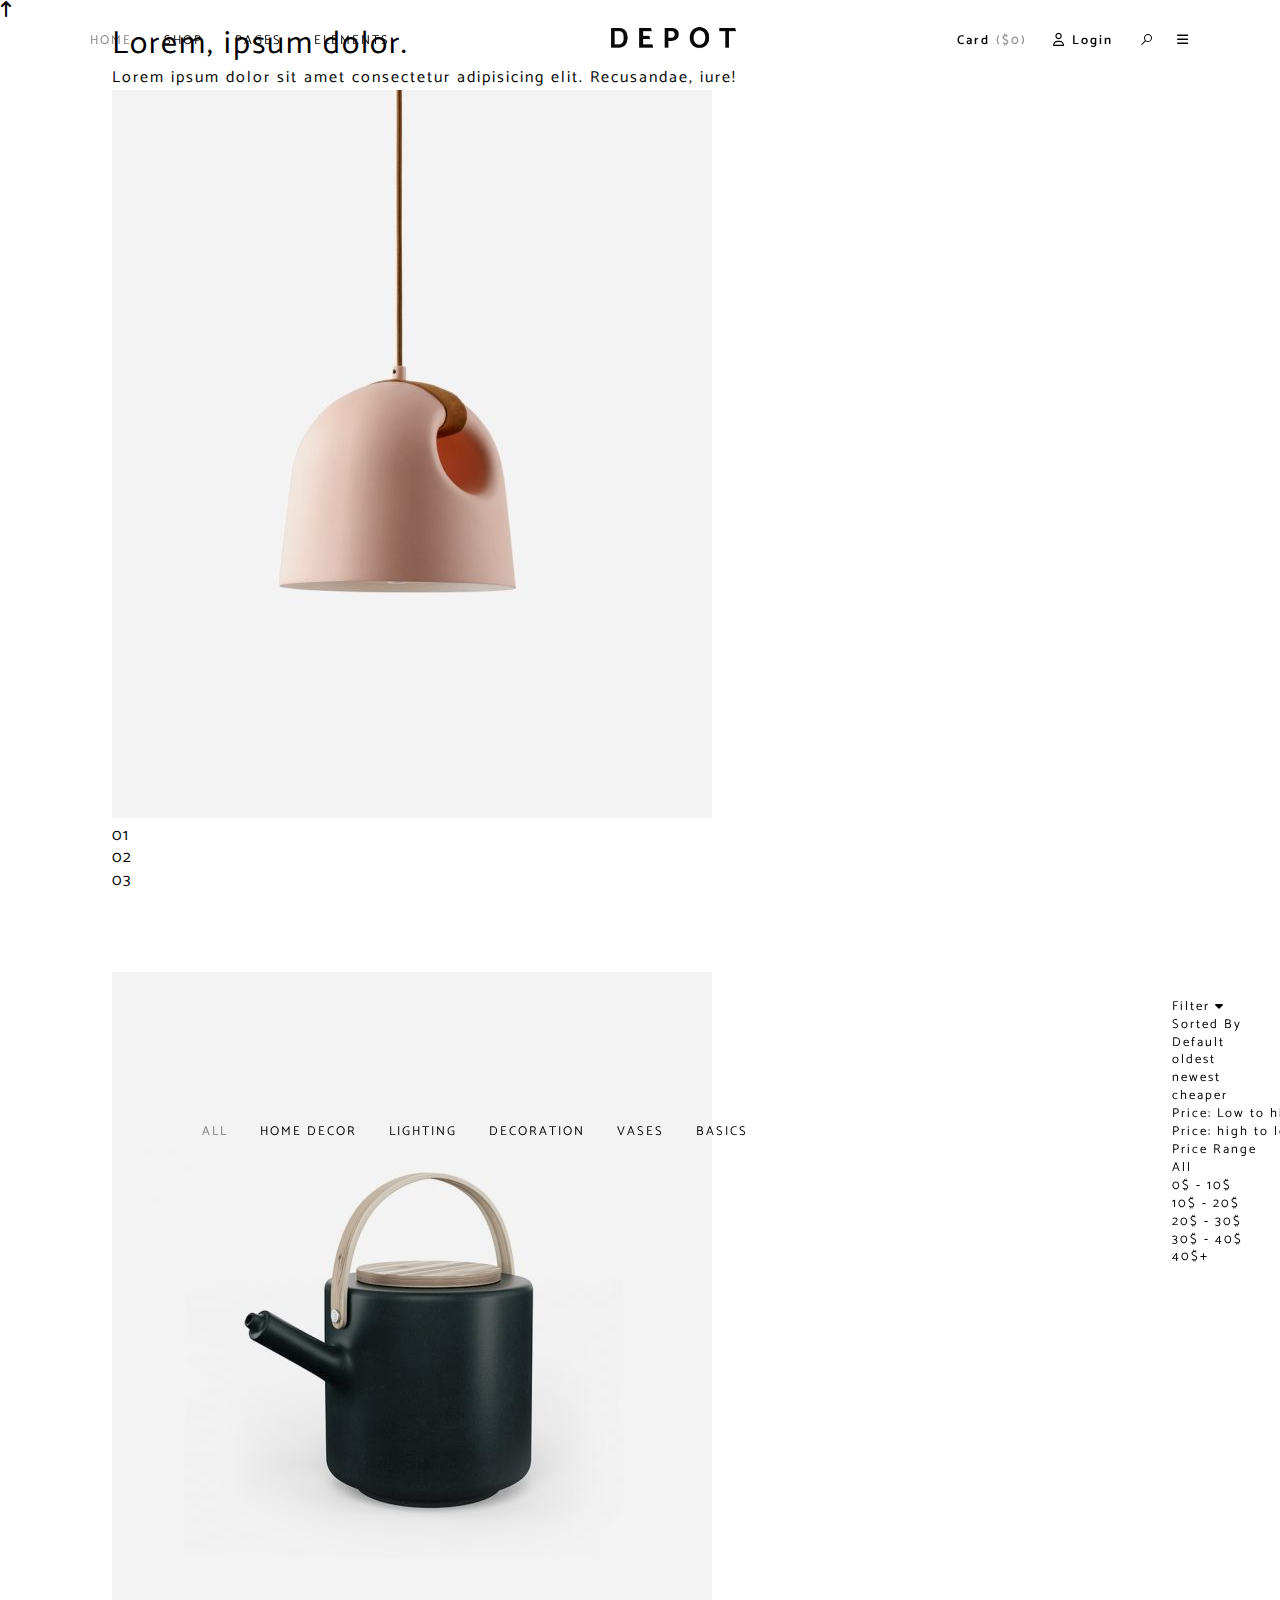
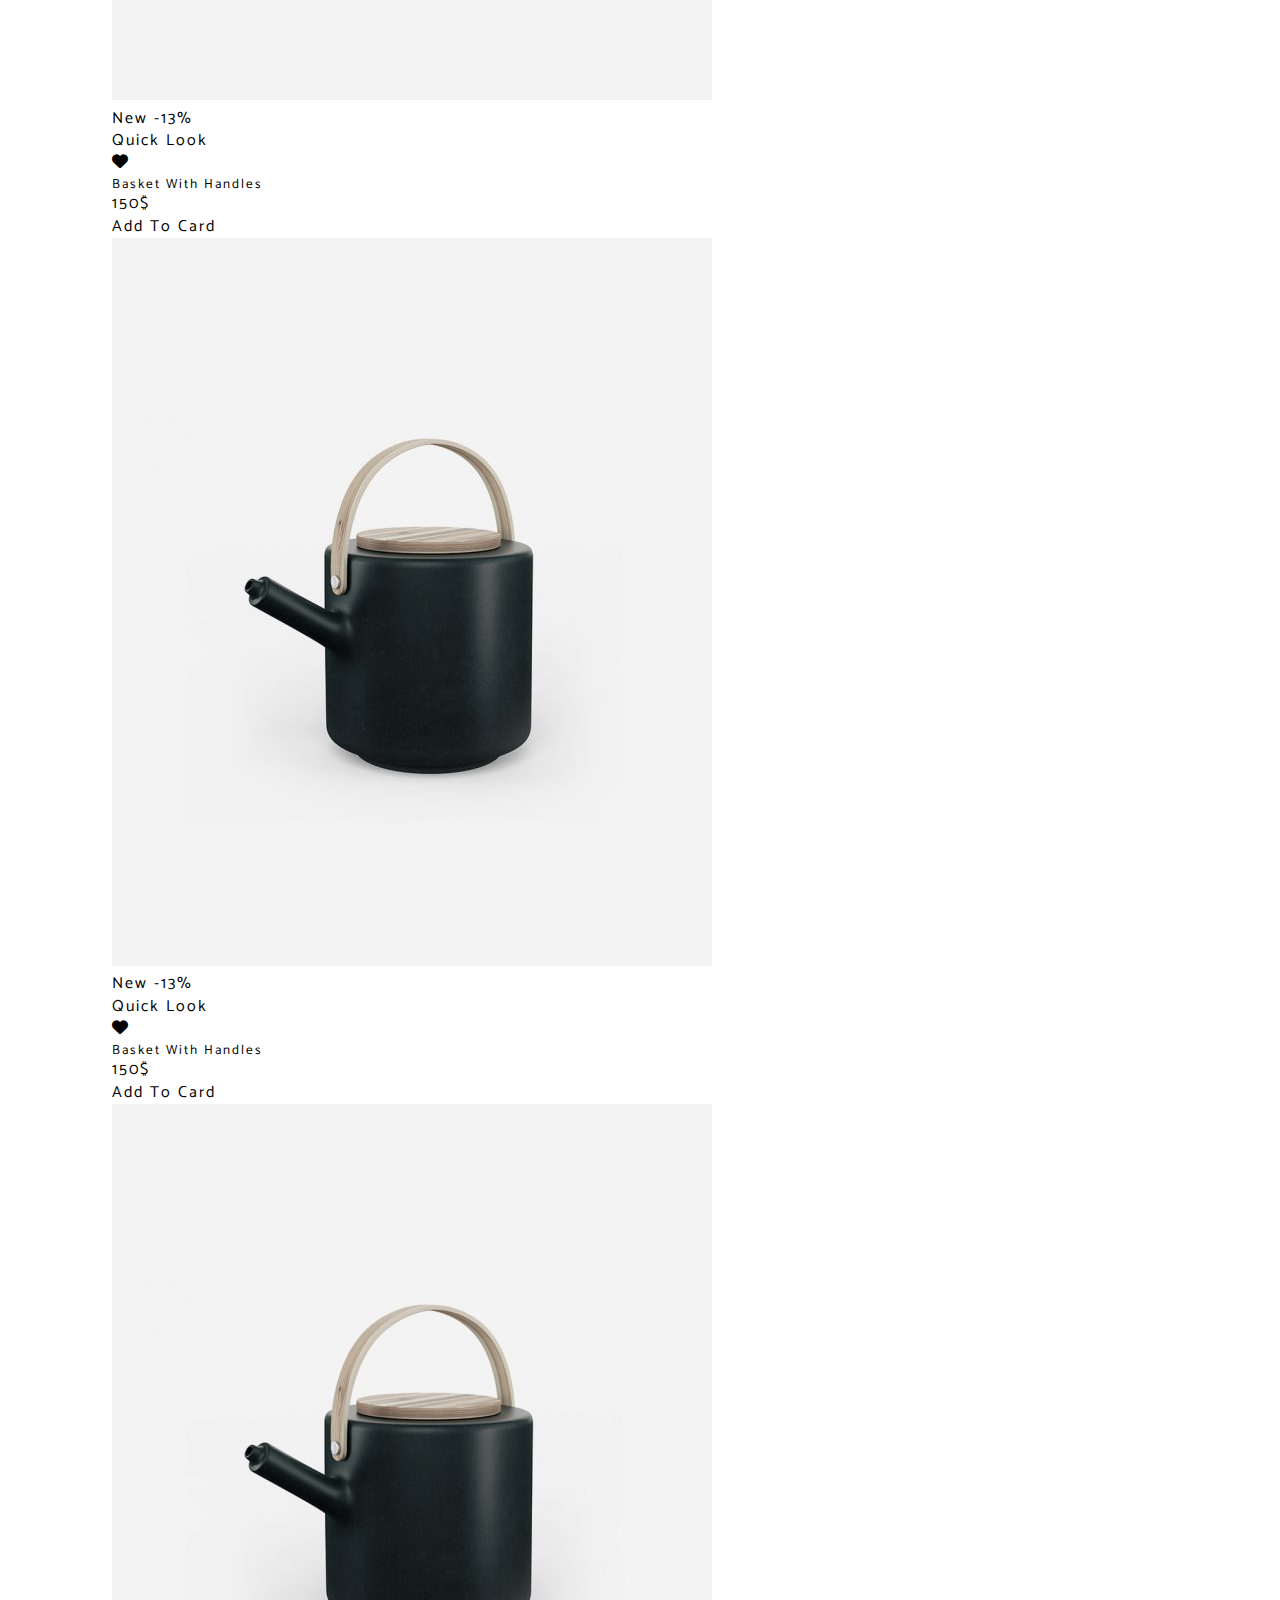
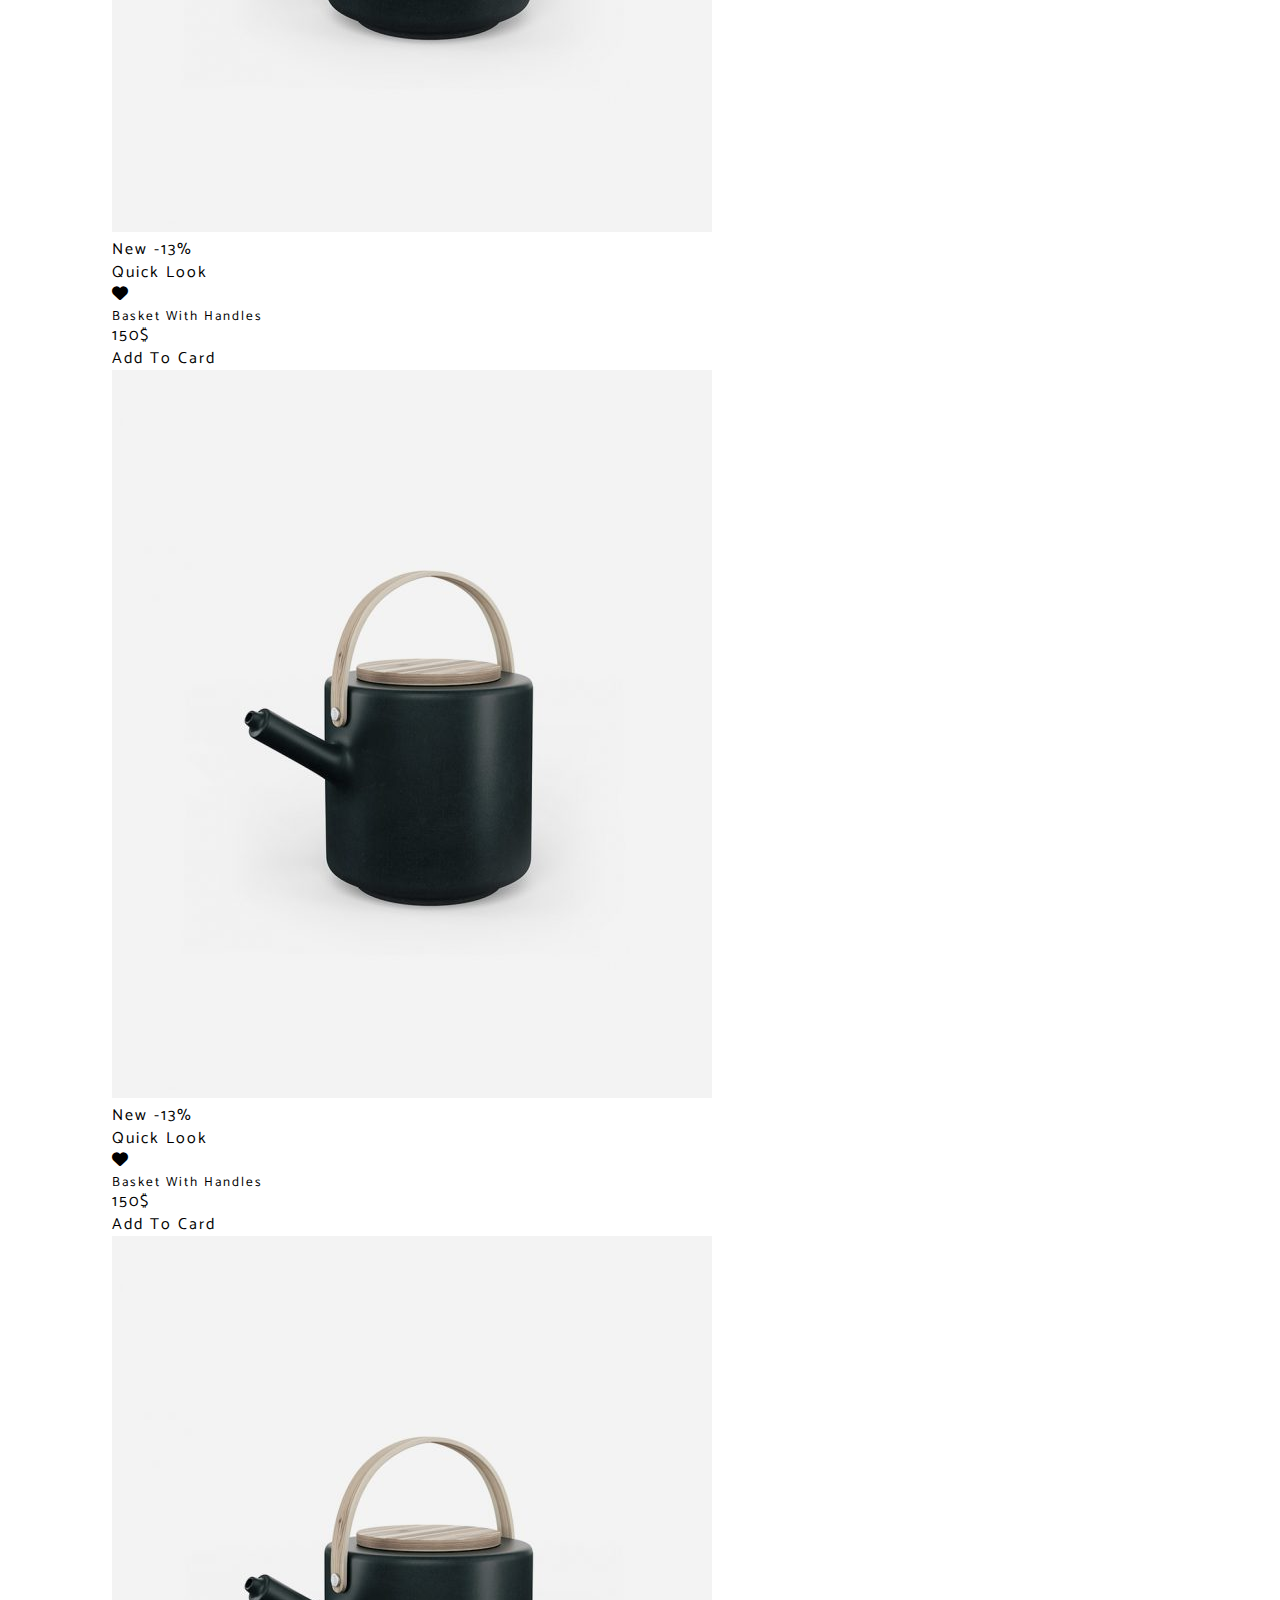
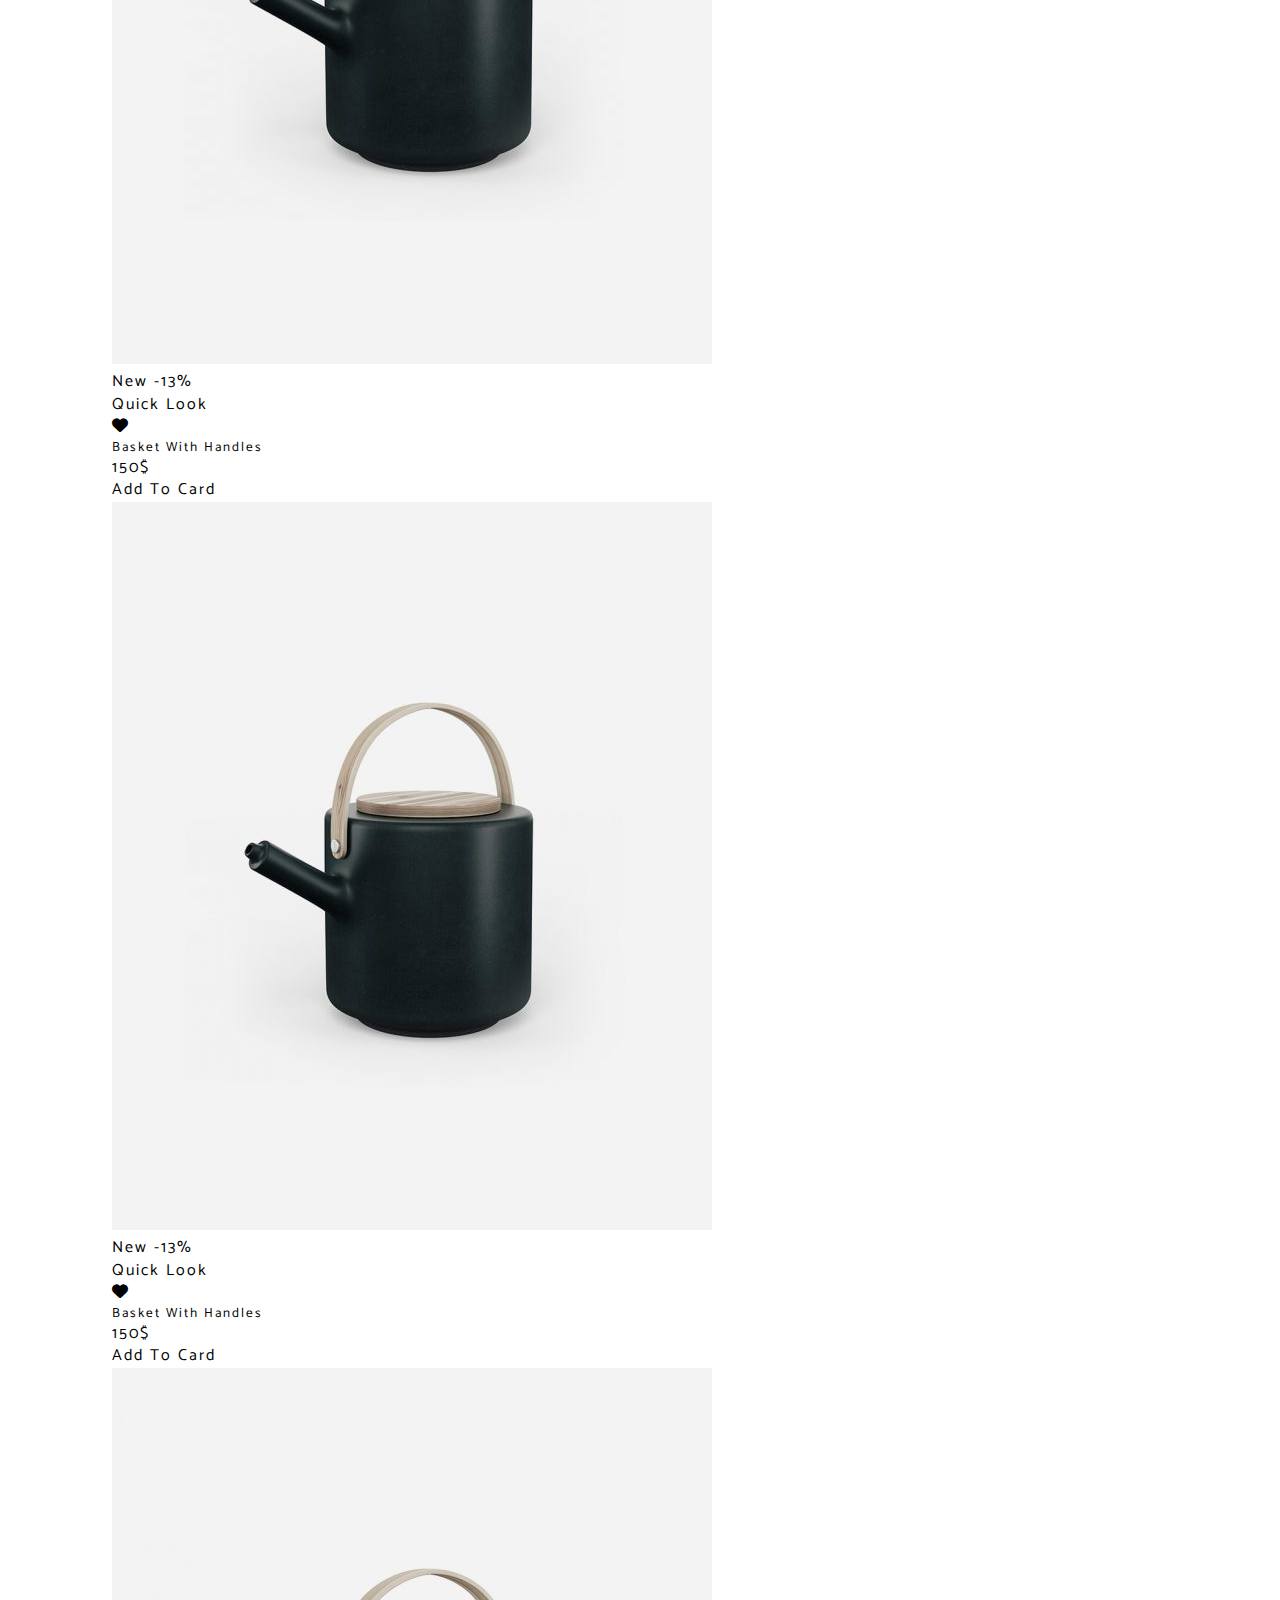
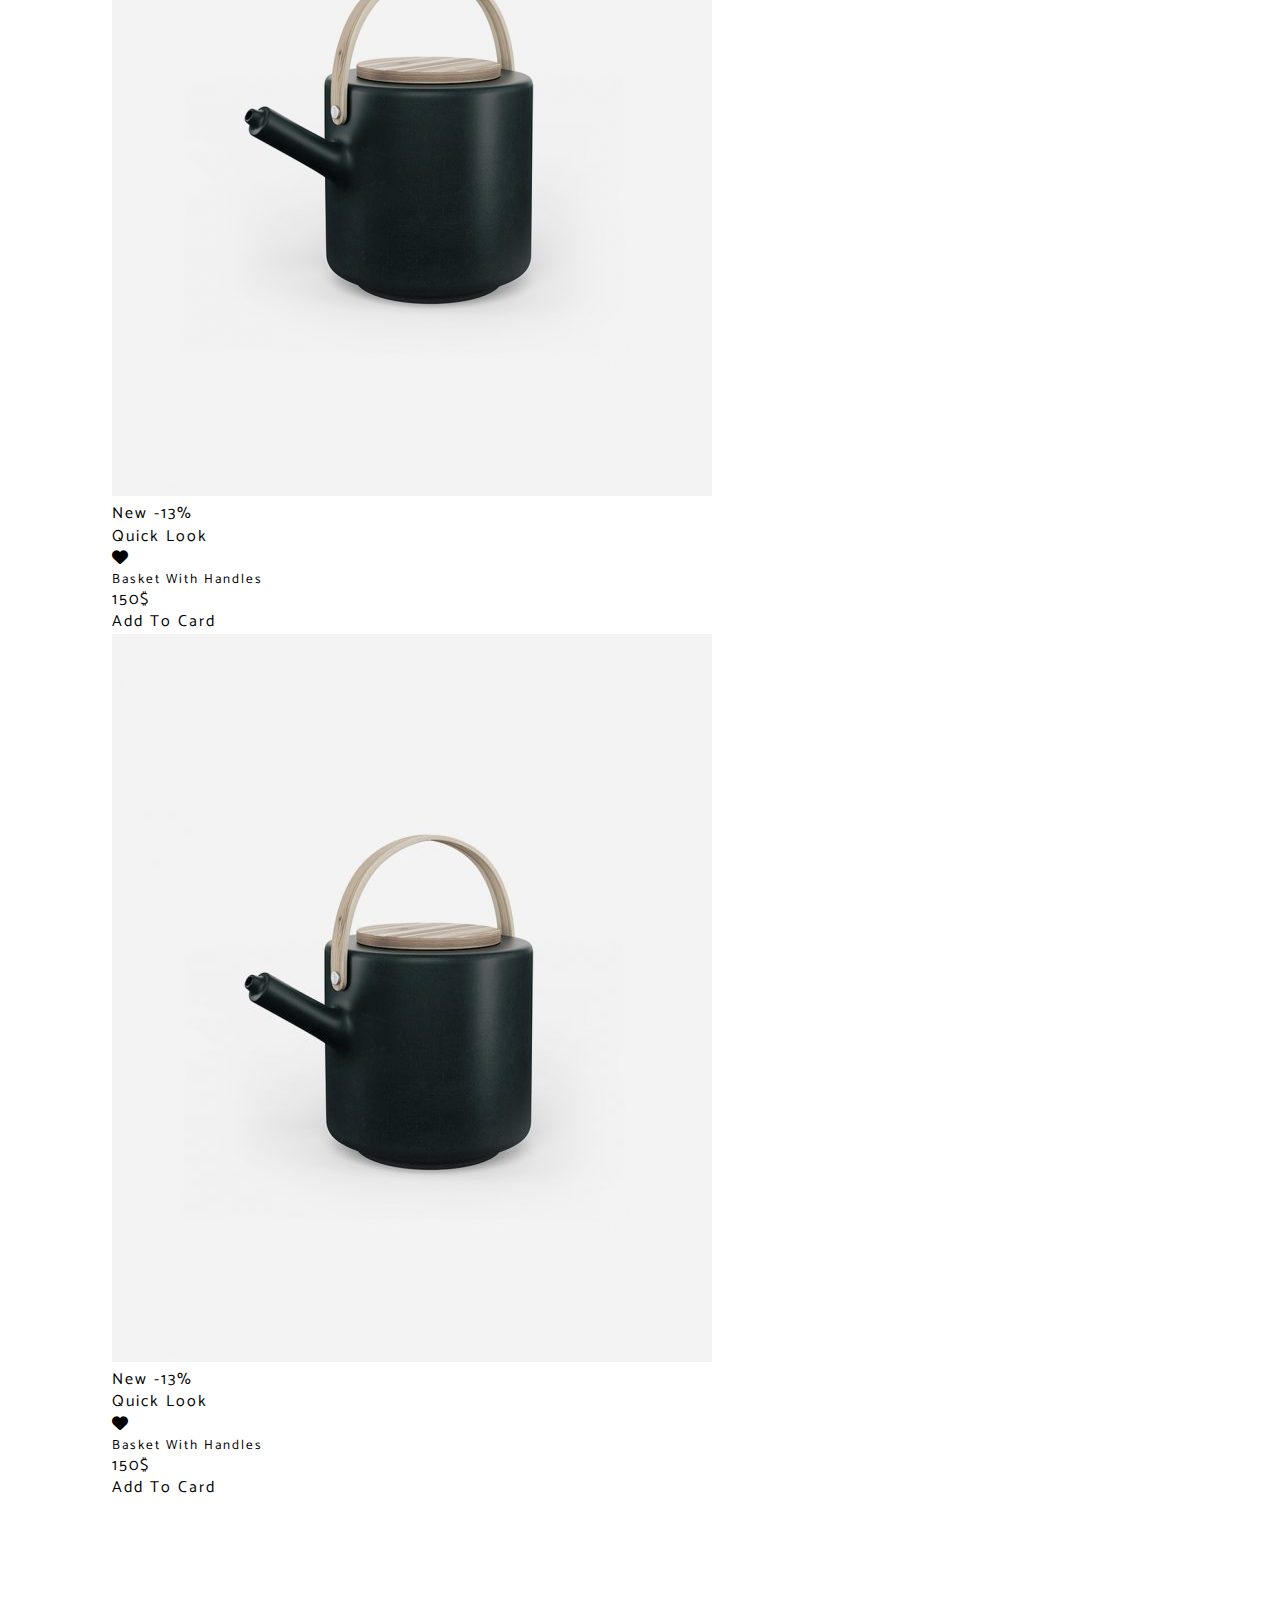
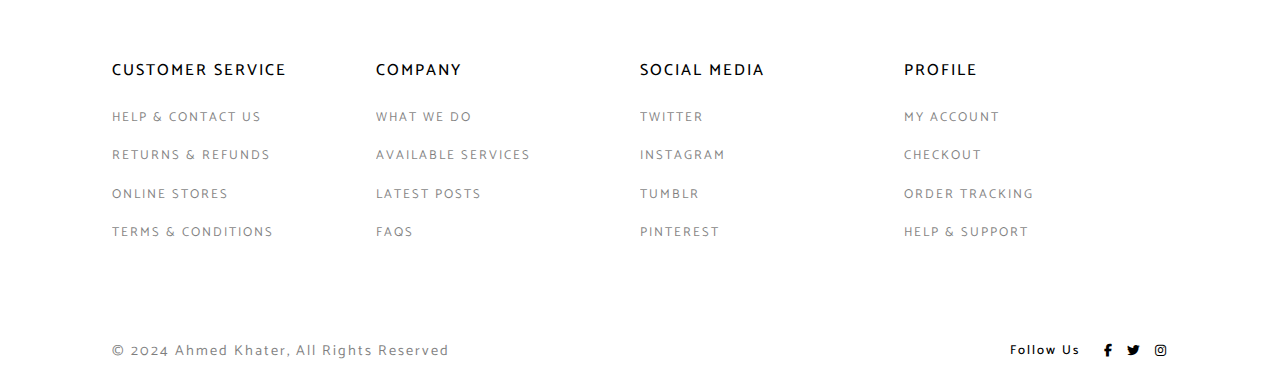
<file: index.html>
<!DOCTYPE html>
<html lang="en">
<head>
    <meta charset="UTF-8">
    <meta name="viewport" content="width=device-width, initial-scale=1.0">
    <title>Khater Depot</title>
    <link rel="stylesheet" href="style/main.css">
    <link rel="stylesheet" href="https://cdnjs.cloudflare.com/ajax/libs/font-awesome/6.7.2/css/all.min.css" integrity="sha512-Evv84Mr4kqVGRNSgIGL/F/aIDqQb7xQ2vcrdIwxfjThSH8CSR7PBEakCr51Ck+w+/U6swU2Im1vVX0SVk9ABhg==" crossorigin="anonymous" referrerpolicy="no-referrer" />
</head>
<body>
    <!-- Start Navbar -->
    <nav class="navbar">
            <div class="container">
                <div class="nav_links">
                    <ul>
                        <li><a class="active" href="index.html">Home</a></li>
                        <li><a href="shop.html">Shop</a></li>
                        <li><a href="">Pages</a></li>
                        <li><a href="">Elements</a></li>
                    </ul>
                </div>
                <div class="nav_logo">
                    <img src="./public/images/logo.png" alt="logo">
                </div>
                <div class="nav_tools">
                    <a href="cart.html" class="card_icon">
                        <span>Card</span>
                        <span>($0)</span>
                    </a>
                    <div class="login_icon">
                        <i class="fa-regular fa-user"></i>
                        <span>Login</span>
                    </div>
                    <div class="search_icon"> <i class="fab fa-sistrix"></i></div>
                    <div class="menu_icon"> <i class="fa-solid fa-bars"></i></div>
                </div>
            </div>
    </nav>
    <!-- End Navbar -->
    <!-- Start Main -->
    <main>
        <div class="toTop">
            <i class="fas fa-arrow-up-long"></i>
        </div>
        <!-- Start Banner -->
        <section class="banner">
            <div class="container">
                <div class="banner_img">
                    <div class="banner_text">
                        <h1>Lorem, ipsum dolor.</h1>
                        <p>Lorem ipsum dolor sit amet consectetur adipisicing elit. Recusandae, iure!</p>
                    </div>
                    <div class="banner_img_src">
                        <img src="./public/images/product6.jpg" alt="Banner Image">
                    </div>
                    <div class="banner_img_descktop_pagenation">
                        <div class="banner_img_descktop_pagenation_item">
                            <span>01</span>
                            <div class="line"></div>
                        </div>
                        <div class="banner_img_descktop_pagenation_item">
                            <span>02</span>
                            <div class="line"></div>
                        </div>
                        <div class="banner_img_descktop_pagenation_item">
                            <span>03</span>
                            <div class="line"></div>
                        </div>
                    </div>
                    <div class="banner_img_mobile_pagenation">
                        <div class="circle_pagenation"></div>
                        <div class="circle_pagenation"></div>
                        <div class="circle_pagenation"></div>
                    </div>
                </div>
            </div>
        </section>
        <!-- End Banner -->
        <!-- Start Product Section -->
        <section class="product_section y-padding">
            <div class="container">
                <nav class="product_section_nav navbar">
                    <div class="container">
                        <div class="nav_links">
                            <ul>
                                <li><a class="active" href="">All</a></li>
                                <li><a href="">Home Decor</a></li>
                                <li><a href="">Lighting</a></li>
                                <li><a href="">Decoration</a></li>
                                <li><a href="">Vases</a></li>
                                <li><a href="">Basics</a></li>
                            </ul>
                        </div>
                        <div class="product_section_nav_filter">
                            <span>Filter</span>
                            <i class="fas fa-caret-down"></i>
                            <div class="product_section_nav_filter_other_links">
                                <ul>
                                    <li class="filter_head_link">Sorted By</li>
                                    <li>Default</li>
                                    <li>oldest</li>
                                    <li>newest</li>
                                    <li>cheaper</li>
                                    <li>Price: Low to high</li>
                                    <li>Price: high to low</li>
                                </ul>
                                <ul>
                                    <li class="filter_head_link">Price Range</li>
                                    <li>All</li>
                                    <li>0$ - 10$</li>
                                    <li>10$ - 20$</li>
                                    <li>20$ - 30$</li>
                                    <li>30$ - 40$</li>
                                    <li>40$+</li>
                                </ul>
                            </div>
                        </div>
                    </div>
                </nav>
                <div class="cards_container">
                    <div class="card">
                        <div class="card_img">
                            <div class="card_img_src">
                                <img src="./public/images/product1.jpg" alt="product">
                            </div>
                            <div class="card_img_info">
                                <span>New</span>
                                <span>-13%</span>
                            </div>
                            <div class="card_img_flag">
                                <div class="card_img_flag_quick">
                                    <a href="product_details.html">
                                        <span>Quick Look</span>
                                    </a>
                                </div>
                                <div class="card_img_flag_heart">
                                    <i class="fas fa-heart"></i>
                                </div>
                            </div>
                        </div>
                        <div class="card_description">
                                <h5>Basket With Handles</h5>
                            <div class="card_description_content">
                                <div class="card_price">
                                    <span>150$</span>
                                </div>
                                <div class="card_add">
                                    <a href="product_details.html">
                                        <span>Add To Card</span>
                                    </a>
                                </div>
                            </div>
                        </div>
                    </div>
                    <div class="card">
                        <div class="card_img">
                            <div class="card_img_src">
                                <img src="./public/images/product1.jpg" alt="product">
                            </div>
                            <div class="card_img_info">
                                <span>New</span>
                                <span>-13%</span>
                            </div>
                            <div class="card_img_flag">
                                <div class="card_img_flag_quick">
                                    <a href="product_details.html">
                                        <span>Quick Look</span>
                                    </a>
                                </div>
                                <div class="card_img_flag_heart">
                                    <i class="fas fa-heart"></i>
                                </div>
                            </div>
                        </div>
                        <div class="card_description">
                                <h5>Basket With Handles</h5>
                            <div class="card_description_content">
                                <div class="card_price">
                                    <span>150$</span>
                                </div>
                                <div class="card_add">
                                    <a href="product_details.html">
                                        <span>Add To Card</span>
                                    </a>
                                </div>
                            </div>
                        </div>
                    </div>
                    <div class="card">
                        <div class="card_img">
                            <div class="card_img_src">
                                <img src="./public/images/product1.jpg" alt="product">
                            </div>
                            <div class="card_img_info">
                                <span>New</span>
                                <span>-13%</span>
                            </div>
                            <div class="card_img_flag">
                                <div class="card_img_flag_quick">
                                    <a href="product_details.html">
                                        <span>Quick Look</span>
                                    </a>
                                </div>
                                <div class="card_img_flag_heart">
                                    <i class="fas fa-heart"></i>
                                </div>
                            </div>
                        </div>
                        <div class="card_description">
                                <h5>Basket With Handles</h5>
                            <div class="card_description_content">
                                <div class="card_price">
                                    <span>150$</span>
                                </div>
                                <div class="card_add">
                                    <a href="product_details.html">
                                        <span>Add To Card</span>
                                    </a>
                                </div>
                            </div>
                        </div>
                    </div>
                    <div class="card">
                        <div class="card_img">
                            <div class="card_img_src">
                                <img src="./public/images/product1.jpg" alt="product">
                            </div>
                            <div class="card_img_info">
                                <span>New</span>
                                <span>-13%</span>
                            </div>
                            <div class="card_img_flag">
                                <div class="card_img_flag_quick">
                                    <a href="product_details.html">
                                        <span>Quick Look</span>
                                    </a>
                                </div>
                                <div class="card_img_flag_heart">
                                    <i class="fas fa-heart"></i>
                                </div>
                            </div>
                        </div>
                        <div class="card_description">
                                <h5>Basket With Handles</h5>
                            <div class="card_description_content">
                                <div class="card_price">
                                    <span>150$</span>
                                </div>
                                <div class="card_add">
                                    <a href="product_details.html">
                                        <span>Add To Card</span>
                                    </a>
                                </div>
                            </div>
                        </div>
                    </div>
                    <div class="card">
                        <div class="card_img">
                            <div class="card_img_src">
                                <img src="./public/images/product1.jpg" alt="product">
                            </div>
                            <div class="card_img_info">
                                <span>New</span>
                                <span>-13%</span>
                            </div>
                            <div class="card_img_flag">
                                <div class="card_img_flag_quick">
                                    <a href="product_details.html">
                                        <span>Quick Look</span>
                                    </a>
                                </div>
                                <div class="card_img_flag_heart">
                                    <i class="fas fa-heart"></i>
                                </div>
                            </div>
                        </div>
                        <div class="card_description">
                                <h5>Basket With Handles</h5>
                            <div class="card_description_content">
                                <div class="card_price">
                                    <span>150$</span>
                                </div>
                                <div class="card_add">
                                    <a href="product_details.html">
                                        <span>Add To Card</span>
                                    </a>
                                </div>
                            </div>
                        </div>
                    </div>
                    <div class="card">
                        <div class="card_img">
                            <div class="card_img_src">
                                <img src="./public/images/product1.jpg" alt="product">
                            </div>
                            <div class="card_img_info">
                                <span>New</span>
                                <span>-13%</span>
                            </div>
                            <div class="card_img_flag">
                                <div class="card_img_flag_quick">
                                    <a href="product_details.html">
                                        <span>Quick Look</span>
                                    </a>
                                </div>
                                <div class="card_img_flag_heart">
                                    <i class="fas fa-heart"></i>
                                </div>
                            </div>
                        </div>
                        <div class="card_description">
                                <h5>Basket With Handles</h5>
                            <div class="card_description_content">
                                <div class="card_price">
                                    <span>150$</span>
                                </div>
                                <div class="card_add">
                                    <a href="product_details.html">
                                        <span>Add To Card</span>
                                    </a>
                                </div>
                            </div>
                        </div>
                    </div>
                    <div class="card">
                        <div class="card_img">
                            <div class="card_img_src">
                                <img src="./public/images/product1.jpg" alt="product">
                            </div>
                            <div class="card_img_info">
                                <span>New</span>
                                <span>-13%</span>
                            </div>
                            <div class="card_img_flag">
                                <div class="card_img_flag_quick">
                                    <a href="product_details.html">
                                        <span>Quick Look</span>
                                    </a>
                                </div>
                                <div class="card_img_flag_heart">
                                    <i class="fas fa-heart"></i>
                                </div>
                            </div>
                        </div>
                        <div class="card_description">
                                <h5>Basket With Handles</h5>
                            <div class="card_description_content">
                                <div class="card_price">
                                    <span>150$</span>
                                </div>
                                <div class="card_add">
                                    <a href="product_details.html">
                                        <span>Add To Card</span>
                                    </a>
                                </div>
                            </div>
                        </div>
                    </div>
                    <div class="card">
                        <div class="card_img">
                            <div class="card_img_src">
                                <img src="./public/images/product1.jpg" alt="product">
                            </div>
                            <div class="card_img_info">
                                <span>New</span>
                                <span>-13%</span>
                            </div>
                            <div class="card_img_flag">
                                <div class="card_img_flag_quick">
                                    <a href="product_details.html">
                                        <span>Quick Look</span>
                                    </a>
                                </div>
                                <div class="card_img_flag_heart">
                                    <i class="fas fa-heart"></i>
                                </div>
                            </div>
                        </div>
                        <div class="card_description">
                                <h5>Basket With Handles</h5>
                            <div class="card_description_content">
                                <div class="card_price">
                                    <span>150$</span>
                                </div>
                                <div class="card_add">
                                    <a href="product_details.html">
                                        <span>Add To Card</span>
                                    </a>
                                </div>
                            </div>
                        </div>
                    </div>
                </div>
            </div>
        </section>
        <!-- End Product Section -->
    </main>
    <!-- End Main -->
    <!-- Start Footer -->
    <footer class="footer ">
        <div class="container y-padding">
            <div class="footer_links_container">
                <div class="footer_links">
                    <h6>CUSTOMER SERVICE</h6>
                    <ul>
                        <li><a href="#">HELP & CONTACT US</a></li>
                        <li><a href="#">RETURNS & REFUNDS</a></li>
                        <li><a href="#">ONLINE STORES</a></li>
                        <li><a href="#">TERMS & CONDITIONS</a></li>
                    </ul>
                </div>
                <div class="footer_links">
                    <h6>COMPANY</h6>
                    <ul>
                        <li><a href="#">WHAT WE DO</a></li>
                        <li><a href="#">AVAILABLE SERVICES</a></li>
                        <li><a href="#">LATEST POSTS</a></li>
                        <li><a href="#">FAQS</a></li>
                    </ul>
                </div>
                <div class="footer_links">
                    <h6>SOCIAL MEDIA</h6>
                    <ul>
                        <li><a href="#">TWITTER</a></li>
                        <li><a href="#">INSTAGRAM</a></li>
                        <li><a href="#">TUMBLR</a></li>
                        <li><a href="#">PINTEREST</a></li>
                    </ul>
                </div>
                <div class="footer_links">
                    <h6>PROFILE</h6>
                    <ul>
                        <li><a href="#">MY ACCOUNT</a></li>
                        <li><a href="#">CHECKOUT</a></li>
                        <li><a href="#">ORDER TRACKING</a></li>
                        <li><a href="#">HELP & SUPPORT</a></li>
                    </ul>
                </div>
            </div>
        </div>
        <div class="container">
            <div class="footer_bottom">
                <div class="footer_copy_right">
                    <span>© 2024 Ahmed Khater, All Rights Reserved</span>
                </div>
                <div class="footer_bottom_social">
                    <span>Follow Us</span>
                    <div class="footer_bottom_social_icons">
                        <i class="fab fa-facebook-f"></i>
                        <i class="fab fa-twitter"></i>
                        <i class="fab fa-instagram"></i>
                    </div>
                </div>
            </div>
        </div>
    </footer>
    <!-- End Footer -->
</body>
</html>
</file>
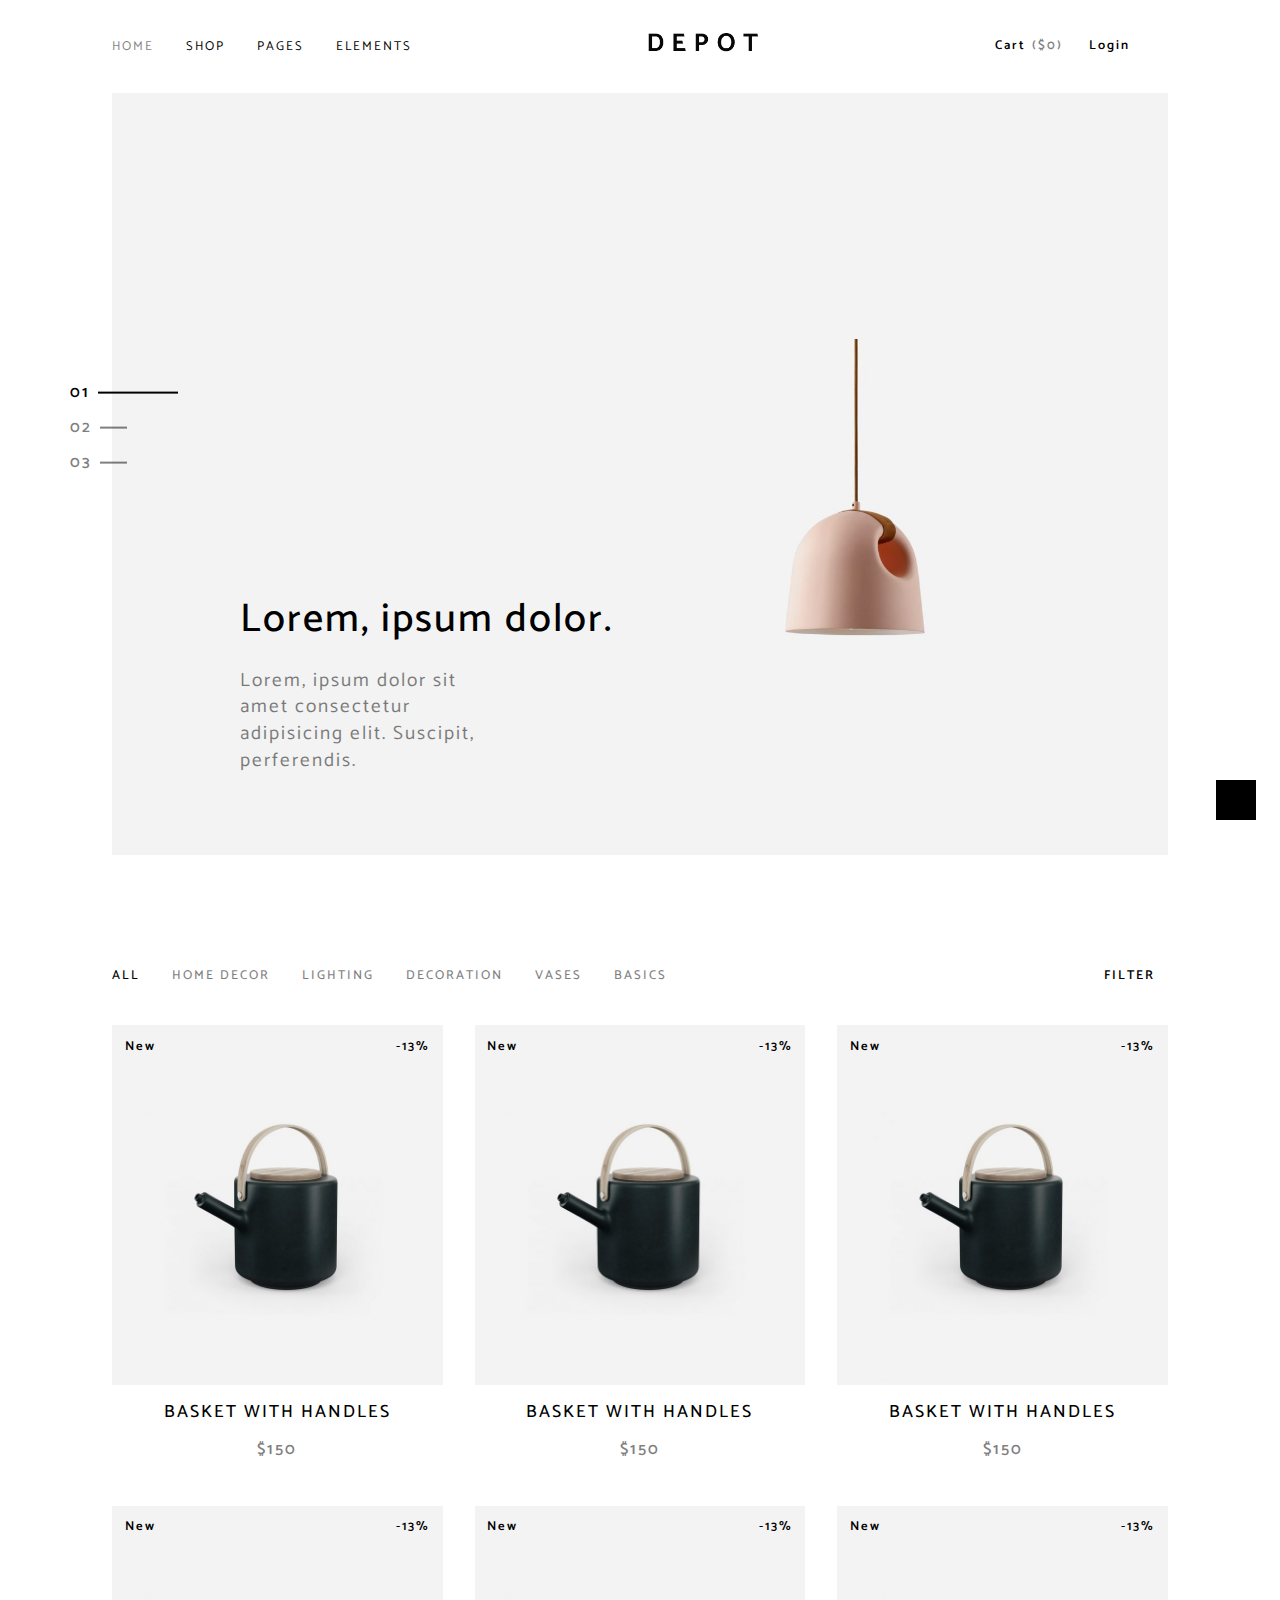
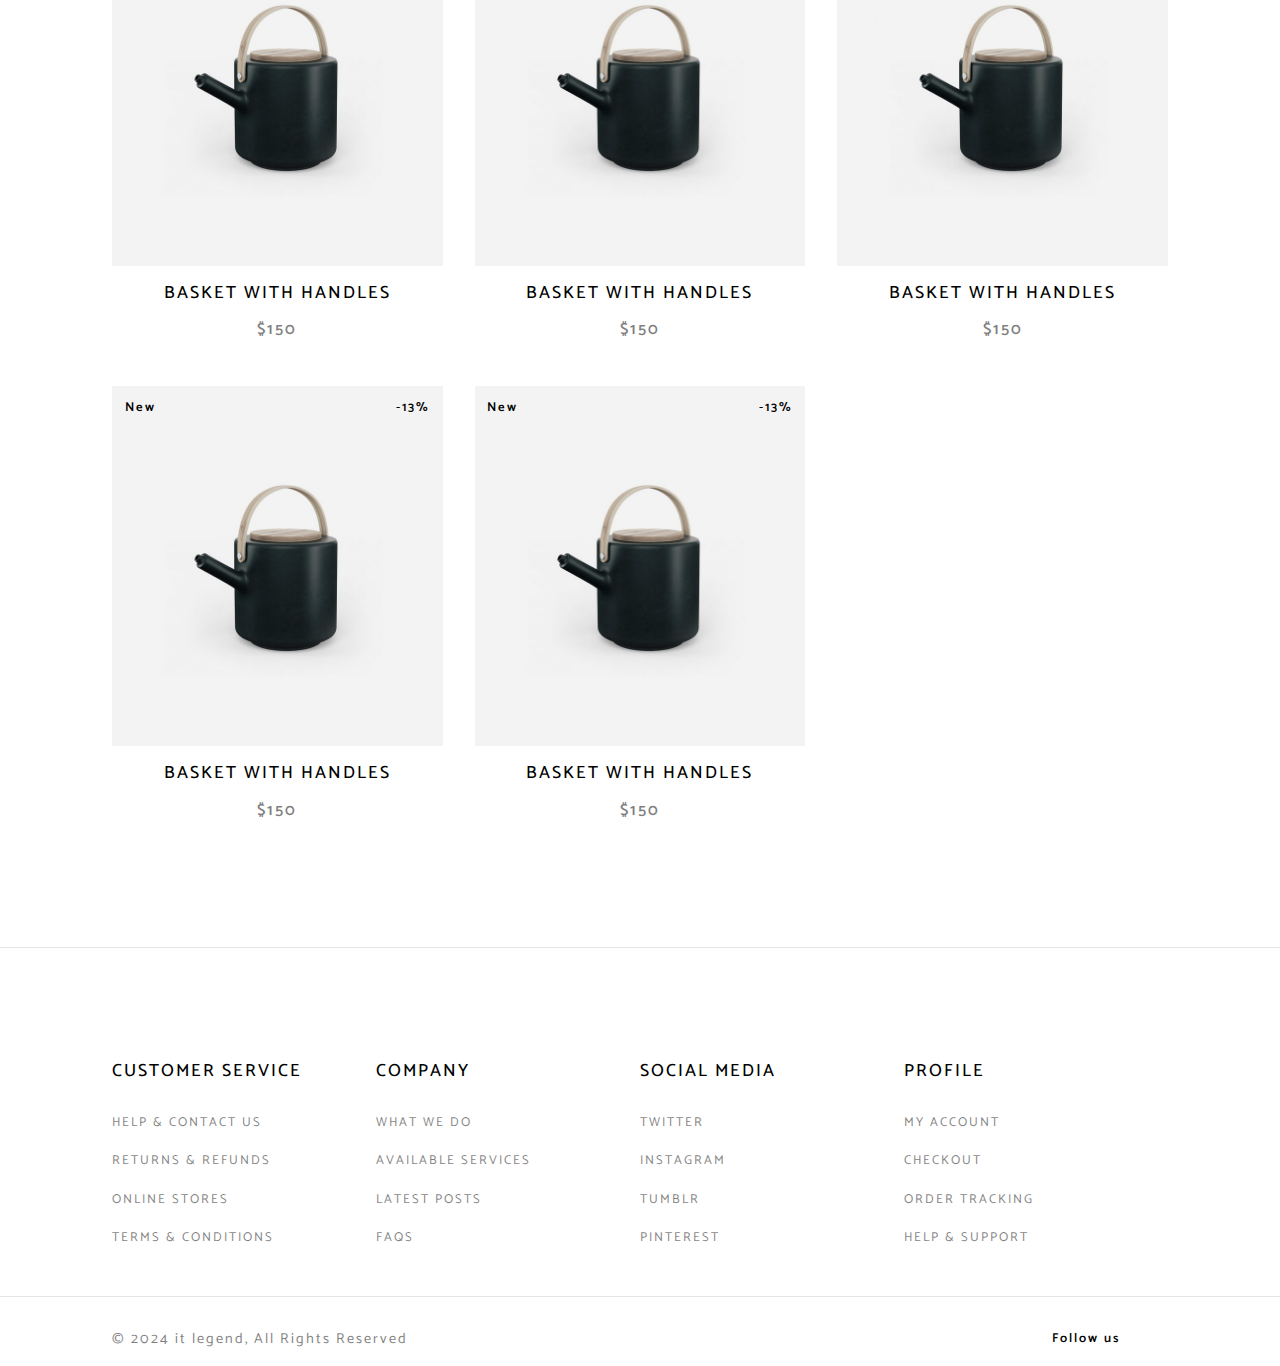
<file: refrence/Depot/index.html>
<!DOCTYPE html>
<html lang="en">
    <head>
        <meta charset="UTF-8" />
        <meta name="viewport" content="width=device-width, initial-scale=1.0" />
        <title>Depot | Home</title>
        <link
            rel="stylesheet"
            href="https://cdnjs.cloudflare.com/ajax/libs/font-awesome/6.6.0/css/all.min.css"
            integrity="sha512-Kc323vGBEqzTmouAECnVceyQqyqdsSiqLQISBL29aUW4U/M7pSPA/gEUZQqv1cwx4OnYxTxve5UMg5GT6L4JJg=="
            crossorigin="anonymous"
            referrerpolicy="no-referrer" />
        <link rel="stylesheet" href="style/main.css" />
    </head>
    <body>
        <!-- start navbar  -->
        <nav class="navbar">
            <div class="container">
                <div class="navbar_menus">
                    <ul>
                        <li>
                            <a class="active" href="./index.html">Home</a>
                        </li>
                        <li>
                            <a href="./shop.html">shop</a>
                        </li>
                        <li>
                            <a href="#">pages</a>
                        </li>
                        <li>
                            <a href="#">elements</a>
                        </li>
                    </ul>
                </div>
                <div class="navbar_logo">
                    <img src="./public/images/logo.png" alt="logo" />
                </div>
                <div class="navbar_tools">
                    <div class="navbar_tools_cart">
                        <span>Cart</span>
                        <span>($0)</span>
                    </div>
                    <div class="navbar_tools_login">
                        <i class="fa-regular fa-user"></i>
                        <span>Login</span>
                    </div>
                    <div class="navbar_tools_search">
                        <i class="fa-solid fa-magnifying-glass"></i>
                    </div>
                    <div class="navbar_tools_bar">
                        <i class="fa-solid fa-bars"></i>
                    </div>
                </div>
            </div>
        </nav>
        <!-- end navbar  -->
        <main>
            <div class="toTop">
                <i class="fas fa-arrow-up"></i>
            </div>
            <!-- start banner  -->
            <section class="banner">
                <div class="container">
                    <div class="banner_image">
                        <div class="banner_image_content">
                            <h2>Lorem, ipsum dolor.</h2>
                            <p>Lorem, ipsum dolor sit amet consectetur adipisicing elit. Suscipit, perferendis.</p>
                        </div>
                        <div class="banner_image_src">
                            <img src="./public/images/product6.jpg" alt="" />
                        </div>
                        <div class="banner_image_desktop_pagination">
                            <div class="banner_image_desktop_pagination_item">
                                <span>01</span>
                                <div class="line"></div>
                            </div>
                            <div class="banner_image_desktop_pagination_item">
                                <span>02</span>
                                <div class="line"></div>
                            </div>
                            <div class="banner_image_desktop_pagination_item">
                                <span>03</span>
                                <div class="line"></div>
                            </div>
                        </div>
                        <div class="banner_image_mobile_pagination">
                            <div></div>
                            <div></div>
                            <div></div>
                        </div>
                    </div>
                </div>
            </section>
            <!-- end banner  -->
            <!-- start product  -->
            <section class="product_section py">
                <div class="container">
                    <div class="product_section_links">
                        <ul>
                            <li>All</li>
                            <li>Home Decor</li>
                            <li>Lighting</li>
                            <li>Decoration</li>
                            <li>Vases</li>
                            <li>Basics</li>
                        </ul>
                        <div class="product_section_links_filter">
                            <span>Filter</span>
                            <i class="fas fa-caret-down"></i>
                            <div class="product_section_links_filter_other_links">
                                <div class="product_section_links_filter_other_links_first">
                                    <h6>Sort By</h6>
                                    <div class="product_section_links_filter_other_links_first_link">
                                        <span>Default</span>
                                        <span>Popularity</span>
                                        <span>average rating</span>
                                        <span>Newness</span>
                                        <span>Price: Low to High</span>
                                        <span>Price: High to Low</span>
                                    </div>
                                </div>
                                <div class="product_section_links_filter_other_links_second">
                                    <h6>price rang</h6>
                                    <div class="product_section_links_filter_other_links_first_link">
                                        <span>All</span>
                                        <span>$0 - $50</span>
                                        <span>$50 - $100</span>
                                        <span>$100 - $150</span>
                                        <span>$150 - $200</span>
                                        <span>$200 - More</span>
                                    </div>
                                </div>
                            </div>
                        </div>
                    </div>
                    <div class="prodcuts_conatiner">
                        <div class="product_card">
                            <div class="product_card_image">
                                <div class="product_card_image_flags">
                                    <span>New</span>
                                    <span>-13%</span>
                                </div>
                                <div class="product_card_image_quick">
                                    <div class="product_card_image_quick_text">
                                        <a href="./productDetails.html">Quick Look</a>
                                    </div>
                                    <div class="product_card_image_quick_icon">
                                        <i class="fas fa-heart"></i>
                                    </div>
                                </div>
                                <img src="./public/images/product1.jpg" alt="" />
                            </div>
                            <div class="product_card_content">
                                <h5>Basket With Handles</h5>
                                <div class="product_card_content_pricing">
                                    <span>Add To cart</span>
                                    <span>$150</span>
                                </div>
                            </div>
                        </div>
                        <div class="product_card">
                            <div class="product_card_image">
                                <div class="product_card_image_flags">
                                    <span>New</span>
                                    <span>-13%</span>
                                </div>
                                <div class="product_card_image_quick">
                                    <div class="product_card_image_quick_text">
                                        <h6>Quick Look</h6>
                                    </div>
                                    <div class="product_card_image_quick_icon">
                                        <i class="fas fa-heart"></i>
                                    </div>
                                </div>
                                <img src="./public/images/product1.jpg" alt="" />
                            </div>
                            <div class="product_card_content">
                                <h5>Basket With Handles</h5>
                                <div class="product_card_content_pricing">
                                    <span>Add To cart</span>
                                    <span>$150</span>
                                </div>
                            </div>
                        </div>
                        <div class="product_card">
                            <div class="product_card_image">
                                <div class="product_card_image_flags">
                                    <span>New</span>
                                    <span>-13%</span>
                                </div>
                                <div class="product_card_image_quick">
                                    <div class="product_card_image_quick_text">
                                        <h6>Quick Look</h6>
                                    </div>
                                    <div class="product_card_image_quick_icon">
                                        <i class="fas fa-heart"></i>
                                    </div>
                                </div>
                                <img src="./public/images/product1.jpg" alt="" />
                            </div>
                            <div class="product_card_content">
                                <h5>Basket With Handles</h5>
                                <div class="product_card_content_pricing">
                                    <span>Add To cart</span>
                                    <span>$150</span>
                                </div>
                            </div>
                        </div>
                        <div class="product_card">
                            <div class="product_card_image">
                                <div class="product_card_image_flags">
                                    <span>New</span>
                                    <span>-13%</span>
                                </div>
                                <div class="product_card_image_quick">
                                    <div class="product_card_image_quick_text">
                                        <h6>Quick Look</h6>
                                    </div>
                                    <div class="product_card_image_quick_icon">
                                        <i class="fas fa-heart"></i>
                                    </div>
                                </div>
                                <img src="./public/images/product1.jpg" alt="" />
                            </div>
                            <div class="product_card_content">
                                <h5>Basket With Handles</h5>
                                <div class="product_card_content_pricing">
                                    <span>Add To cart</span>
                                    <span>$150</span>
                                </div>
                            </div>
                        </div>
                        <div class="product_card">
                            <div class="product_card_image">
                                <div class="product_card_image_flags">
                                    <span>New</span>
                                    <span>-13%</span>
                                </div>
                                <div class="product_card_image_quick">
                                    <div class="product_card_image_quick_text">
                                        <h6>Quick Look</h6>
                                    </div>
                                    <div class="product_card_image_quick_icon">
                                        <i class="fas fa-heart"></i>
                                    </div>
                                </div>
                                <img src="./public/images/product1.jpg" alt="" />
                            </div>
                            <div class="product_card_content">
                                <h5>Basket With Handles</h5>
                                <div class="product_card_content_pricing">
                                    <span>Add To cart</span>
                                    <span>$150</span>
                                </div>
                            </div>
                        </div>
                        <div class="product_card">
                            <div class="product_card_image">
                                <div class="product_card_image_flags">
                                    <span>New</span>
                                    <span>-13%</span>
                                </div>
                                <div class="product_card_image_quick">
                                    <div class="product_card_image_quick_text">
                                        <h6>Quick Look</h6>
                                    </div>
                                    <div class="product_card_image_quick_icon">
                                        <i class="fas fa-heart"></i>
                                    </div>
                                </div>
                                <img src="./public/images/product1.jpg" alt="" />
                            </div>
                            <div class="product_card_content">
                                <h5>Basket With Handles</h5>
                                <div class="product_card_content_pricing">
                                    <span>Add To cart</span>
                                    <span>$150</span>
                                </div>
                            </div>
                        </div>
                        <div class="product_card">
                            <div class="product_card_image">
                                <div class="product_card_image_flags">
                                    <span>New</span>
                                    <span>-13%</span>
                                </div>
                                <div class="product_card_image_quick">
                                    <div class="product_card_image_quick_text">
                                        <h6>Quick Look</h6>
                                    </div>
                                    <div class="product_card_image_quick_icon">
                                        <i class="fas fa-heart"></i>
                                    </div>
                                </div>
                                <img src="./public/images/product1.jpg" alt="" />
                            </div>
                            <div class="product_card_content">
                                <h5>Basket With Handles</h5>
                                <div class="product_card_content_pricing">
                                    <span>Add To cart</span>
                                    <span>$150</span>
                                </div>
                            </div>
                        </div>
                        <div class="product_card">
                            <div class="product_card_image">
                                <div class="product_card_image_flags">
                                    <span>New</span>
                                    <span>-13%</span>
                                </div>
                                <div class="product_card_image_quick">
                                    <div class="product_card_image_quick_text">
                                        <h6>Quick Look</h6>
                                    </div>
                                    <div class="product_card_image_quick_icon">
                                        <i class="fas fa-heart"></i>
                                    </div>
                                </div>
                                <img src="./public/images/product1.jpg" alt="" />
                            </div>
                            <div class="product_card_content">
                                <h5>Basket With Handles</h5>
                                <div class="product_card_content_pricing">
                                    <span>Add To cart</span>
                                    <span>$150</span>
                                </div>
                            </div>
                        </div>
                    </div>
                </div>
            </section>
            <!-- end product  -->
        </main>
        <!-- start footer  -->
        <footer class="py">
            <div class="container">
                <div class="footer_links">
                    <div class="footer_links_service">
                        <h6>Customer Service</h6>
                        <ul>
                            <li><a href="#">Help & Contact us</a></li>
                            <li><a href="#">Returns & Refunds</a></li>
                            <li><a href="#">Online Stores</a></li>
                            <li><a href="#">Terms & Conditions</a></li>
                        </ul>
                    </div>
                    <div class="footer_links_service">
                        <h6>Company</h6>
                        <ul>
                            <li><a href="#">What We Do</a></li>
                            <li><a href="#">Available Services</a></li>
                            <li><a href="#">Latest Posts</a></li>
                            <li><a href="#">FAQs</a></li>
                        </ul>
                    </div>
                    <div class="footer_links_service">
                        <h6>Social Media</h6>
                        <ul>
                            <li><a href="#">Twitter</a></li>
                            <li><a href="#">Instagram</a></li>
                            <li><a href="#">Tumblr</a></li>
                            <li><a href="#">Pinterest</a></li>
                        </ul>
                    </div>
                    <div class="footer_links_service">
                        <h6>Profile</h6>
                        <ul>
                            <li><a href="#">My Account</a></li>
                            <li><a href="#">Checkout</a></li>
                            <li><a href="#">Order Tracking</a></li>
                            <li><a href="#">Help & Support</a></li>
                        </ul>
                    </div>
                </div>
            </div>
            <div class="footer_bottom">
                <h6>© 2024 it legend, All Rights Reserved</h6>
                <div class="footer_bottom_links">
                    <span>Follow us</span>
                    <div class="footer_bottom_links_social">
                        <i class="fab fa-facebook-f"></i>
                        <i class="fab fa-twitter"></i>
                        <i class="fab fa-instagram"></i>
                    </div>
                </div>
            </div>
        </footer>
        <!-- end footer  -->
    </body>
</html>
</file>
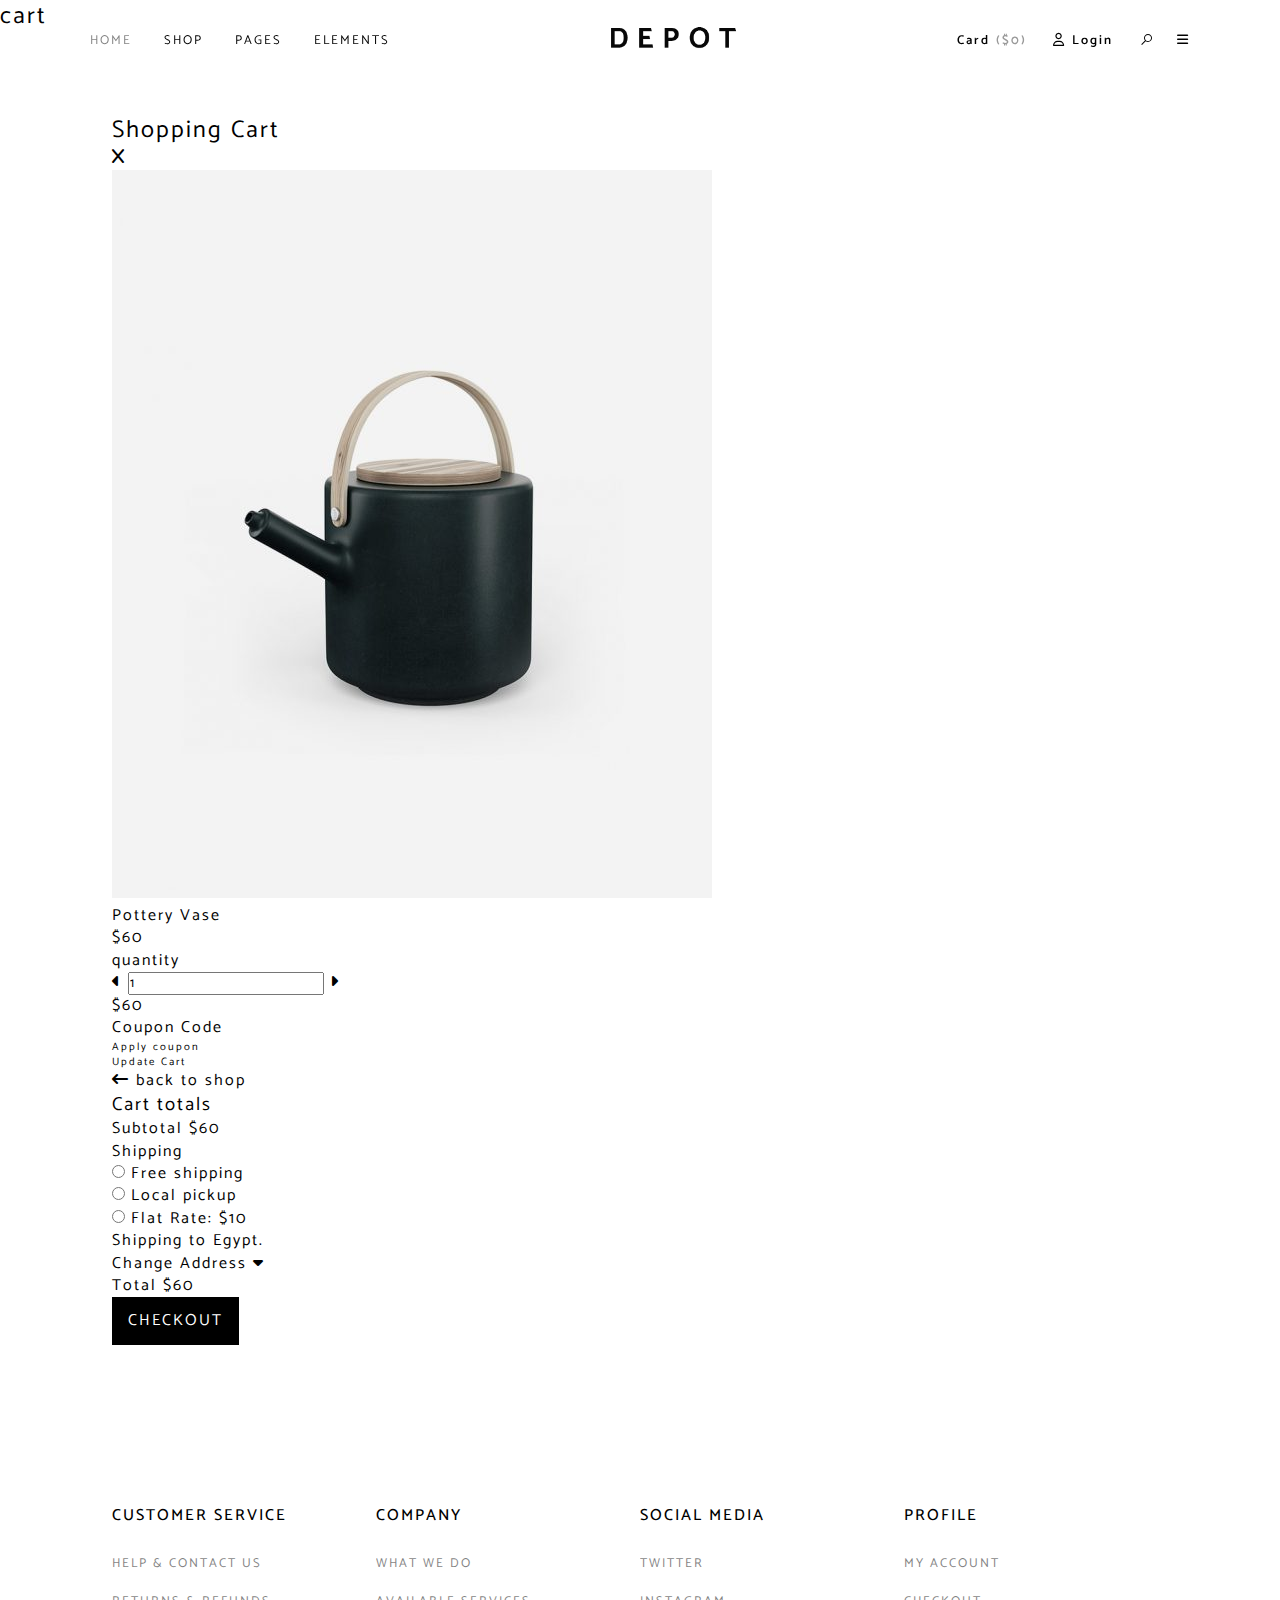
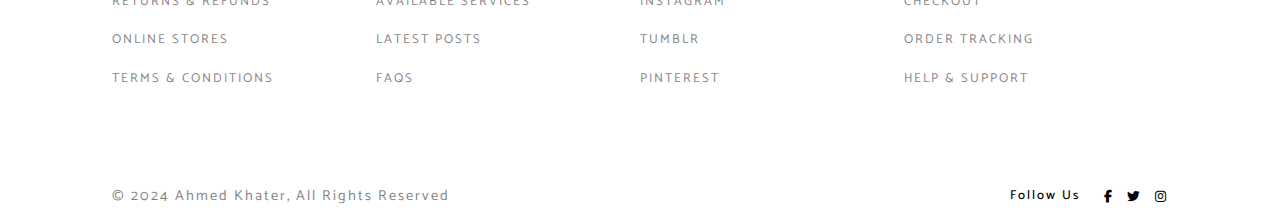
<file: cart.html>
<!DOCTYPE html>
<html lang="en">
<head>
    <meta charset="UTF-8">
    <meta name="viewport" content="width=device-width, initial-scale=1.0">
    <title>Khater Depot</title>
    <link rel="stylesheet" href="style/main.css">
    <link rel="stylesheet" href="https://cdnjs.cloudflare.com/ajax/libs/font-awesome/6.7.2/css/all.min.css" integrity="sha512-Evv84Mr4kqVGRNSgIGL/F/aIDqQb7xQ2vcrdIwxfjThSH8CSR7PBEakCr51Ck+w+/U6swU2Im1vVX0SVk9ABhg==" crossorigin="anonymous" referrerpolicy="no-referrer" />
</head>
<body>
    <!-- Start Navbar -->
    <nav class="navbar">
            <div class="container">
                <div class="nav_links">
                    <ul>
                        <li><a class="active" href="index.html">Home</a></li>
                        <li><a href="shop.html">Shop</a></li>
                        <li><a href="">Pages</a></li>
                        <li><a href="">Elements</a></li>
                    </ul>
                </div>
                <div class="nav_logo">
                    <img src="./public/images/logo.png" alt="logo">
                </div>
                <div class="nav_tools">
                    <div class="card_icon">
                        <span>Card</span>
                        <span>($0)</span>
                    </div>
                    <div class="login_icon">
                        <i class="fa-regular fa-user"></i>
                        <span>Login</span>
                    </div>
                    <div class="search_icon"> <i class="fab fa-sistrix"></i></div>
                    <div class="menu_icon"> <i class="fa-solid fa-bars"></i></div>
                </div>
            </div>
    </nav>
    <!-- End Navbar -->
    <main>
        <!-- Start Banner Cart Section -->
        <section class="banner_cart">
            <h2>cart</h2>
        </section>
        <!-- End Banner Cart Section -->
        <!-- Start Cart Details Section -->
        <section class="cart_details y-padding">
            <div class="container">
                <h2>Shopping Cart</h2>
                <div class="cart_details_container">
                    <div class="cart_items">
                        <div class="cart_items_item_details">
                            <div class="cart_items_item_details_left">
                                <i class="fas fa-x"></i>
                                <div class="cart_items_item_details_img">
                                    <img src="./public/images/product1.jpg" alt="">
                                </div>
                                <h4>Pottery Vase</h4>
                            </div>
                            <div class="cart_items_item_details_right">
                                <span>$60</span>
                                <div class="single_product_details_info_btn_input cart_items_btn">
                                    <span>quantity</span>
                                    <div class="single_product_details_info_btn_input_quantity">
                                        <i class="fas fa-caret-left"></i>
                                        <input type="text" value="1">
                                        <i class="fas fa-caret-right"></i>
                                    </div>
                                </div>
                                <span>$60</span>
                            </div>
                        </div>
                        <div class="cart_item_coupon">
                            <div class="cart_coupon_left">
                                <span>Coupon Code</span>
                                <h6>Apply coupon</h6>
                            </div>
                            <div class="cart_coupon_right">
                                <h6>Update Cart</h6>
                            </div>
                        </div>
                        <a href="shop.html" class="back_to_shop">
                            <i class="fas fa-arrow-left-long"></i>
                            back to shop
                        </a>
                    </div>
                    <div class="cart_invoice">
                        <h3>Cart totals</h3>
                        <div class="cart_invoice_details">
                            <div class="cart_invoice_details_subtotal">
                                <span>Subtotal</span>
                                <span>$60</span>
                            </div>
                            <div class="cart_invoice_details_shipping">
                                <span>Shipping</span>
                                <div class="cart_invoice_details_shipping_select">
                                    <div class="select">
                                        <input type="radio" name="shipping">
                                        <label for="">Free shipping</label>
                                    </div>
                                    <div class="select">
                                        <input type="radio" name="shipping">
                                        <label for="">Local pickup</label>
                                    </div>
                                    <div class="select">
                                        <input type="radio" name="shipping">
                                        <label for="">Flat Rate: $10</label>
                                    </div>
                                    <span class="shipping_to_eg">Shipping to Egypt.</span>
                                    <h4>
                                        Change Address
                                        <i class="fas fa-caret-down"></i>
                                    </h4>
                                </div>
                            </div>
                            <div class="cart_invoice_details_checkout">
                                <div class="cart_invoice_details_checkout_total">
                                    <span>Total</span>
                                    <span>$60</span>
                                </div>
                            <button class="cart_invoice_details_checkout_btn black_btn">checkout</button>
                            </div>
                        </div>
                    </div>
                </div>
            </div>
        </section>
        <!-- End Cart Details Section -->
    </main>
    <!-- Start Footer -->
    <footer class="footer footer_product_details">
        <div class="container y-padding">
            <div class="footer_links_container">
                <div class="footer_links">
                    <h6>CUSTOMER SERVICE</h6>
                    <ul>
                        <li><a href="#">HELP & CONTACT US</a></li>
                        <li><a href="#">RETURNS & REFUNDS</a></li>
                        <li><a href="#">ONLINE STORES</a></li>
                        <li><a href="#">TERMS & CONDITIONS</a></li>
                    </ul>
                </div>
                <div class="footer_links">
                    <h6>COMPANY</h6>
                    <ul>
                        <li><a href="#">WHAT WE DO</a></li>
                        <li><a href="#">AVAILABLE SERVICES</a></li>
                        <li><a href="#">LATEST POSTS</a></li>
                        <li><a href="#">FAQS</a></li>
                    </ul>
                </div>
                <div class="footer_links">
                    <h6>SOCIAL MEDIA</h6>
                    <ul>
                        <li><a href="#">TWITTER</a></li>
                        <li><a href="#">INSTAGRAM</a></li>
                        <li><a href="#">TUMBLR</a></li>
                        <li><a href="#">PINTEREST</a></li>
                    </ul>
                </div>
                <div class="footer_links">
                    <h6>PROFILE</h6>
                    <ul>
                        <li><a href="#">MY ACCOUNT</a></li>
                        <li><a href="#">CHECKOUT</a></li>
                        <li><a href="#">ORDER TRACKING</a></li>
                        <li><a href="#">HELP & SUPPORT</a></li>
                    </ul>
                </div>
            </div>
        </div>
        <div class="container">
            <div class="footer_bottom">
                <div class="footer_copy_right">
                    <span>© 2024 Ahmed Khater, All Rights Reserved</span>
                </div>
                <div class="footer_bottom_social">
                    <span>Follow Us</span>
                    <div class="footer_bottom_social_icons">
                        <i class="fab fa-facebook-f"></i>
                        <i class="fab fa-twitter"></i>
                        <i class="fab fa-instagram"></i>
                    </div>
                </div>
            </div>
        </div>
    </footer>
    <!-- End Footer -->
</body>
</html>
</file>
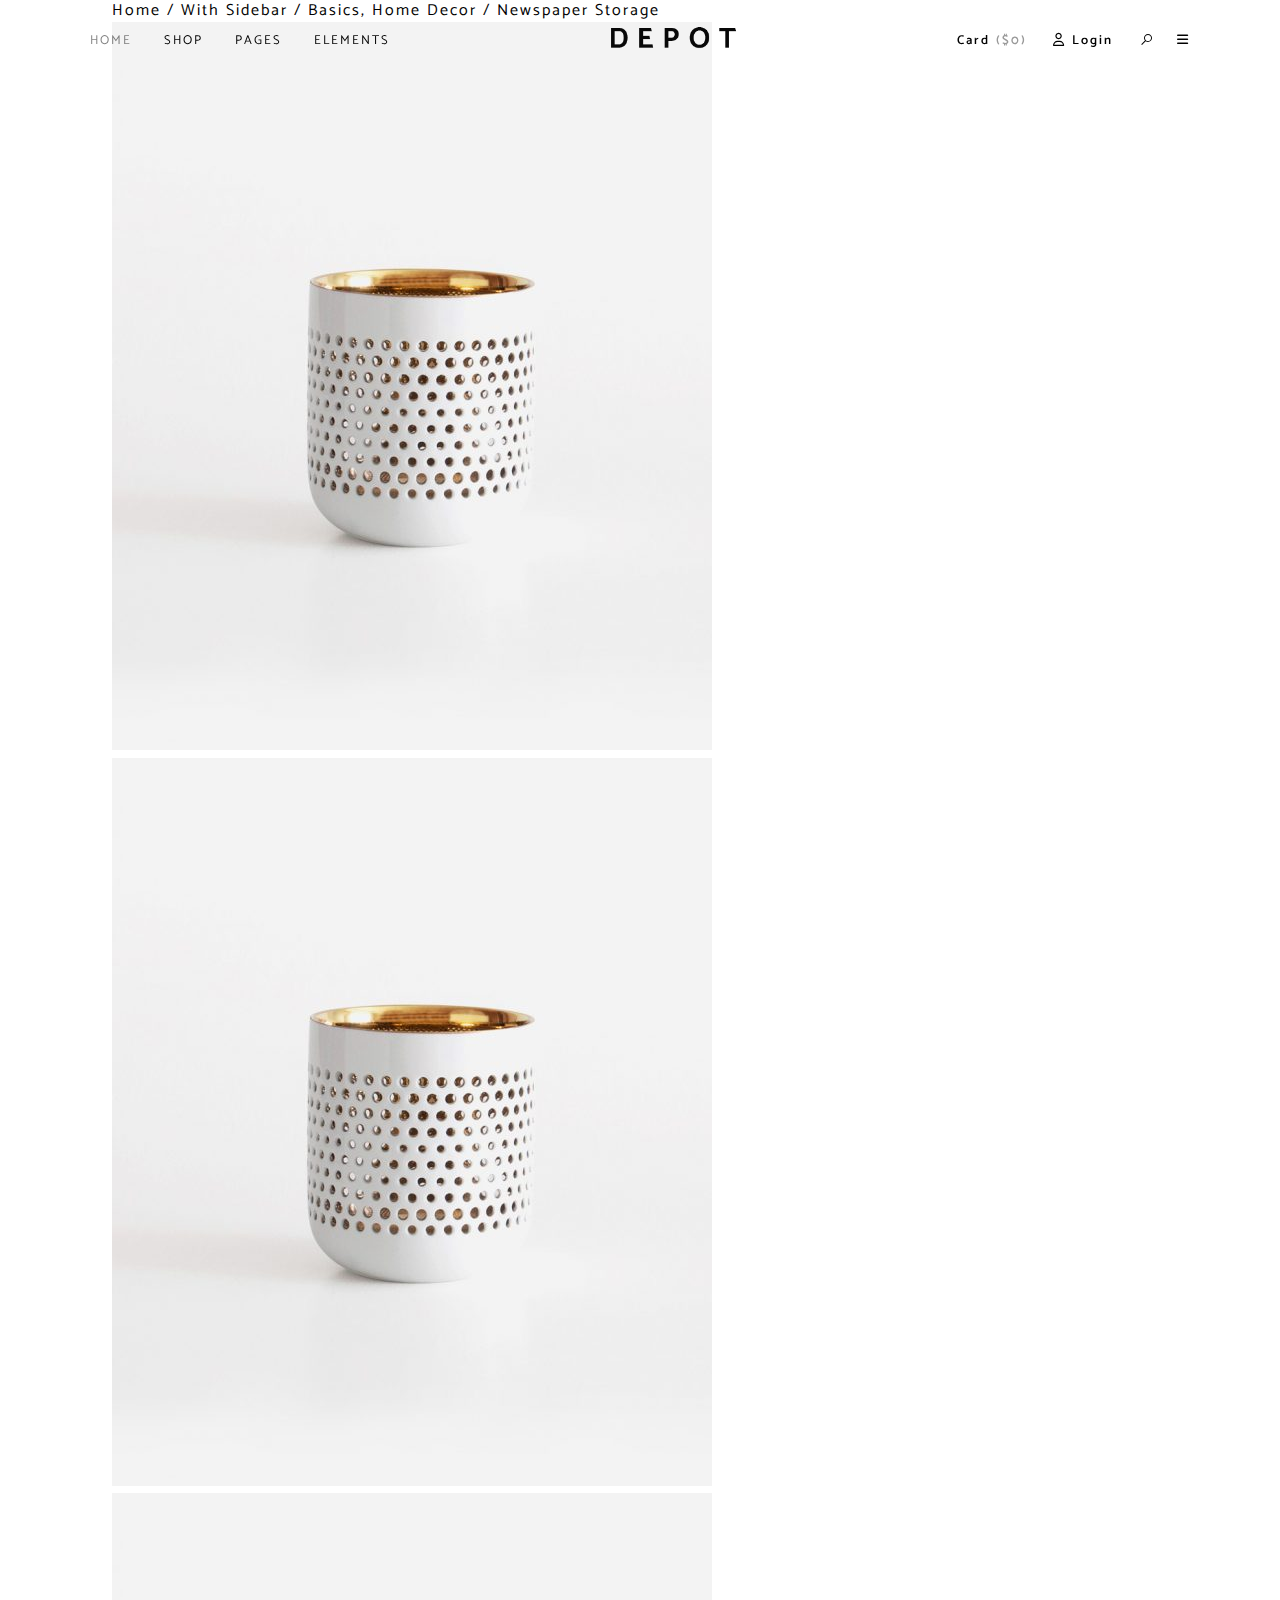
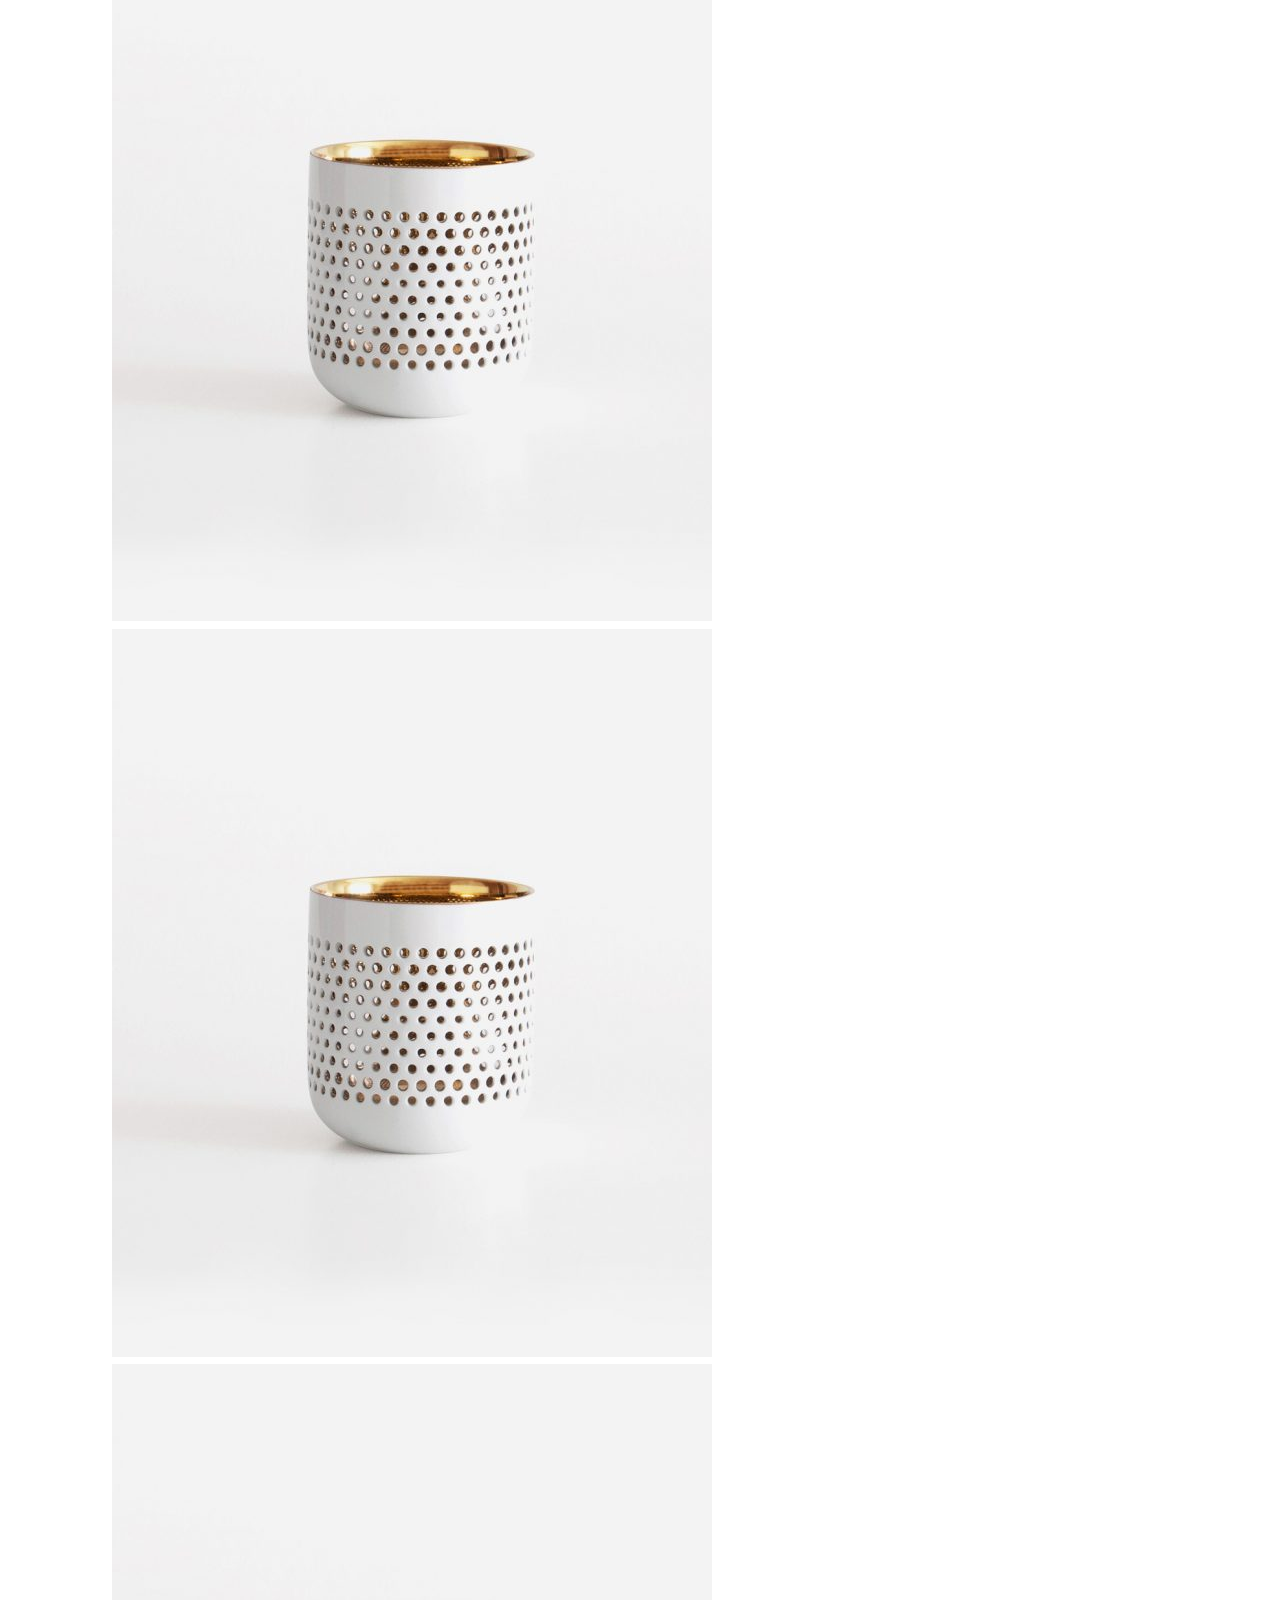
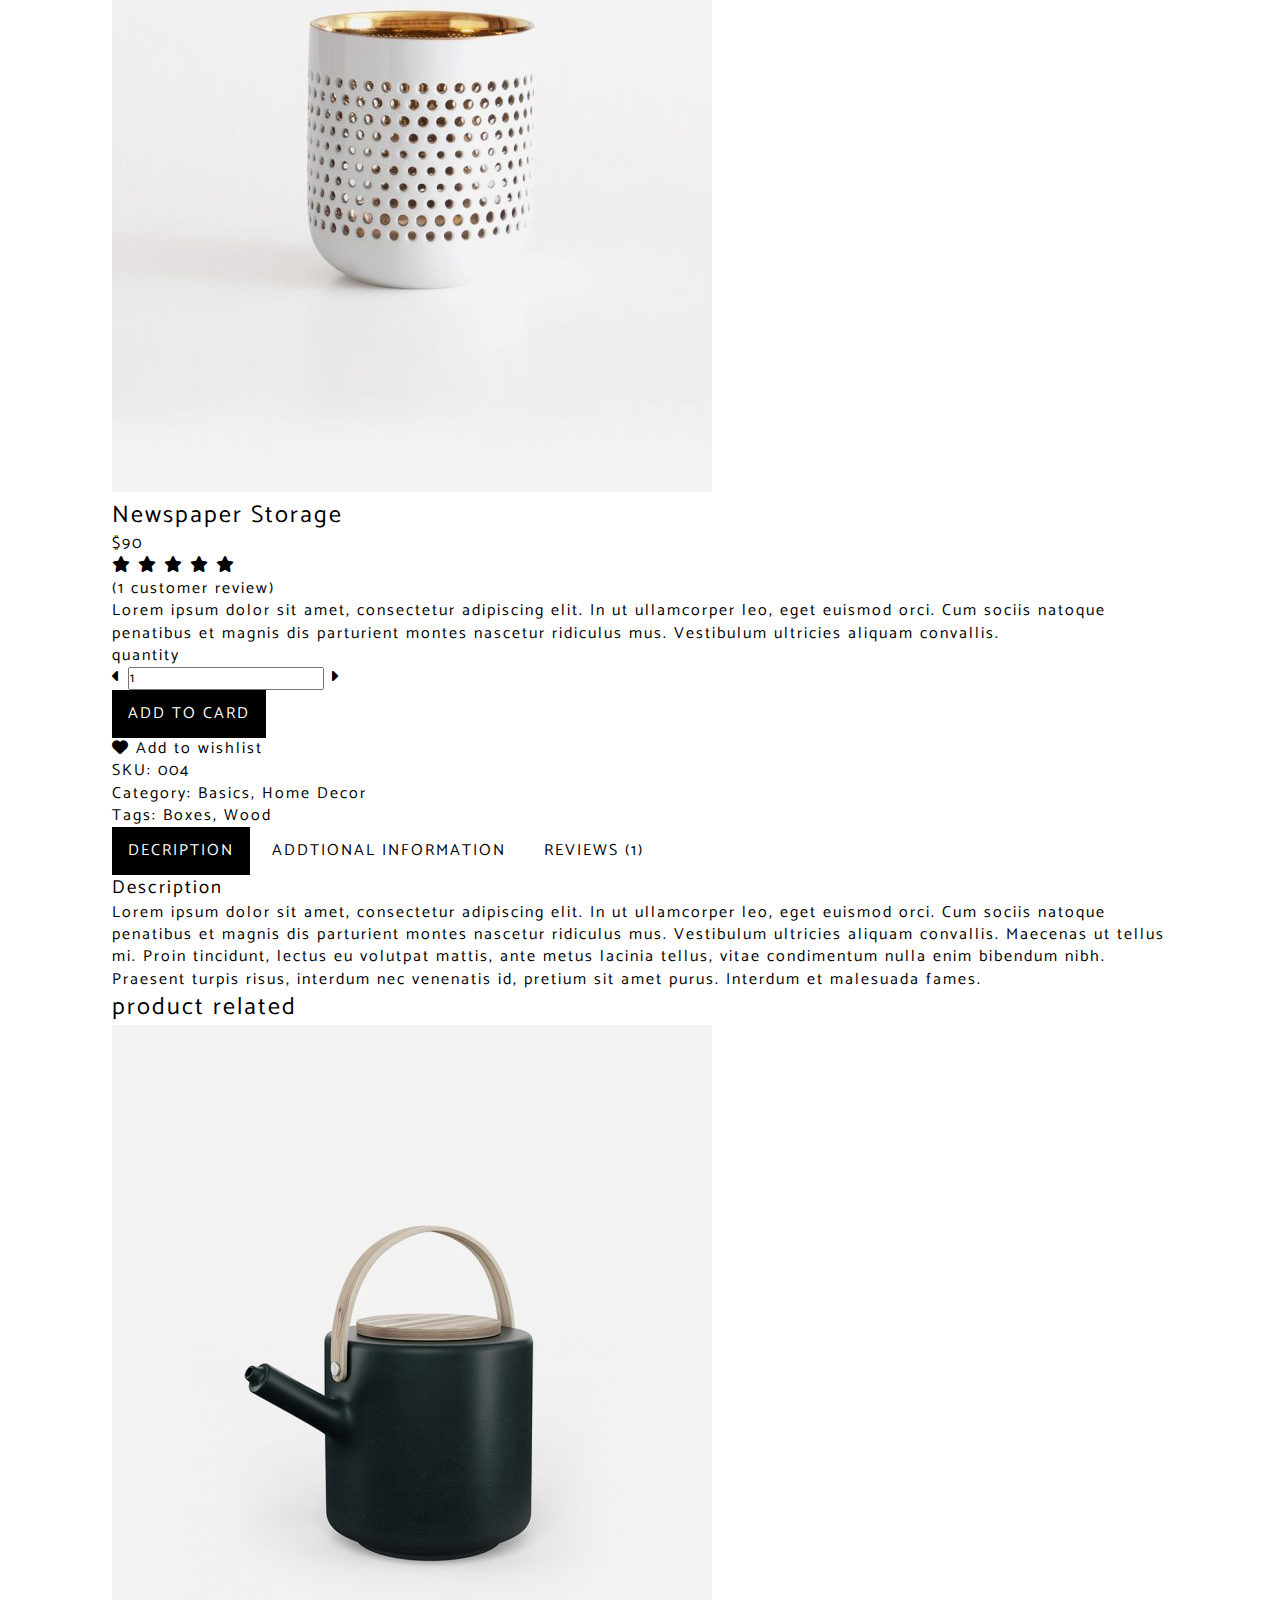
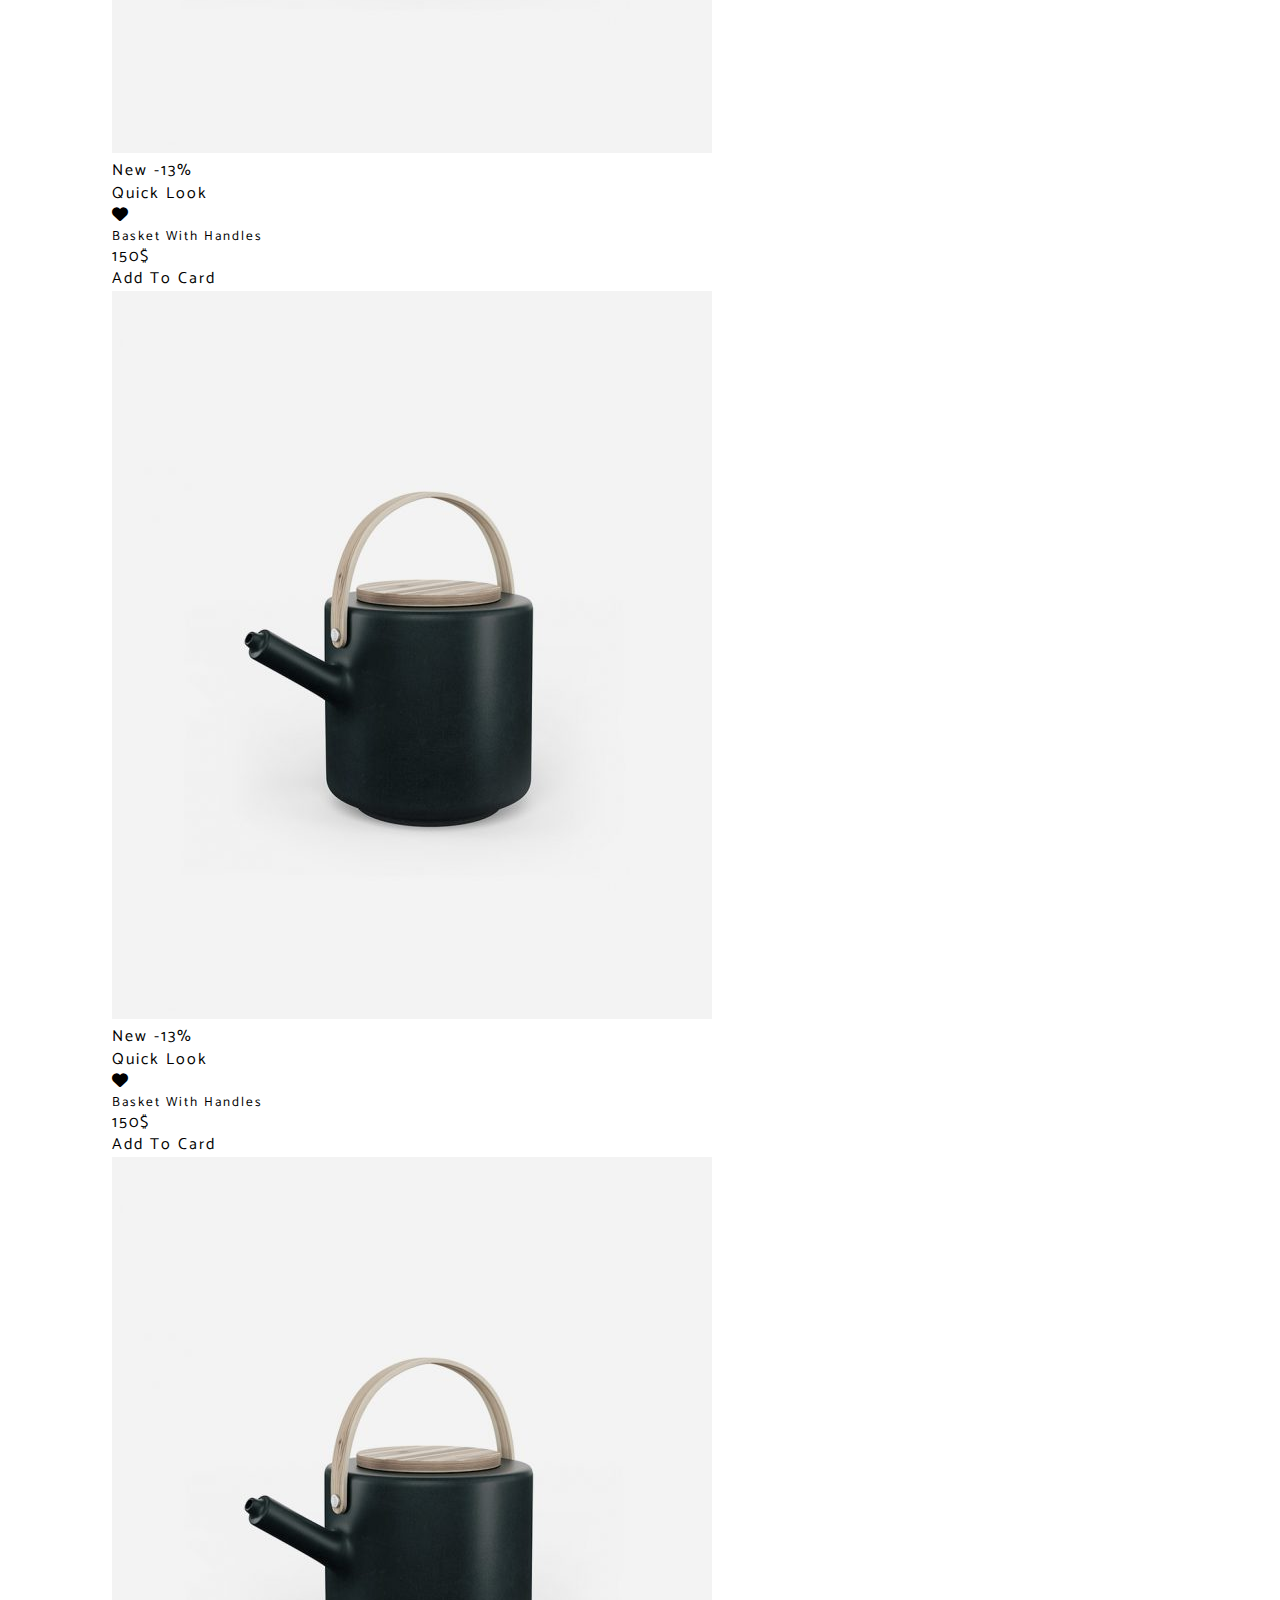
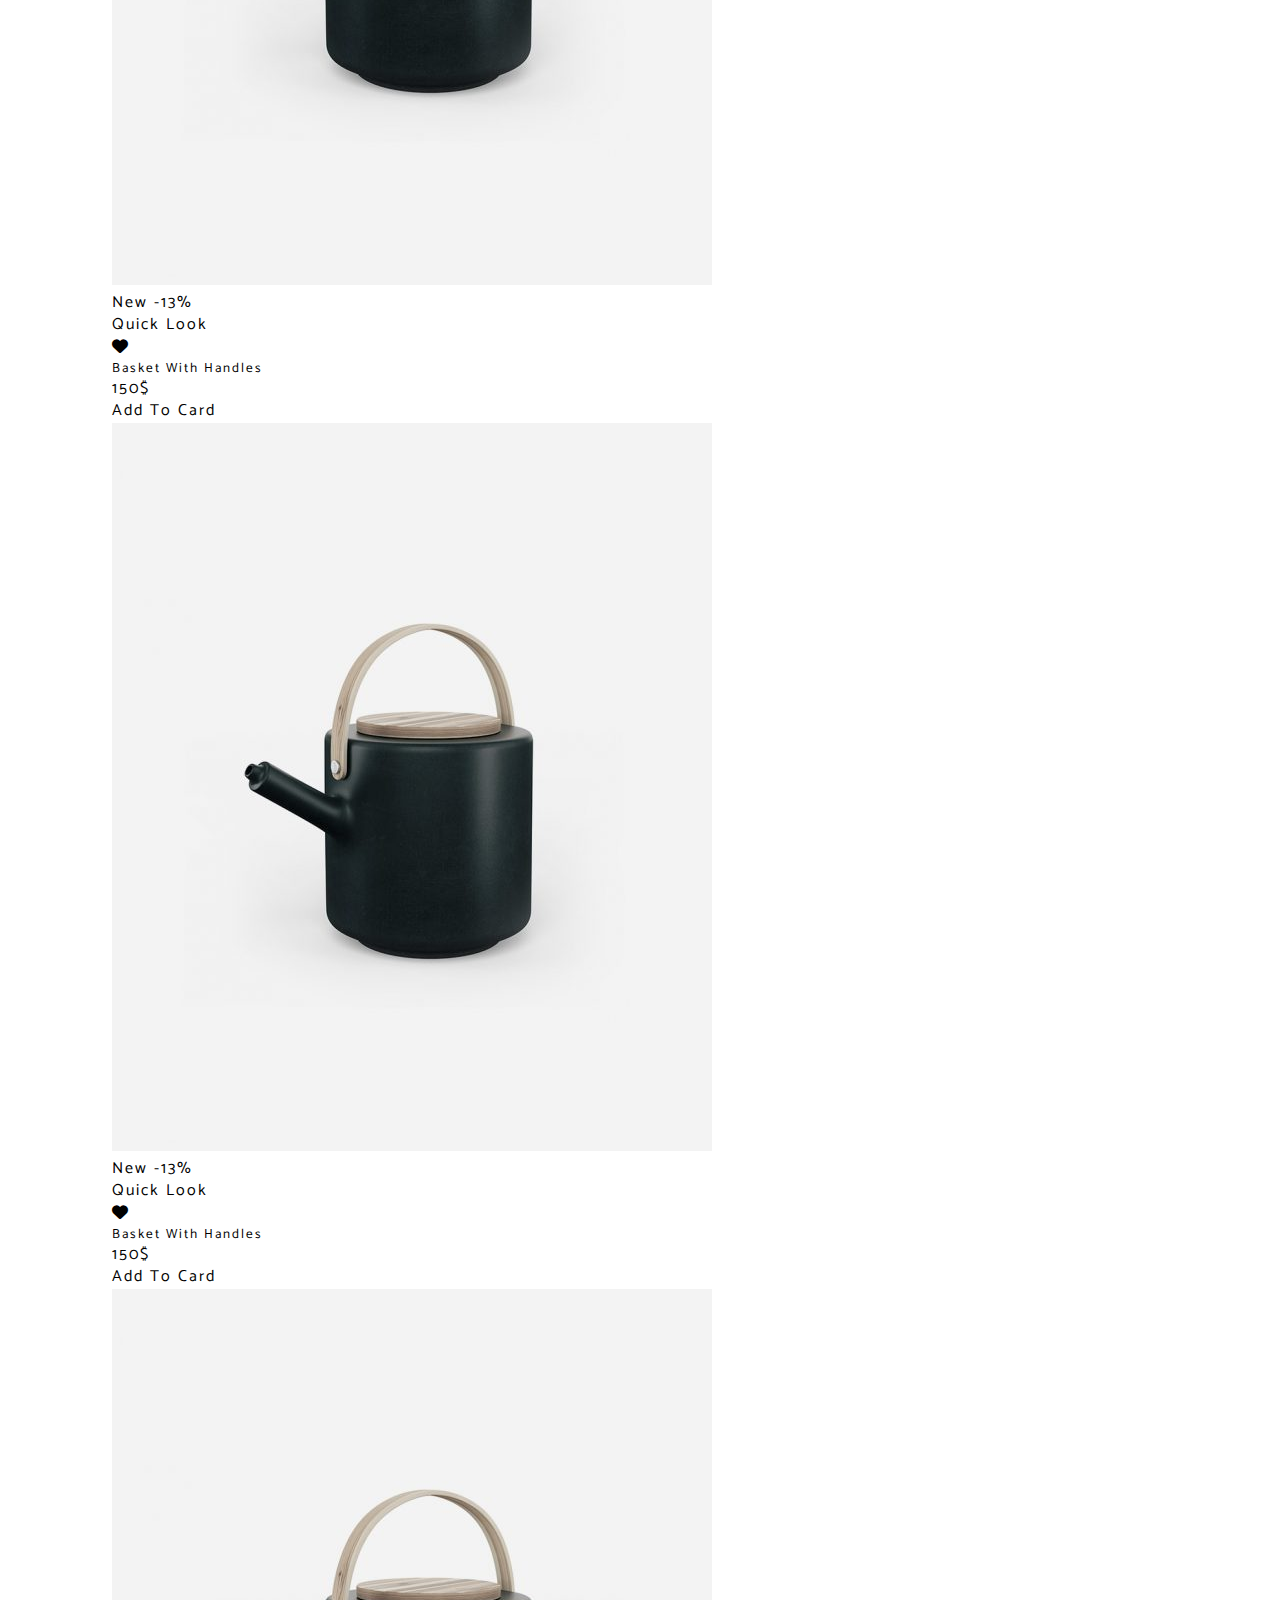
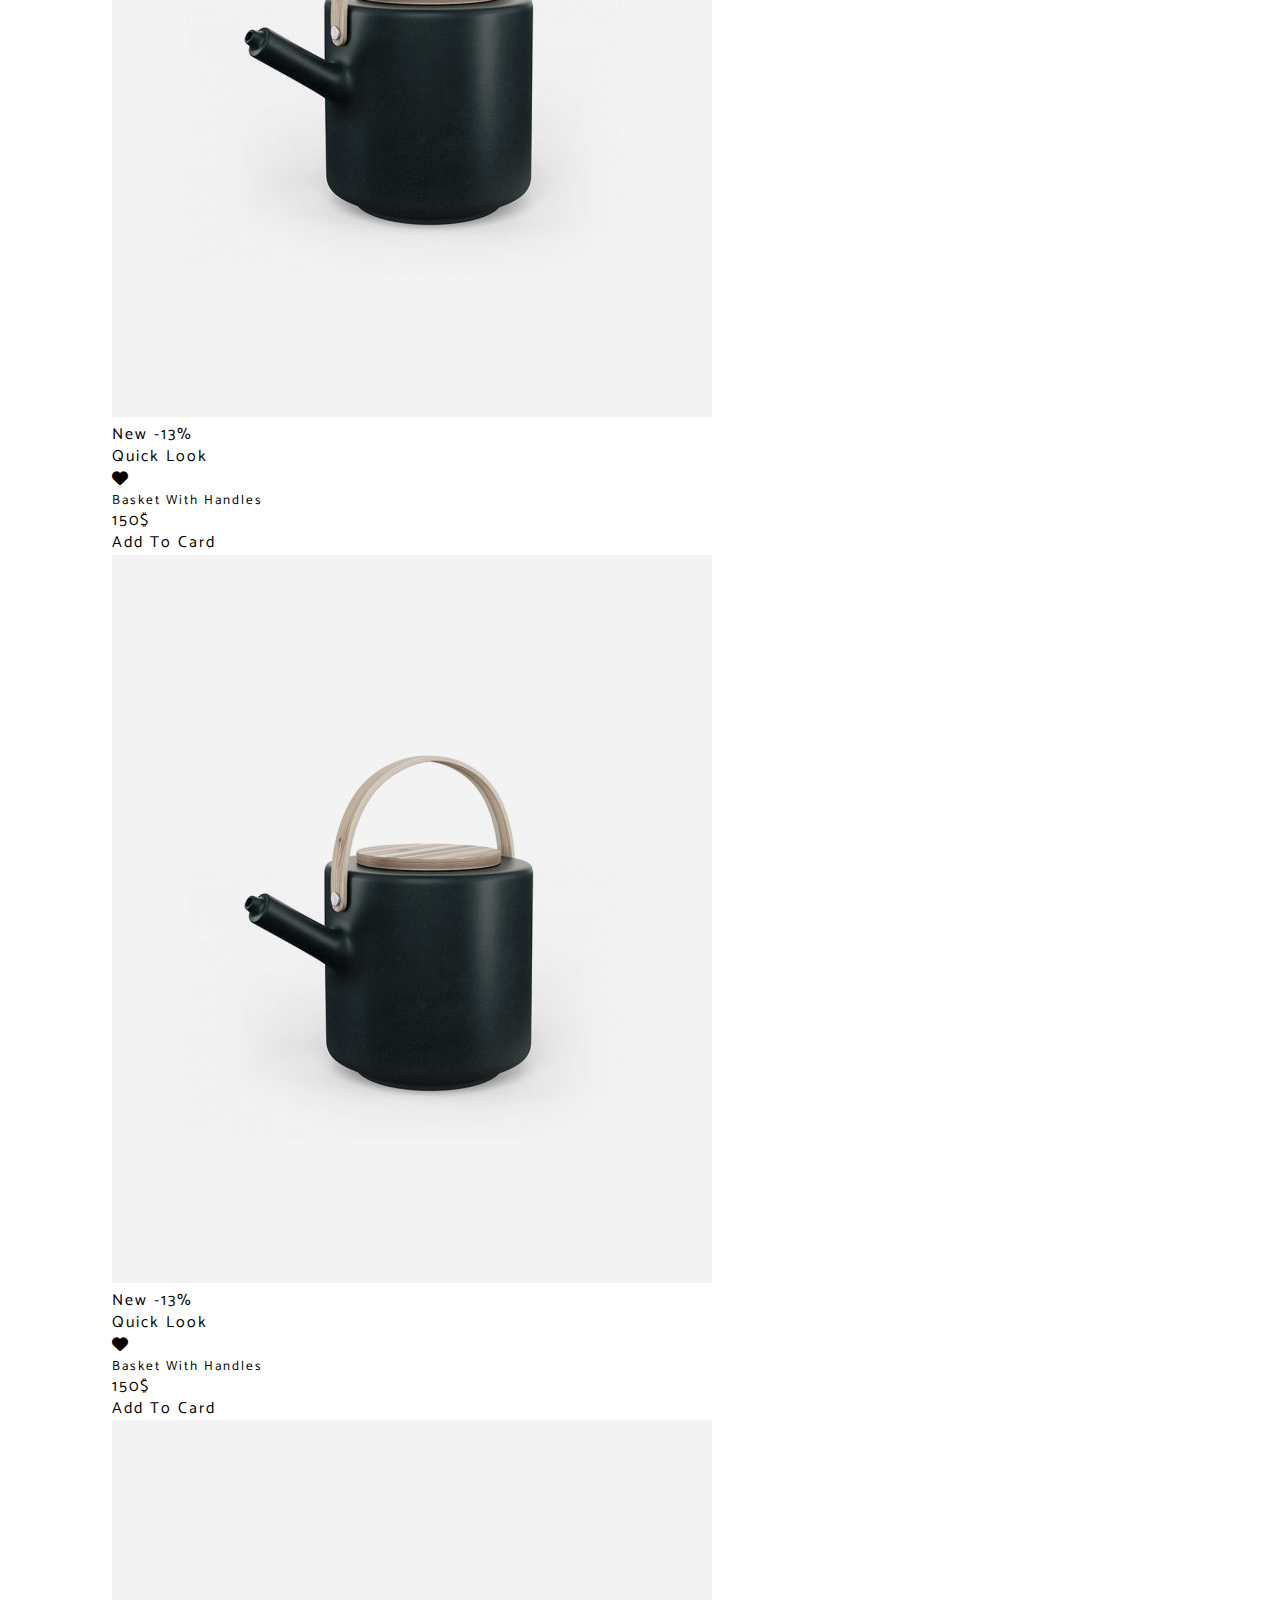
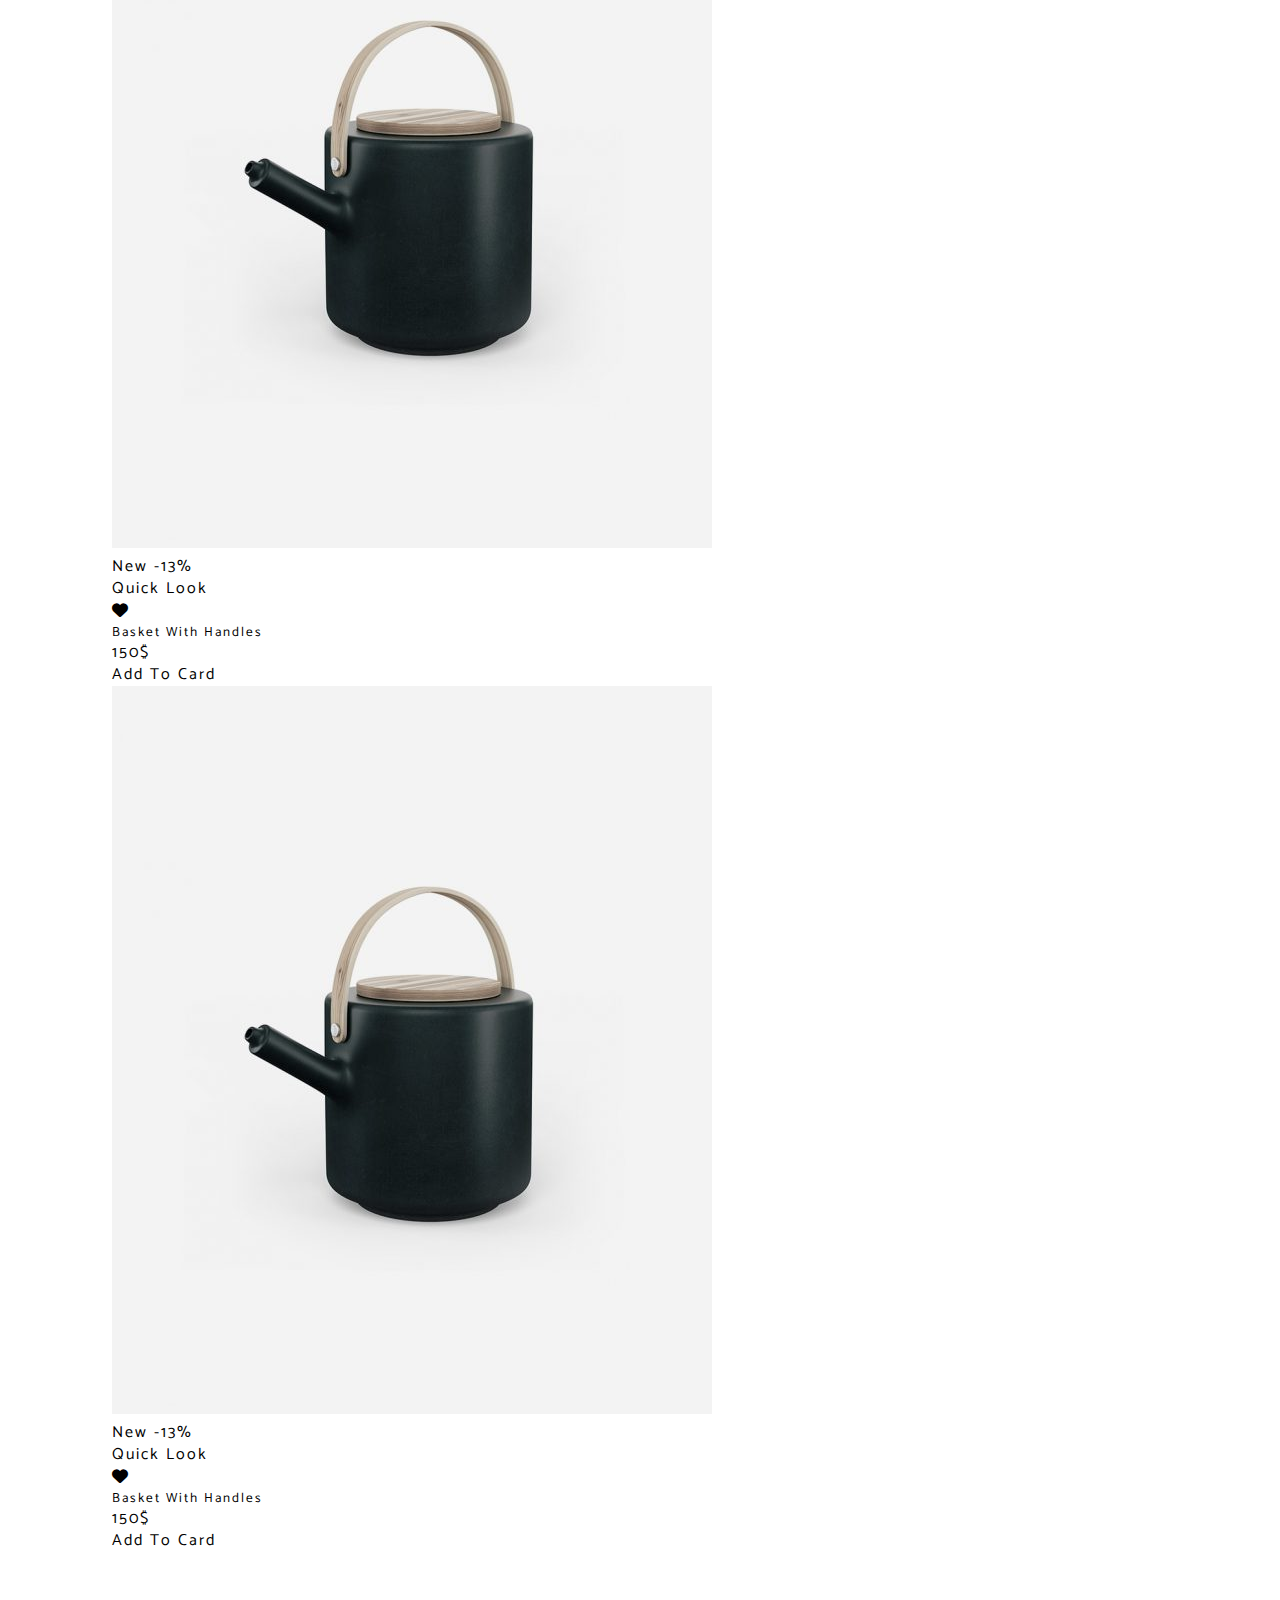
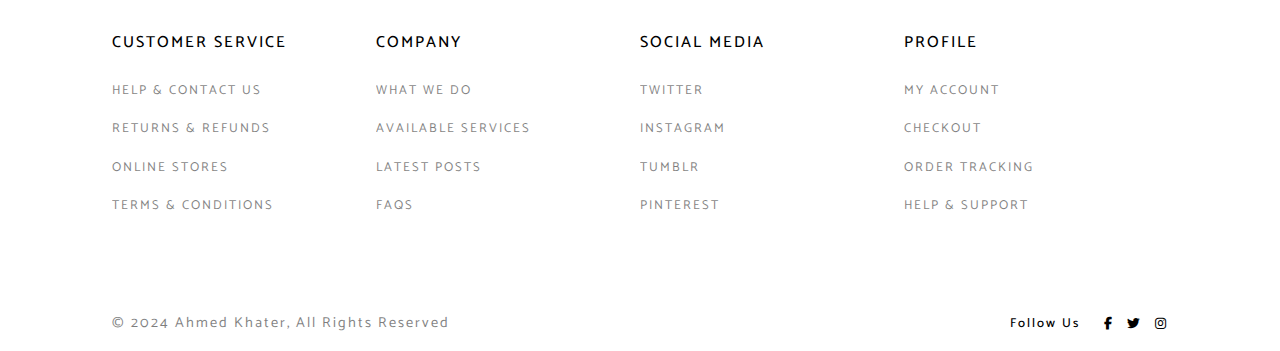
<file: product_details.html>
<!DOCTYPE html>
<html lang="en">
<head>
    <meta charset="UTF-8">
    <meta name="viewport" content="width=device-width, initial-scale=1.0">
    <title>Khater Depot</title>
    <link rel="stylesheet" href="style/main.css">
    <link rel="stylesheet" href="https://cdnjs.cloudflare.com/ajax/libs/font-awesome/6.7.2/css/all.min.css" integrity="sha512-Evv84Mr4kqVGRNSgIGL/F/aIDqQb7xQ2vcrdIwxfjThSH8CSR7PBEakCr51Ck+w+/U6swU2Im1vVX0SVk9ABhg==" crossorigin="anonymous" referrerpolicy="no-referrer" />
</head>
<body>
    <!-- Start Navbar -->
    <nav class="navbar">
            <div class="container">
                <div class="nav_links">
                    <ul>
                        <li><a class="active" href="index.html">Home</a></li>
                        <li><a href="shop.html">Shop</a></li>
                        <li><a href="">Pages</a></li>
                        <li><a href="">Elements</a></li>
                    </ul>
                </div>
                <div class="nav_logo">
                    <img src="./public/images/logo.png" alt="logo">
                </div>
                <div class="nav_tools">
                    <a href="cart.html" class="card_icon">
                        <span>Card</span>
                        <span>($0)</span>
                    </a>
                    <div class="login_icon">
                        <i class="fa-regular fa-user"></i>
                        <span>Login</span>
                    </div>
                    <div class="search_icon"> <i class="fab fa-sistrix"></i></div>
                    <div class="menu_icon"> <i class="fa-solid fa-bars"></i></div>
                </div>
            </div>
    </nav>
    <!-- End Navbar -->
    <!-- Start Main -->
    <main>
        <!-- Start Single Product -->
        <!-- Start Single Product -->
        <section class="single_product">
            <div class="container">
                <div class="single_product_breadcrumb">
                    <p>
                        <a href="index.html">Home</a> / 
                        <a href="">With Sidebar</a> / 
                        <a href="">Basics</a>, 
                        <a href="">Home Decor</a> / 
                        <a href="">Newspaper Storage</a>
                    </p>
                </div>
                <div class="single_product_details">
                    <div class="single_product_details_imgs">
                        <div class="single_product_details_imgs_small">
                            <img src="public/images/product2.jpg" alt="product">
                            <img src="public/images/product2.jpg" alt="product">
                            <img src="public/images/product2.jpg" alt="product">
                            <img src="public/images/product2.jpg" alt="product">
                        </div>
                        <div class="single_product_details_imgs_big">
                            <img src="public/images/product2.jpg" alt="product">
                        </div>
                    </div>
                    <div class="single_product_details_info">
                        <h2>Newspaper Storage</h2>
                        <p>$90</p>
                        <div class="single_product_details_info_rate">
                            <div class="single_product_details_info_rate_icons">
                                <i class="fas fa-star"></i>
                                <i class="fas fa-star"></i>
                                <i class="fas fa-star"></i>
                                <i class="fas fa-star"></i>
                                <i class="fas fa-star"></i>
                            </div>
                            <div class="single_product_details_info_rate_review">
                                <p>(1 customer review)</p>
                            </div>
                        </div>
                        <div class="single_product_details_info_description">
                            <p> 
                                Lorem ipsum dolor sit amet, consectetur adipiscing elit. In ut ullamcorper leo, eget euismod orci. Cum sociis natoque penatibus et magnis dis parturient montes nascetur ridiculus mus. Vestibulum ultricies aliquam convallis.
                            </p>
                        </div>
                        <div class="single_product_details_info_btn">
                            <div class="single_product_details_info_btn_input">
                                <span>quantity</span>
                                <div class="single_product_details_info_btn_input_quantity">
                                    <i class="fas fa-caret-left"></i>
                                    <input type="text" value="1">
                                    <i class="fas fa-caret-right"></i>
                                </div>
                            </div>
                            <div class="single_product_details_info_btn_add">
                                <button class="black_btn">add to card</button>
                            </div>
                        </div>
                        <div class="single_product_details_info_wishlist">
                            <i class="fas fa-heart"></i>
                            <span>Add to wishlist</span>
                        </div>
                        <div class="single_product_details_info_category">
                            <p>SKU: 004</p>
                            <p>Category: <span>Basics, Home Decor</span></p>
                            <p>Tags: <span>Boxes, Wood</span></p>
                        </div>
                    </div>
                </div>
            </div>
            <div class="single_product_description">
                <div class="container">
                    <div class="single_product_description_btns">
                        <button class="black_btn">Decription</button>
                        <button class="white_btn">Addtional information</button>
                        <button class="white_btn">reviews (1)</button>
                    </div>
                </div>
                <div class="single_product_description_descrip">
                    <div class="container">
                        <h3>Description</h3>
                        <p>
                            Lorem ipsum dolor sit amet, consectetur adipiscing elit. In ut ullamcorper leo, eget euismod orci. Cum sociis natoque penatibus et magnis dis parturient montes nascetur ridiculus mus. Vestibulum ultricies aliquam convallis. Maecenas ut tellus mi. Proin tincidunt, lectus eu volutpat mattis, ante metus lacinia tellus, vitae condimentum nulla enim bibendum nibh. Praesent turpis risus, interdum nec venenatis id, pretium sit amet purus. Interdum et malesuada fames.
                        </p>
                    </div>
                </div>
            </div>
        </section>
        <!-- End Single Product -->
        <!-- Start Product Related -->
        <section class="product_related">
            <div class="container">
                <h2>product related</h2>
                <div class="cards_container">
                    <div class="card">
                        <div class="card_img">
                            <div class="card_img_src">
                                <img src="./public/images/product1.jpg" alt="product">
                            </div>
                            <div class="card_img_info">
                                <span>New</span>
                                <span>-13%</span>
                            </div>
                            <div class="card_img_flag">
                                <div class="card_img_flag_quick">
                                    <a href="product_details.html">
                                        <span>Quick Look</span>
                                    </a>
                                </div>
                                <div class="card_img_flag_heart">
                                    <i class="fas fa-heart"></i>
                                </div>
                            </div>
                        </div>
                        <div class="card_description">
                                <h5>Basket With Handles</h5>
                            <div class="card_description_content">
                                <div class="card_price">
                                    <span>150$</span>
                                </div>
                                <div class="card_add">
                                    <a href="product_details.html">
                                        <span>Add To Card</span>
                                    </a>
                                </div>
                            </div>
                        </div>
                    </div>
                    <div class="card">
                        <div class="card_img">
                            <div class="card_img_src">
                                <img src="./public/images/product1.jpg" alt="product">
                            </div>
                            <div class="card_img_info">
                                <span>New</span>
                                <span>-13%</span>
                            </div>
                            <div class="card_img_flag">
                                <div class="card_img_flag_quick">
                                    <a href="product_details.html">
                                        <span>Quick Look</span>
                                    </a>
                                </div>
                                <div class="card_img_flag_heart">
                                    <i class="fas fa-heart"></i>
                                </div>
                            </div>
                        </div>
                        <div class="card_description">
                                <h5>Basket With Handles</h5>
                            <div class="card_description_content">
                                <div class="card_price">
                                    <span>150$</span>
                                </div>
                                <div class="card_add">
                                    <a href="product_details.html">
                                        <span>Add To Card</span>
                                    </a>
                                </div>
                            </div>
                        </div>
                    </div>
                    <div class="card">
                        <div class="card_img">
                            <div class="card_img_src">
                                <img src="./public/images/product1.jpg" alt="product">
                            </div>
                            <div class="card_img_info">
                                <span>New</span>
                                <span>-13%</span>
                            </div>
                            <div class="card_img_flag">
                                <div class="card_img_flag_quick">
                                    <a href="product_details.html">
                                        <span>Quick Look</span>
                                    </a>
                                </div>
                                <div class="card_img_flag_heart">
                                    <i class="fas fa-heart"></i>
                                </div>
                            </div>
                        </div>
                        <div class="card_description">
                                <h5>Basket With Handles</h5>
                            <div class="card_description_content">
                                <div class="card_price">
                                    <span>150$</span>
                                </div>
                                <div class="card_add">
                                    <a href="product_details.html">
                                        <span>Add To Card</span>
                                    </a>
                                </div>
                            </div>
                        </div>
                    </div>
                    <div class="card">
                        <div class="card_img">
                            <div class="card_img_src">
                                <img src="./public/images/product1.jpg" alt="product">
                            </div>
                            <div class="card_img_info">
                                <span>New</span>
                                <span>-13%</span>
                            </div>
                            <div class="card_img_flag">
                                <div class="card_img_flag_quick">
                                    <a href="product_details.html">
                                        <span>Quick Look</span>
                                    </a>
                                </div>
                                <div class="card_img_flag_heart">
                                    <i class="fas fa-heart"></i>
                                </div>
                            </div>
                        </div>
                        <div class="card_description">
                                <h5>Basket With Handles</h5>
                            <div class="card_description_content">
                                <div class="card_price">
                                    <span>150$</span>
                                </div>
                                <div class="card_add">
                                    <a href="product_details.html">
                                        <span>Add To Card</span>
                                    </a>
                                </div>
                            </div>
                        </div>
                    </div>
                    <div class="card">
                        <div class="card_img">
                            <div class="card_img_src">
                                <img src="./public/images/product1.jpg" alt="product">
                            </div>
                            <div class="card_img_info">
                                <span>New</span>
                                <span>-13%</span>
                            </div>
                            <div class="card_img_flag">
                                <div class="card_img_flag_quick">
                                    <a href="product_details.html">
                                        <span>Quick Look</span>
                                    </a>
                                </div>
                                <div class="card_img_flag_heart">
                                    <i class="fas fa-heart"></i>
                                </div>
                            </div>
                        </div>
                        <div class="card_description">
                                <h5>Basket With Handles</h5>
                            <div class="card_description_content">
                                <div class="card_price">
                                    <span>150$</span>
                                </div>
                                <div class="card_add">
                                    <a href="product_details.html">
                                        <span>Add To Card</span>
                                    </a>
                                </div>
                            </div>
                        </div>
                    </div>
                    <div class="card">
                        <div class="card_img">
                            <div class="card_img_src">
                                <img src="./public/images/product1.jpg" alt="product">
                            </div>
                            <div class="card_img_info">
                                <span>New</span>
                                <span>-13%</span>
                            </div>
                            <div class="card_img_flag">
                                <div class="card_img_flag_quick">
                                    <a href="product_details.html">
                                        <span>Quick Look</span>
                                    </a>
                                </div>
                                <div class="card_img_flag_heart">
                                    <i class="fas fa-heart"></i>
                                </div>
                            </div>
                        </div>
                        <div class="card_description">
                                <h5>Basket With Handles</h5>
                            <div class="card_description_content">
                                <div class="card_price">
                                    <span>150$</span>
                                </div>
                                <div class="card_add">
                                    <a href="product_details.html">
                                        <span>Add To Card</span>
                                    </a>
                                </div>
                            </div>
                        </div>
                    </div>
                    <div class="card">
                        <div class="card_img">
                            <div class="card_img_src">
                                <img src="./public/images/product1.jpg" alt="product">
                            </div>
                            <div class="card_img_info">
                                <span>New</span>
                                <span>-13%</span>
                            </div>
                            <div class="card_img_flag">
                                <div class="card_img_flag_quick">
                                    <a href="product_details.html">
                                        <span>Quick Look</span>
                                    </a>
                                </div>
                                <div class="card_img_flag_heart">
                                    <i class="fas fa-heart"></i>
                                </div>
                            </div>
                        </div>
                        <div class="card_description">
                                <h5>Basket With Handles</h5>
                            <div class="card_description_content">
                                <div class="card_price">
                                    <span>150$</span>
                                </div>
                                <div class="card_add">
                                    <a href="product_details.html">
                                        <span>Add To Card</span>
                                    </a>
                                </div>
                            </div>
                        </div>
                    </div>
                    <div class="card">
                        <div class="card_img">
                            <div class="card_img_src">
                                <img src="./public/images/product1.jpg" alt="product">
                            </div>
                            <div class="card_img_info">
                                <span>New</span>
                                <span>-13%</span>
                            </div>
                            <div class="card_img_flag">
                                <div class="card_img_flag_quick">
                                    <a href="product_details.html">
                                        <span>Quick Look</span>
                                    </a>
                                </div>
                                <div class="card_img_flag_heart">
                                    <i class="fas fa-heart"></i>
                                </div>
                            </div>
                        </div>
                        <div class="card_description">
                                <h5>Basket With Handles</h5>
                            <div class="card_description_content">
                                <div class="card_price">
                                    <span>150$</span>
                                </div>
                                <div class="card_add">
                                    <a href="product_details.html">
                                        <span>Add To Card</span>
                                    </a>
                                </div>
                            </div>
                        </div>
                    </div>
                </div>
            </div>
        </section>
        <!-- End Product Related -->
    </main>
    <!-- End Main -->
    <!-- Start Footer -->
    <footer class="footer footer_product_details">
        <div class="container y-padding">
            <div class="footer_links_container">
                <div class="footer_links">
                    <h6>CUSTOMER SERVICE</h6>
                    <ul>
                        <li><a href="#">HELP & CONTACT US</a></li>
                        <li><a href="#">RETURNS & REFUNDS</a></li>
                        <li><a href="#">ONLINE STORES</a></li>
                        <li><a href="#">TERMS & CONDITIONS</a></li>
                    </ul>
                </div>
                <div class="footer_links">
                    <h6>COMPANY</h6>
                    <ul>
                        <li><a href="#">WHAT WE DO</a></li>
                        <li><a href="#">AVAILABLE SERVICES</a></li>
                        <li><a href="#">LATEST POSTS</a></li>
                        <li><a href="#">FAQS</a></li>
                    </ul>
                </div>
                <div class="footer_links">
                    <h6>SOCIAL MEDIA</h6>
                    <ul>
                        <li><a href="#">TWITTER</a></li>
                        <li><a href="#">INSTAGRAM</a></li>
                        <li><a href="#">TUMBLR</a></li>
                        <li><a href="#">PINTEREST</a></li>
                    </ul>
                </div>
                <div class="footer_links">
                    <h6>PROFILE</h6>
                    <ul>
                        <li><a href="#">MY ACCOUNT</a></li>
                        <li><a href="#">CHECKOUT</a></li>
                        <li><a href="#">ORDER TRACKING</a></li>
                        <li><a href="#">HELP & SUPPORT</a></li>
                    </ul>
                </div>
            </div>
        </div>
        <div class="container">
            <div class="footer_bottom">
                <div class="footer_copy_right">
                    <span>© 2024 Ahmed Khater, All Rights Reserved</span>
                </div>
                <div class="footer_bottom_social">
                    <span>Follow Us</span>
                    <div class="footer_bottom_social_icons">
                        <i class="fab fa-facebook-f"></i>
                        <i class="fab fa-twitter"></i>
                        <i class="fab fa-instagram"></i>
                    </div>
                </div>
            </div>
        </div>
    </footer>
    <!-- End Footer -->
</body>
</html>
</file>
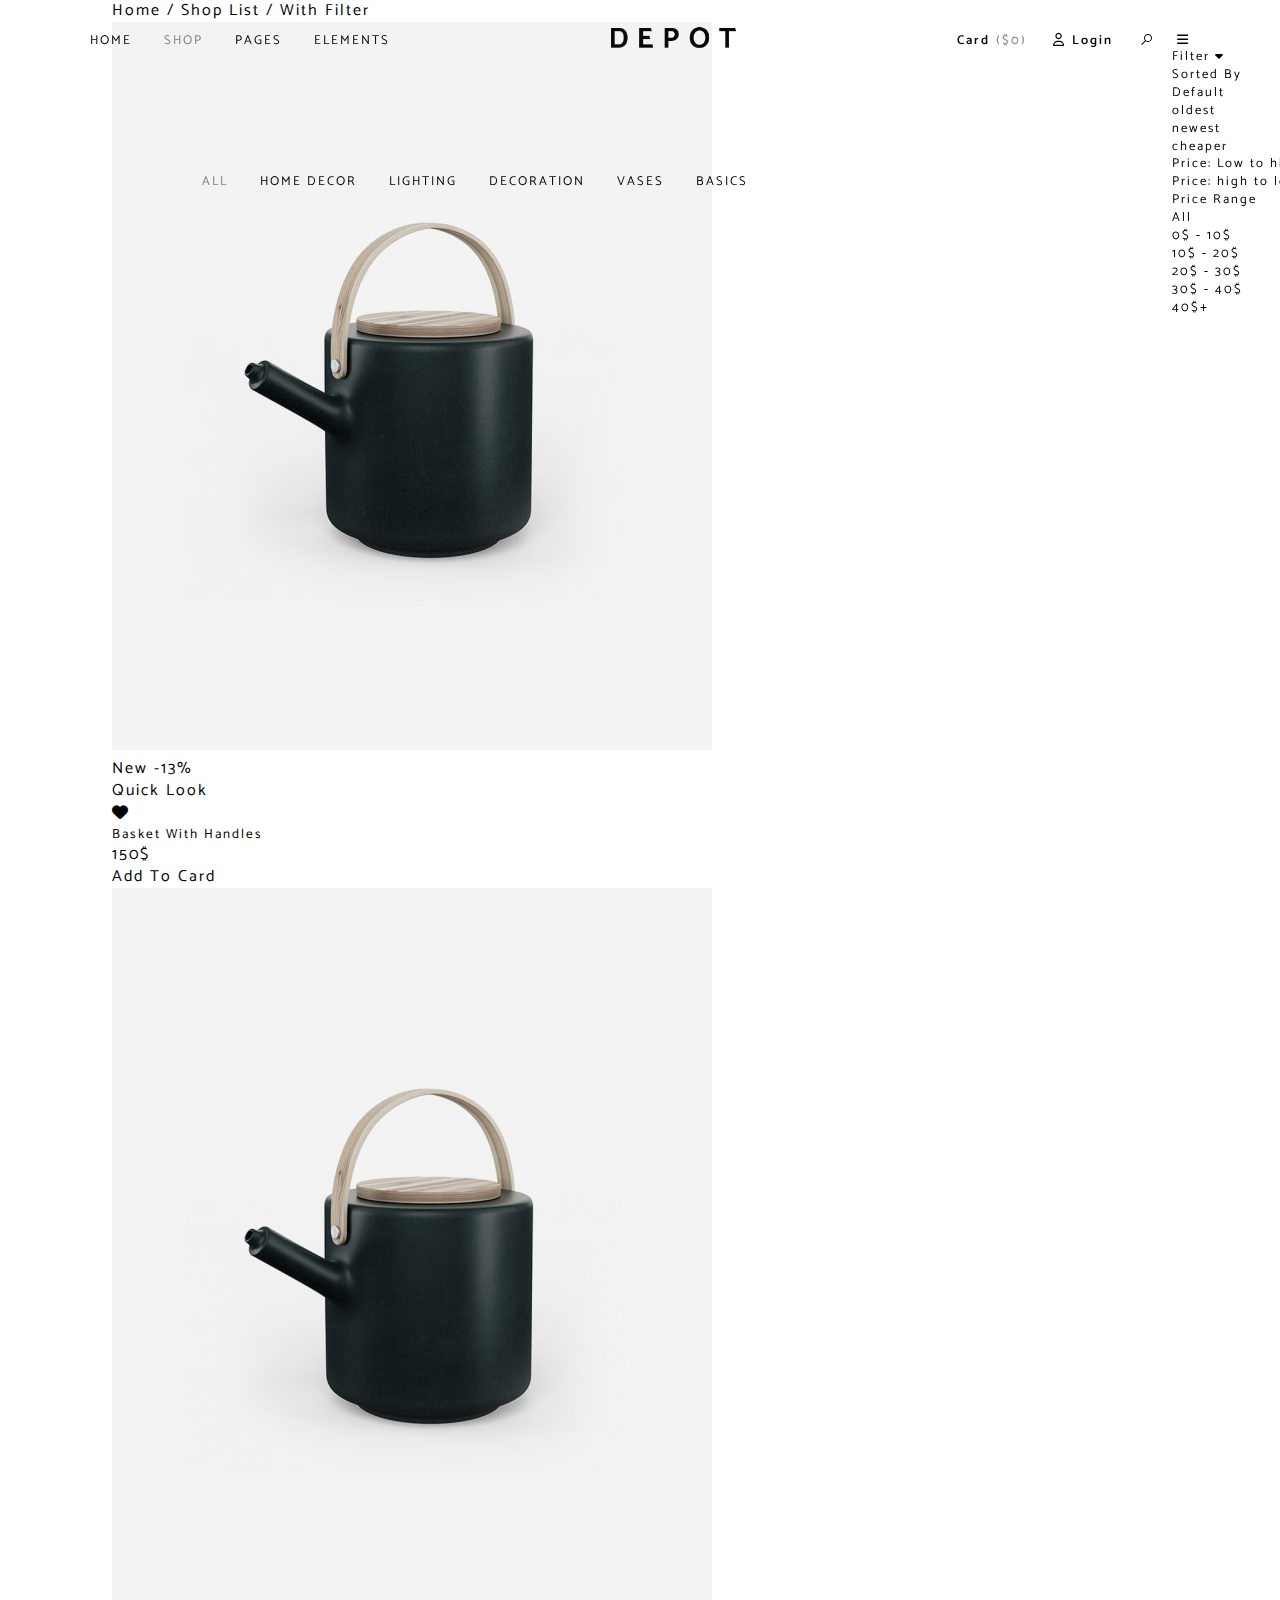
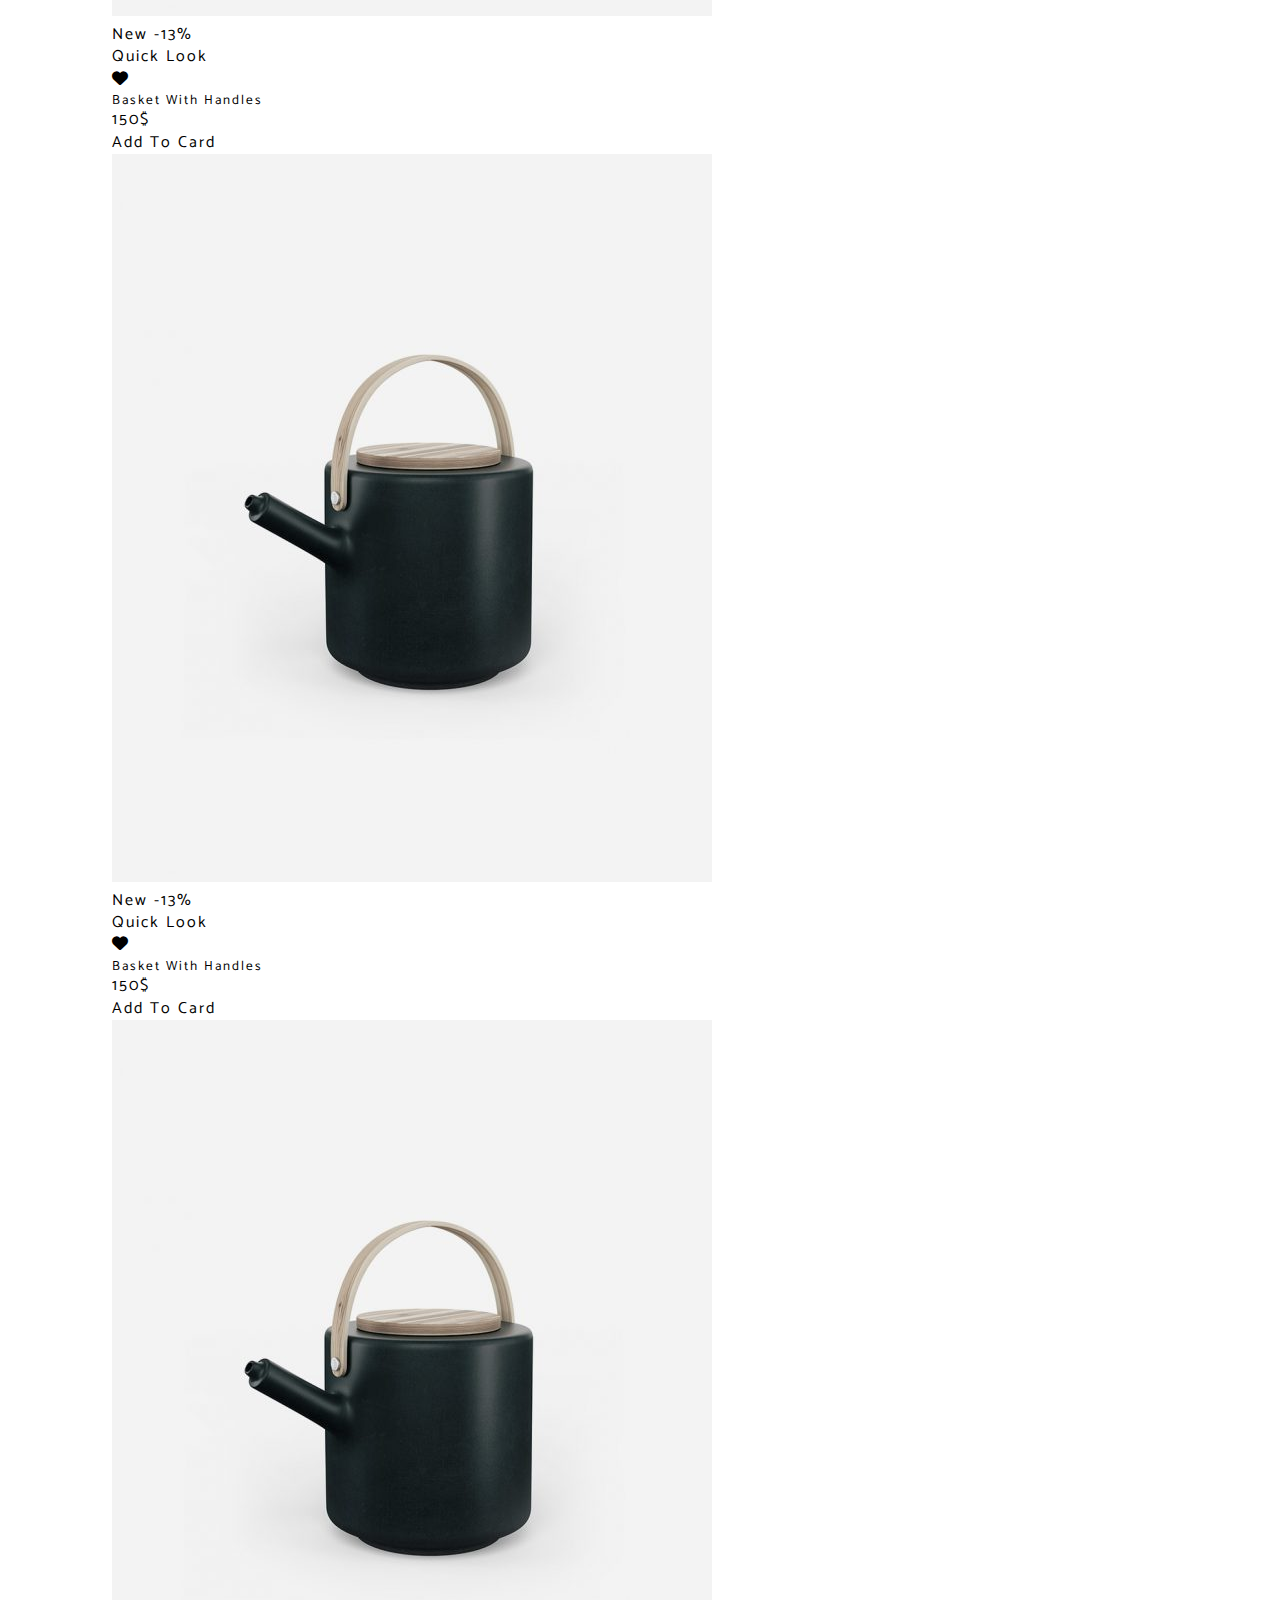
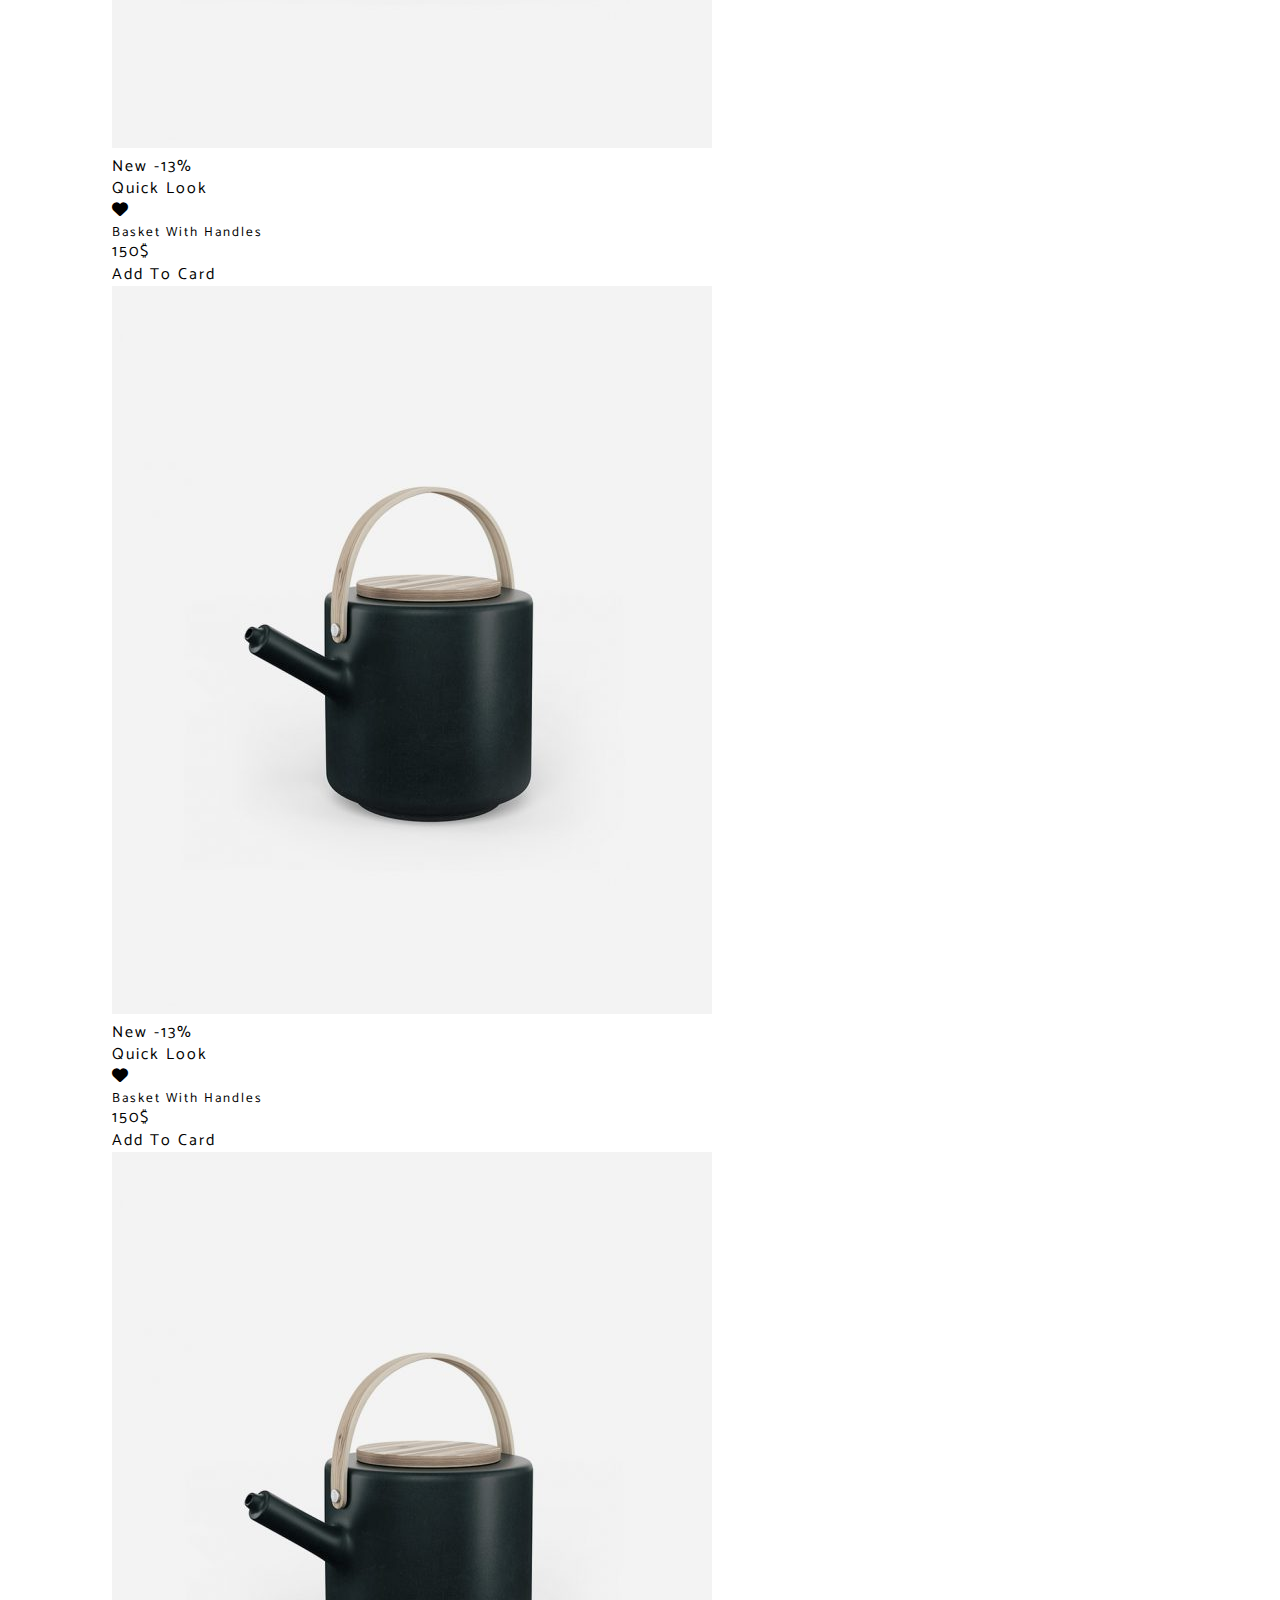
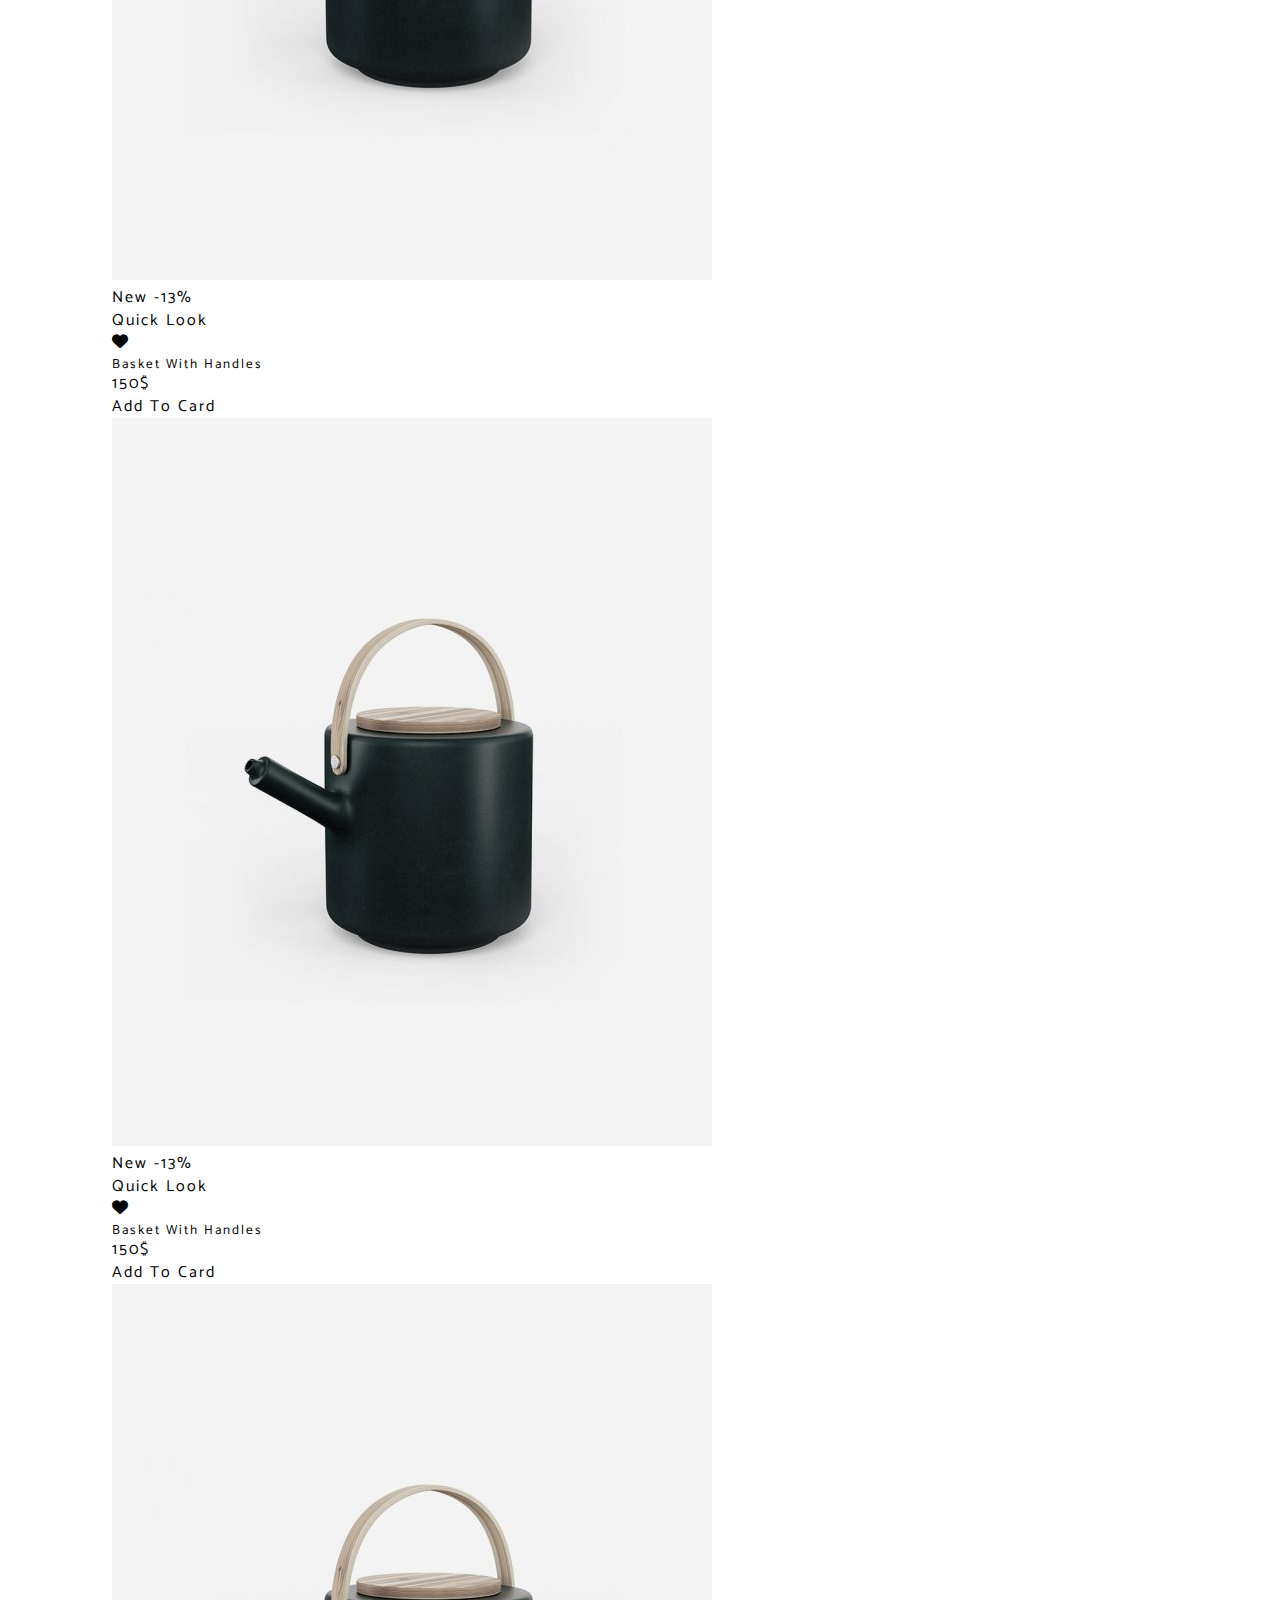
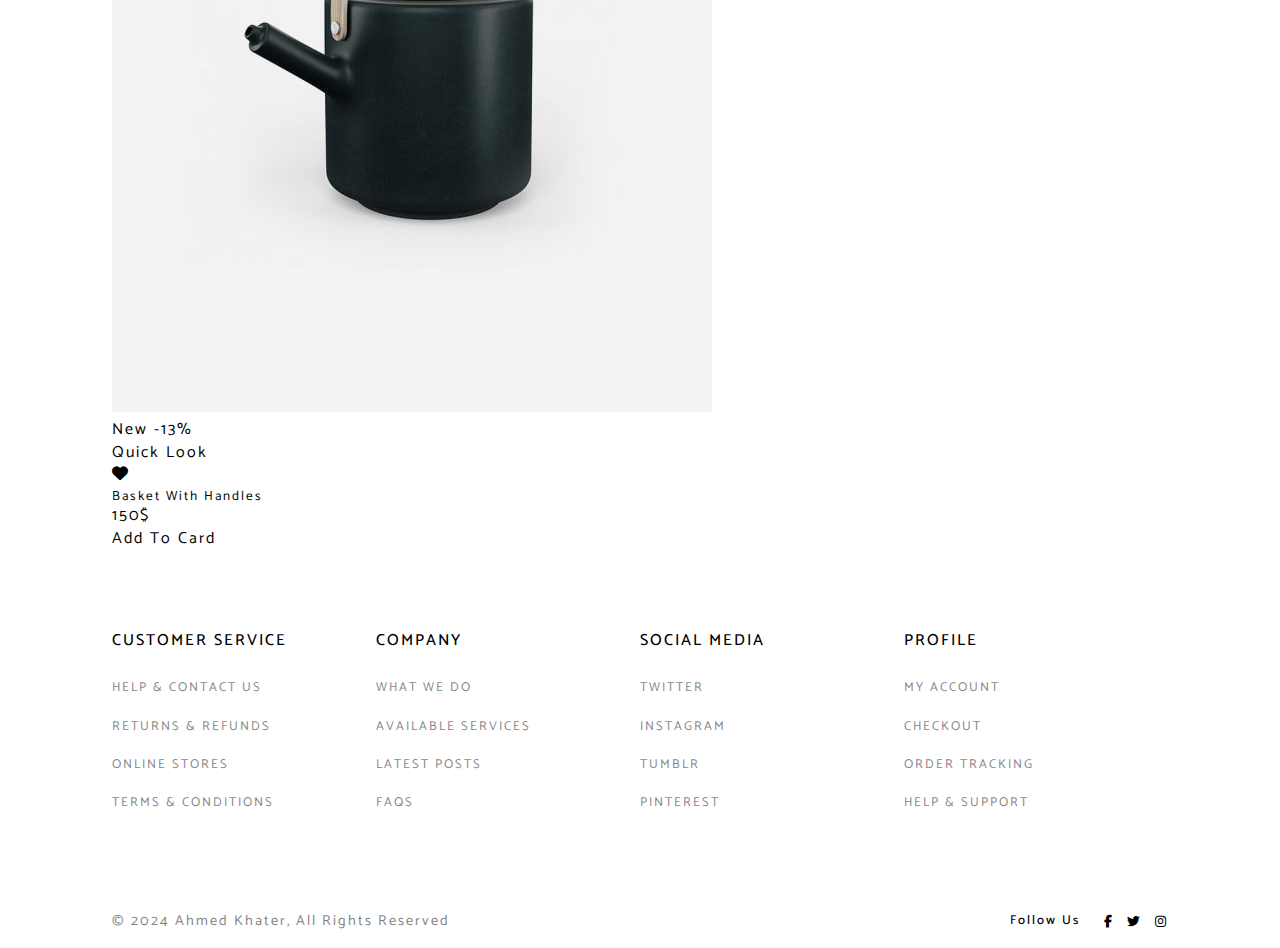
<file: shop.html>
<!DOCTYPE html>
<html lang="en">
<head>
    <meta charset="UTF-8">
    <meta name="viewport" content="width=device-width, initial-scale=1.0">
    <title>Khater Depot</title>
    <link rel="stylesheet" href="style/main.css">
    <link rel="stylesheet" href="https://cdnjs.cloudflare.com/ajax/libs/font-awesome/6.7.2/css/all.min.css" integrity="sha512-Evv84Mr4kqVGRNSgIGL/F/aIDqQb7xQ2vcrdIwxfjThSH8CSR7PBEakCr51Ck+w+/U6swU2Im1vVX0SVk9ABhg==" crossorigin="anonymous" referrerpolicy="no-referrer" />
</head>
<body>
    <!-- Start Navbar -->
    <nav class="navbar">
            <div class="container">
                <div class="nav_links">
                    <ul>
                        <li><a href="index.html">Home</a></li>
                        <li><a class="active" href="">Shop</a></li>
                        <li><a href="">Pages</a></li>
                        <li><a href="">Elements</a></li>
                    </ul>
                </div>
                <div class="nav_logo">
                    <img src="./public/images/logo.png" alt="logo">
                </div>
                <div class="nav_tools">
                    <div class="card_icon">
                        <span>Card</span>
                        <span>($0)</span>
                    </div>
                    <div class="login_icon">
                        <i class="fa-regular fa-user"></i>
                        <span>Login</span>
                    </div>
                    <div class="search_icon"> <i class="fab fa-sistrix"></i></div>
                    <div class="menu_icon"> <i class="fa-solid fa-bars"></i></div>
                </div>
            </div>
    </nav>
    <!-- End Navbar -->
    <main>
        <section class="product_section">
            <div class="single_product_breadcrumb shop_breadcrumb">
                <div class="container">
                    <p>
                        <a href="index.html">Home</a> / 
                        <a href="">Shop List</a> / 
                        <a href="">With Filter</a>
                    </p>
                </div>
            </div>
            <div class="container">
                <nav class="product_section_nav navbar">
                    <div class="container">
                        <div class="nav_links">
                            <ul>
                                <li><a class="active" href="">All</a></li>
                                <li><a href="">Home Decor</a></li>
                                <li><a href="">Lighting</a></li>
                                <li><a href="">Decoration</a></li>
                                <li><a href="">Vases</a></li>
                                <li><a href="">Basics</a></li>
                            </ul>
                        </div>
                        <div class="product_section_nav_filter">
                            <span>Filter</span>
                            <i class="fas fa-caret-down"></i>
                            <div class="product_section_nav_filter_other_links">
                                <ul>
                                    <li class="filter_head_link">Sorted By</li>
                                    <li>Default</li>
                                    <li>oldest</li>
                                    <li>newest</li>
                                    <li>cheaper</li>
                                    <li>Price: Low to high</li>
                                    <li>Price: high to low</li>
                                </ul>
                                <ul>
                                    <li class="filter_head_link">Price Range</li>
                                    <li>All</li>
                                    <li>0$ - 10$</li>
                                    <li>10$ - 20$</li>
                                    <li>20$ - 30$</li>
                                    <li>30$ - 40$</li>
                                    <li>40$+</li>
                                </ul>
                            </div>
                        </div>
                    </div>
                </nav>
                <div class="cards_container">
                    <div class="card">
                        <div class="card_img">
                            <div class="card_img_src">
                                <img src="./public/images/product1.jpg" alt="product">
                            </div>
                            <div class="card_img_info">
                                <span>New</span>
                                <span>-13%</span>
                            </div>
                            <div class="card_img_flag">
                                <div class="card_img_flag_quick">
                                    <a href="product_details.html">
                                        <span>Quick Look</span>
                                    </a>
                                </div>
                                <div class="card_img_flag_heart">
                                    <i class="fas fa-heart"></i>
                                </div>
                            </div>
                        </div>
                        <div class="card_description">
                                <h5>Basket With Handles</h5>
                            <div class="card_description_content">
                                <div class="card_price">
                                    <span>150$</span>
                                </div>
                                <div class="card_add">
                                    <a href="product_details.html">
                                        <span>Add To Card</span>
                                    </a>
                                </div>
                            </div>
                        </div>
                    </div>
                    <div class="card">
                        <div class="card_img">
                            <div class="card_img_src">
                                <img src="./public/images/product1.jpg" alt="product">
                            </div>
                            <div class="card_img_info">
                                <span>New</span>
                                <span>-13%</span>
                            </div>
                            <div class="card_img_flag">
                                <div class="card_img_flag_quick">
                                    <a href="product_details.html">
                                        <span>Quick Look</span>
                                    </a>
                                </div>
                                <div class="card_img_flag_heart">
                                    <i class="fas fa-heart"></i>
                                </div>
                            </div>
                        </div>
                        <div class="card_description">
                                <h5>Basket With Handles</h5>
                            <div class="card_description_content">
                                <div class="card_price">
                                    <span>150$</span>
                                </div>
                                <div class="card_add">
                                    <a href="product_details.html">
                                        <span>Add To Card</span>
                                    </a>
                                </div>
                            </div>
                        </div>
                    </div>
                    <div class="card">
                        <div class="card_img">
                            <div class="card_img_src">
                                <img src="./public/images/product1.jpg" alt="product">
                            </div>
                            <div class="card_img_info">
                                <span>New</span>
                                <span>-13%</span>
                            </div>
                            <div class="card_img_flag">
                                <div class="card_img_flag_quick">
                                    <a href="product_details.html">
                                        <span>Quick Look</span>
                                    </a>
                                </div>
                                <div class="card_img_flag_heart">
                                    <i class="fas fa-heart"></i>
                                </div>
                            </div>
                        </div>
                        <div class="card_description">
                                <h5>Basket With Handles</h5>
                            <div class="card_description_content">
                                <div class="card_price">
                                    <span>150$</span>
                                </div>
                                <div class="card_add">
                                    <a href="product_details.html">
                                        <span>Add To Card</span>
                                    </a>
                                </div>
                            </div>
                        </div>
                    </div>
                    <div class="card">
                        <div class="card_img">
                            <div class="card_img_src">
                                <img src="./public/images/product1.jpg" alt="product">
                            </div>
                            <div class="card_img_info">
                                <span>New</span>
                                <span>-13%</span>
                            </div>
                            <div class="card_img_flag">
                                <div class="card_img_flag_quick">
                                    <a href="product_details.html">
                                        <span>Quick Look</span>
                                    </a>
                                </div>
                                <div class="card_img_flag_heart">
                                    <i class="fas fa-heart"></i>
                                </div>
                            </div>
                        </div>
                        <div class="card_description">
                                <h5>Basket With Handles</h5>
                            <div class="card_description_content">
                                <div class="card_price">
                                    <span>150$</span>
                                </div>
                                <div class="card_add">
                                    <a href="product_details.html">
                                        <span>Add To Card</span>
                                    </a>
                                </div>
                            </div>
                        </div>
                    </div>
                    <div class="card">
                        <div class="card_img">
                            <div class="card_img_src">
                                <img src="./public/images/product1.jpg" alt="product">
                            </div>
                            <div class="card_img_info">
                                <span>New</span>
                                <span>-13%</span>
                            </div>
                            <div class="card_img_flag">
                                <div class="card_img_flag_quick">
                                    <a href="product_details.html">
                                        <span>Quick Look</span>
                                    </a>
                                </div>
                                <div class="card_img_flag_heart">
                                    <i class="fas fa-heart"></i>
                                </div>
                            </div>
                        </div>
                        <div class="card_description">
                                <h5>Basket With Handles</h5>
                            <div class="card_description_content">
                                <div class="card_price">
                                    <span>150$</span>
                                </div>
                                <div class="card_add">
                                    <a href="product_details.html">
                                        <span>Add To Card</span>
                                    </a>
                                </div>
                            </div>
                        </div>
                    </div>
                    <div class="card">
                        <div class="card_img">
                            <div class="card_img_src">
                                <img src="./public/images/product1.jpg" alt="product">
                            </div>
                            <div class="card_img_info">
                                <span>New</span>
                                <span>-13%</span>
                            </div>
                            <div class="card_img_flag">
                                <div class="card_img_flag_quick">
                                    <a href="product_details.html">
                                        <span>Quick Look</span>
                                    </a>
                                </div>
                                <div class="card_img_flag_heart">
                                    <i class="fas fa-heart"></i>
                                </div>
                            </div>
                        </div>
                        <div class="card_description">
                                <h5>Basket With Handles</h5>
                            <div class="card_description_content">
                                <div class="card_price">
                                    <span>150$</span>
                                </div>
                                <div class="card_add">
                                    <a href="product_details.html">
                                        <span>Add To Card</span>
                                    </a>
                                </div>
                            </div>
                        </div>
                    </div>
                    <div class="card">
                        <div class="card_img">
                            <div class="card_img_src">
                                <img src="./public/images/product1.jpg" alt="product">
                            </div>
                            <div class="card_img_info">
                                <span>New</span>
                                <span>-13%</span>
                            </div>
                            <div class="card_img_flag">
                                <div class="card_img_flag_quick">
                                    <a href="product_details.html">
                                        <span>Quick Look</span>
                                    </a>
                                </div>
                                <div class="card_img_flag_heart">
                                    <i class="fas fa-heart"></i>
                                </div>
                            </div>
                        </div>
                        <div class="card_description">
                                <h5>Basket With Handles</h5>
                            <div class="card_description_content">
                                <div class="card_price">
                                    <span>150$</span>
                                </div>
                                <div class="card_add">
                                    <a href="product_details.html">
                                        <span>Add To Card</span>
                                    </a>
                                </div>
                            </div>
                        </div>
                    </div>
                    <div class="card">
                        <div class="card_img">
                            <div class="card_img_src">
                                <img src="./public/images/product1.jpg" alt="product">
                            </div>
                            <div class="card_img_info">
                                <span>New</span>
                                <span>-13%</span>
                            </div>
                            <div class="card_img_flag">
                                <div class="card_img_flag_quick">
                                    <a href="product_details.html">
                                        <span>Quick Look</span>
                                    </a>
                                </div>
                                <div class="card_img_flag_heart">
                                    <i class="fas fa-heart"></i>
                                </div>
                            </div>
                        </div>
                        <div class="card_description">
                                <h5>Basket With Handles</h5>
                            <div class="card_description_content">
                                <div class="card_price">
                                    <span>150$</span>
                                </div>
                                <div class="card_add">
                                    <a href="product_details.html">
                                        <span>Add To Card</span>
                                    </a>
                                </div>
                            </div>
                        </div>
                    </div>
                </div>
            </div>
        </section>
    </main>
    <!-- Start Footer -->
    <footer class="footer footer_product_details">
        <div class="container y-padding">
            <div class="footer_links_container">
                <div class="footer_links">
                    <h6>CUSTOMER SERVICE</h6>
                    <ul>
                        <li><a href="#">HELP & CONTACT US</a></li>
                        <li><a href="#">RETURNS & REFUNDS</a></li>
                        <li><a href="#">ONLINE STORES</a></li>
                        <li><a href="#">TERMS & CONDITIONS</a></li>
                    </ul>
                </div>
                <div class="footer_links">
                    <h6>COMPANY</h6>
                    <ul>
                        <li><a href="#">WHAT WE DO</a></li>
                        <li><a href="#">AVAILABLE SERVICES</a></li>
                        <li><a href="#">LATEST POSTS</a></li>
                        <li><a href="#">FAQS</a></li>
                    </ul>
                </div>
                <div class="footer_links">
                    <h6>SOCIAL MEDIA</h6>
                    <ul>
                        <li><a href="#">TWITTER</a></li>
                        <li><a href="#">INSTAGRAM</a></li>
                        <li><a href="#">TUMBLR</a></li>
                        <li><a href="#">PINTEREST</a></li>
                    </ul>
                </div>
                <div class="footer_links">
                    <h6>PROFILE</h6>
                    <ul>
                        <li><a href="#">MY ACCOUNT</a></li>
                        <li><a href="#">CHECKOUT</a></li>
                        <li><a href="#">ORDER TRACKING</a></li>
                        <li><a href="#">HELP & SUPPORT</a></li>
                    </ul>
                </div>
            </div>
        </div>
        <div class="container">
            <div class="footer_bottom">
                <div class="footer_copy_right">
                    <span>© 2024 Ahmed Khater, All Rights Reserved</span>
                </div>
                <div class="footer_bottom_social">
                    <span>Follow Us</span>
                    <div class="footer_bottom_social_icons">
                        <i class="fab fa-facebook-f"></i>
                        <i class="fab fa-twitter"></i>
                        <i class="fab fa-instagram"></i>
                    </div>
                </div>
            </div>
        </div>
    </footer>
    <!-- End Footer -->
</body>
</html>
</file>
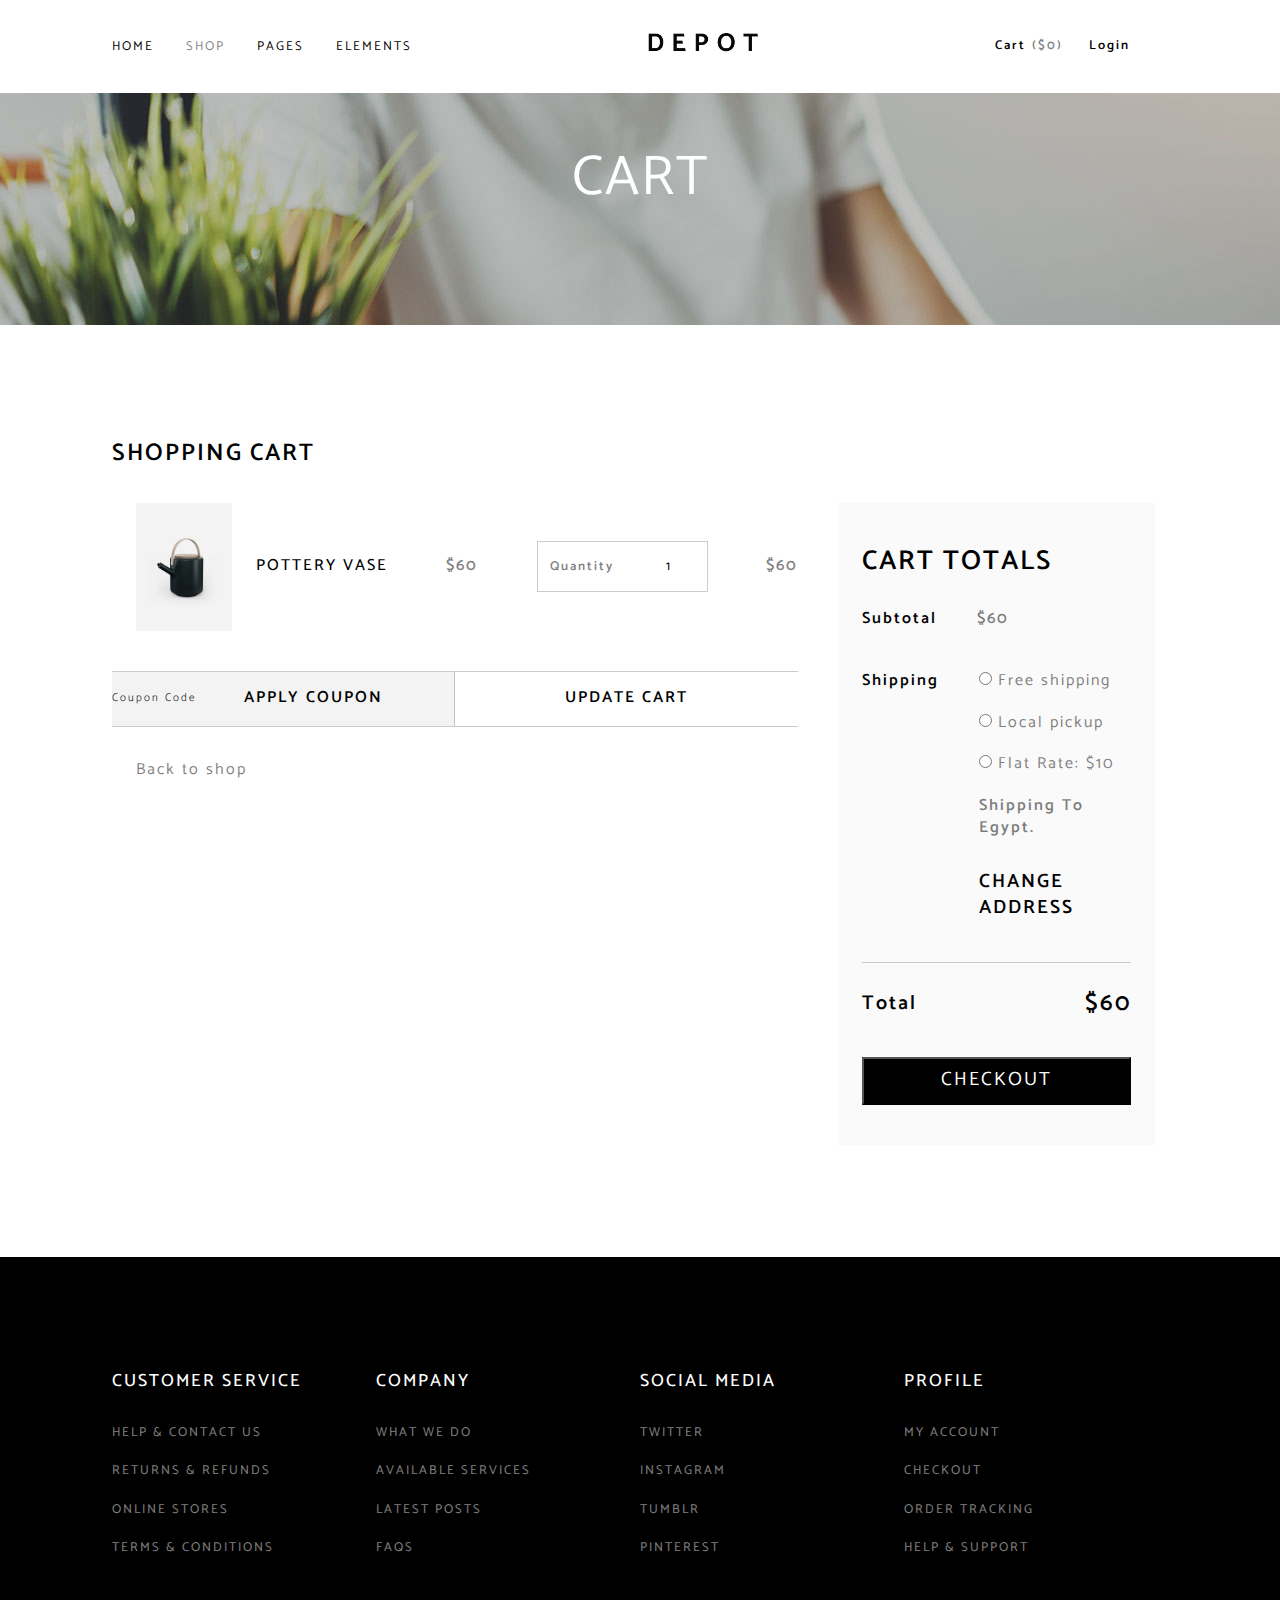
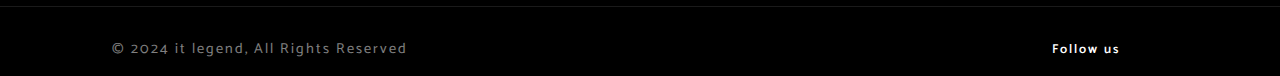
<file: refrence/Depot/cart.html>
<!DOCTYPE html>
<html lang="en">
    <head>
        <meta charset="UTF-8" />
        <meta name="viewport" content="width=device-width, initial-scale=1.0" />
        <title>Depot | Cart</title>
        <link
            rel="stylesheet"
            href="https://cdnjs.cloudflare.com/ajax/libs/font-awesome/6.6.0/css/all.min.css"
            integrity="sha512-Kc323vGBEqzTmouAECnVceyQqyqdsSiqLQISBL29aUW4U/M7pSPA/gEUZQqv1cwx4OnYxTxve5UMg5GT6L4JJg=="
            crossorigin="anonymous"
            referrerpolicy="no-referrer" />
        <link rel="stylesheet" href="./style/main.css" />
    </head>
    <body>
        <!-- start navbar  -->
        <nav class="navbar">
            <div class="container">
                <div class="navbar_menus">
                    <ul>
                        <li>
                            <a href="./index.html">Home</a>
                        </li>
                        <li>
                            <a class="active" href="./shop.html">shop</a>
                        </li>
                        <li>
                            <a href="#">pages</a>
                        </li>
                        <li>
                            <a href="#">elements</a>
                        </li>
                    </ul>
                </div>
                <div class="navbar_logo">
                    <img src="./public/images/logo.png" alt="logo" />
                </div>
                <div class="navbar_tools">
                    <div class="navbar_tools_cart">
                        <span>Cart</span>
                        <span>($0)</span>
                    </div>
                    <div class="navbar_tools_login">
                        <i class="fa-regular fa-user"></i>
                        <span>Login</span>
                    </div>
                    <div class="navbar_tools_search">
                        <i class="fa-solid fa-magnifying-glass"></i>
                    </div>
                    <div class="navbar_tools_bar">
                        <i class="fa-solid fa-bars"></i>
                    </div>
                </div>
            </div>
        </nav>
        <!-- end navbar  -->
        <main>
            <!-- start banner cart  -->
            <section class="cart_banner">
                <h2>Cart</h2>
            </section>
            <section class="cart_details_container py">
                <div class="container">
                    <h2>Shopping Cart</h2>
                    <div class="cart_details_container_items">
                        <div class="cart_items">
                            <div class="cart_items_products_left">
                                <div class="cart_items_products">
                                    <i class="fas fa-xmark"></i>
                                    <div class="cart_items_products_image">
                                        <img src="./public/images/product1.jpg" alt="" />
                                    </div>
                                    <div class="cart_items_products_title">
                                        <h4>Pottery Vase</h4>
                                    </div>
                                </div>
                            </div>
                            <div class="cart_items_products_price">
                                <span>$60</span>
                            </div>
                            <div class="single_product_container_content_quantity">
                                <div class="single_product_container_content_quantity_input">
                                    <span>Quantity</span>
                                    <div class="single_product_container_content_quantity_input_input">
                                        <i class="fas fa-caret-left"></i>
                                        <input type="text" name="" id="" value="1" />
                                        <i class="fas fa-caret-right"></i>
                                    </div>
                                </div>
                            </div>
                            <div class="cart_items_products_price">
                                <span>$60</span>
                            </div>
                            <div class="cart_item_coupon">
                                <div class="cart_item_coupon_left">
                                    <span>Coupon Code</span>
                                    <h6>Apply coupon</h6>
                                </div>
                                <div class="cart_item_coupon_right">
                                    <h6>Update Cart</h6>
                                </div>
                            </div>
                            <a href="./shop.html" class="back_to_shop"><i class="fas fa-arrow-left-long"></i> Back to shop</a>
                        </div>
                        <div class="cart_invoice">
                            <h3>Cart totals</h3>
                            <div class="cart_invoice_details">
                                <span>Subtotal</span>
                                <span>$60</span>
                            </div>
                            <div class="cart_invoice_details">
                                <span>Shipping</span>
                                <div class="cart_invoice_details_select">
                                    <div class="select">
                                        <input type="radio" name="shipping" id="" />
                                        <label for="">Free shipping</label>
                                    </div>
                                    <div class="select">
                                        <input type="radio" name="shipping" />
                                        <label for="">Local pickup</label>
                                    </div>
                                    <div class="select">
                                        <input type="radio" name="shipping" />
                                        <label for="">Flat Rate: $10</label>
                                    </div>
                                    <span class="eg_shipping">Shipping to <span>Egypt</span>.</span>
                                    <h4 class="change_address">Change Address <i class="fas fa-caret-down"></i></h4>
                                </div>
                            </div>
                            <div class="total">
                                <div class="total_details">
                                    <h5>Total</h5>
                                    <span>$60</span>
                                </div>
                                <div class="total_checkout_btn">
                                    <button>Checkout</button>
                                </div>
                            </div>
                        </div>
                    </div>
                </div>
            </section>
            <!-- end banner cart  -->
        </main>

        <!-- start footer  -->
        <footer class="py dark_footer">
            <div class="container">
                <div class="footer_links">
                    <div class="footer_links_service">
                        <h6>Customer Service</h6>
                        <ul>
                            <li><a href="#">Help & Contact us</a></li>
                            <li><a href="#">Returns & Refunds</a></li>
                            <li><a href="#">Online Stores</a></li>
                            <li><a href="#">Terms & Conditions</a></li>
                        </ul>
                    </div>
                    <div class="footer_links_service">
                        <h6>Company</h6>
                        <ul>
                            <li><a href="#">What We Do</a></li>
                            <li><a href="#">Available Services</a></li>
                            <li><a href="#">Latest Posts</a></li>
                            <li><a href="#">FAQs</a></li>
                        </ul>
                    </div>
                    <div class="footer_links_service">
                        <h6>Social Media</h6>
                        <ul>
                            <li><a href="#">Twitter</a></li>
                            <li><a href="#">Instagram</a></li>
                            <li><a href="#">Tumblr</a></li>
                            <li><a href="#">Pinterest</a></li>
                        </ul>
                    </div>
                    <div class="footer_links_service">
                        <h6>Profile</h6>
                        <ul>
                            <li><a href="#">My Account</a></li>
                            <li><a href="#">Checkout</a></li>
                            <li><a href="#">Order Tracking</a></li>
                            <li><a href="#">Help & Support</a></li>
                        </ul>
                    </div>
                </div>
            </div>
            <div class="footer_bottom">
                <h6>© 2024 it legend, All Rights Reserved</h6>
                <div class="footer_bottom_links">
                    <span>Follow us</span>
                    <div class="footer_bottom_links_social">
                        <i class="fab fa-facebook-f"></i>
                        <i class="fab fa-twitter"></i>
                        <i class="fab fa-instagram"></i>
                    </div>
                </div>
            </div>
        </footer>
        <!-- end footer  -->
    </body>
</html>
</file>
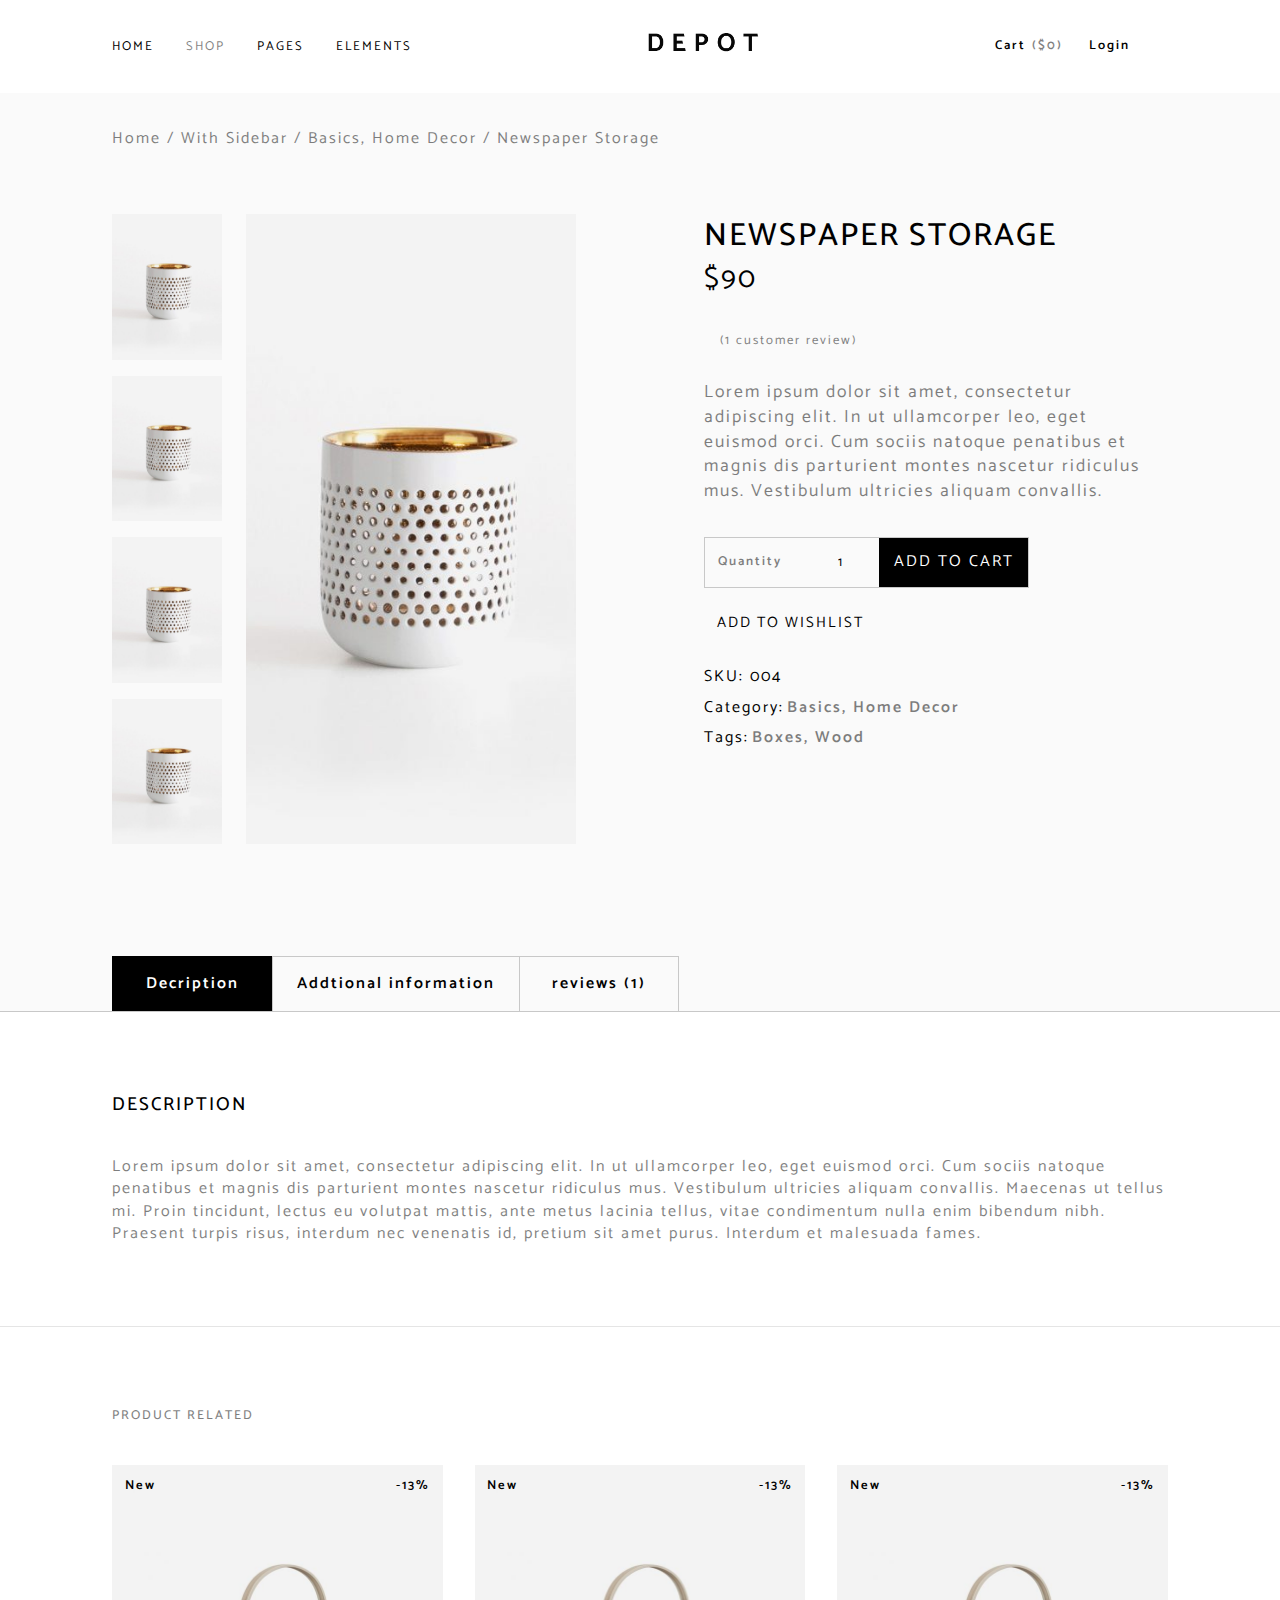
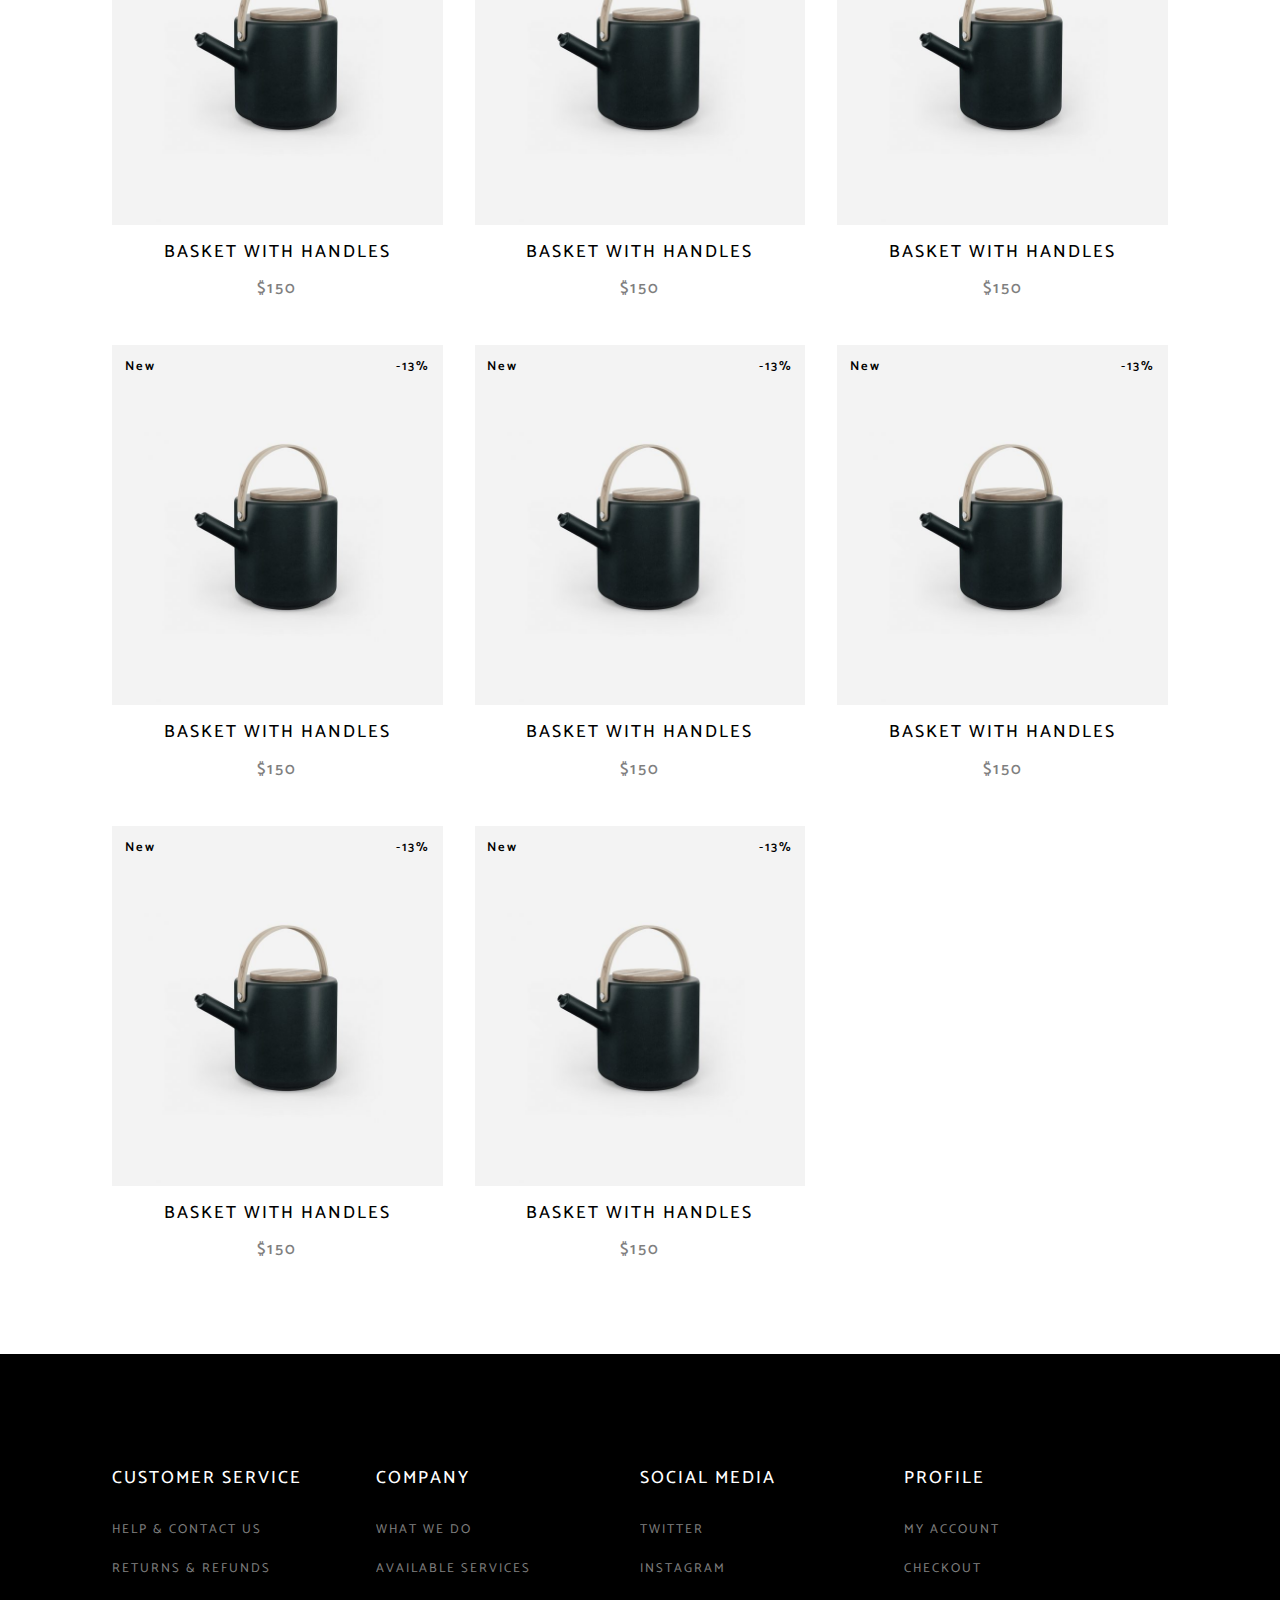
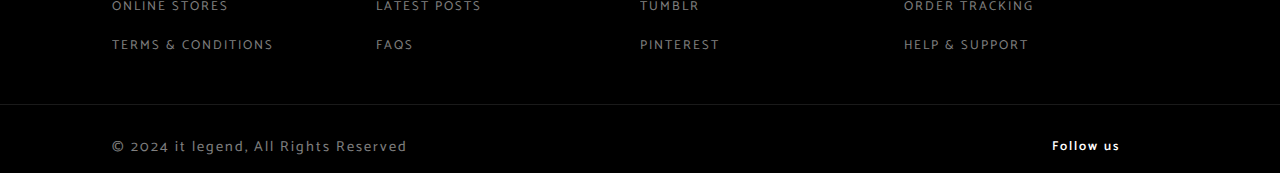
<file: refrence/Depot/productDetails.html>
<!DOCTYPE html>
<html lang="en">
    <head>
        <meta charset="UTF-8" />
        <meta name="viewport" content="width=device-width, initial-scale=1.0" />
        <title>Depot | Single Product</title>
        <link
            rel="stylesheet"
            href="https://cdnjs.cloudflare.com/ajax/libs/font-awesome/6.6.0/css/all.min.css"
            integrity="sha512-Kc323vGBEqzTmouAECnVceyQqyqdsSiqLQISBL29aUW4U/M7pSPA/gEUZQqv1cwx4OnYxTxve5UMg5GT6L4JJg=="
            crossorigin="anonymous"
            referrerpolicy="no-referrer" />
        <link rel="stylesheet" href="./style/main.css" />
    </head>
    <body>
        <!-- start navbar  -->
        <nav class="navbar">
            <div class="container">
                <div class="navbar_menus">
                    <ul>
                        <li>
                            <a href="./index.html">Home</a>
                        </li>
                        <li>
                            <a class="active" href="./shop.html">shop</a>
                        </li>
                        <li>
                            <a href="#">pages</a>
                        </li>
                        <li>
                            <a href="#">elements</a>
                        </li>
                    </ul>
                </div>
                <div class="navbar_logo">
                    <img src="./public/images/logo.png" alt="logo" />
                </div>
                <div class="navbar_tools">
                    <div class="navbar_tools_cart">
                        <span>Cart</span>
                        <span>($0)</span>
                    </div>
                    <div class="navbar_tools_login">
                        <i class="fa-regular fa-user"></i>
                        <span>Login</span>
                    </div>
                    <div class="navbar_tools_search">
                        <i class="fa-solid fa-magnifying-glass"></i>
                    </div>
                    <div class="navbar_tools_bar">
                        <i class="fa-solid fa-bars"></i>
                    </div>
                </div>
            </div>
        </nav>
        <!-- end navbar  -->
        <main>
            <!-- start single_product  -->
            <!-- end single_product  -->
            <section class="single_product py">
                <div class="container">
                    <div class="single_product_breadcrumb">
                        <p><a href="./index.html">Home</a> / With Sidebar / Basics, Home Decor / Newspaper Storage</p>
                    </div>
                    <div class="single_product_container">
                        <div class="single_product_container_images">
                            <div class="single_product_container_images_child">
                                <img src="./public/images/product2.jpg" alt="" />
                                <img src="./public/images/product2.jpg" alt="" />
                                <img src="./public/images/product2.jpg" alt="" />
                                <img src="./public/images/product2.jpg" alt="" />
                            </div>
                            <div class="single_product_container_images_parent">
                                <img src="./public/images/product2.jpg" alt="" />
                            </div>
                        </div>
                        <div class="single_product_container_content">
                            <h2>Newspaper Storage</h2>
                            <p>$90</p>
                            <div class="single_product_container_content_rates">
                                <div class="rate">
                                    <i class="fas fa-star"></i>
                                    <i class="fas fa-star"></i>
                                    <i class="fas fa-star"></i>
                                    <i class="fas fa-star"></i>
                                    <i class="fas fa-star"></i>
                                </div>
                                <div class="rate_reviews">(1 customer review)</div>
                            </div>
                            <div class="single_product_container_content_desc">
                                <p>
                                    Lorem ipsum dolor sit amet, consectetur adipiscing elit. In ut ullamcorper leo, eget euismod orci. Cum sociis natoque penatibus et magnis dis parturient montes
                                    nascetur ridiculus mus. Vestibulum ultricies aliquam convallis.
                                </p>
                            </div>
                            <div class="single_product_container_content_quantity">
                                <div class="single_product_container_content_quantity_input">
                                    <span>Quantity</span>
                                    <div class="single_product_container_content_quantity_input_input">
                                        <i class="fas fa-caret-left"></i>
                                        <input type="text" name="" id="" value="1" />
                                        <i class="fas fa-caret-right"></i>
                                    </div>
                                </div>
                                <div class="single_product_container_content_quantity_addToCart">
                                    <button>Add To Cart</button>
                                </div>
                            </div>
                            <div class="single_product_container_content_wishList">
                                <i class="fas fa-heart"></i>
                                <h3>Add to wishlist</h3>
                            </div>
                            <div class="single_product_container_content_info">
                                <div class="single_product_container_content_sku">
                                    <h4>SKU: 004</h4>
                                </div>
                                <div class="single_product_container_content_category">
                                    <h4>Category:</h4>
                                    <span>Basics, Home Decor</span>
                                </div>
                                <div class="single_product_container_content_tags">
                                    <h4>Tags:</h4>
                                    <span>Boxes, Wood</span>
                                </div>
                            </div>
                        </div>
                    </div>
                </div>
                <div class="single_product_tabs">
                    <div class="single_product_tabs_container">
                        <div class="tabs active">
                            <span>Decription</span>
                        </div>
                        <div class="tabs">
                            <span>Addtional information</span>
                        </div>
                        <div class="tabs">
                            <span>reviews (1)</span>
                        </div>
                    </div>
                    <div class="single_product_tabs_content">
                        <h3>Description</h3>
                        <p>
                            Lorem ipsum dolor sit amet, consectetur adipiscing elit. In ut ullamcorper leo, eget euismod orci. Cum sociis natoque penatibus et magnis dis parturient montes nascetur
                            ridiculus mus. Vestibulum ultricies aliquam convallis. Maecenas ut tellus mi. Proin tincidunt, lectus eu volutpat mattis, ante metus lacinia tellus, vitae condimentum nulla
                            enim bibendum nibh. Praesent turpis risus, interdum nec venenatis id, pretium sit amet purus. Interdum et malesuada fames.
                        </p>
                    </div>
                </div>
            </section>
            <!-- end single_product  -->
            <!-- start product  -->
            <section class="product_section product_related">
                <div class="container">
                    <h2>product related</h2>
                    <div class="prodcuts_conatiner">
                        <div class="product_card">
                            <div class="product_card_image">
                                <div class="product_card_image_flags">
                                    <span>New</span>
                                    <span>-13%</span>
                                </div>
                                <div class="product_card_image_quick">
                                    <div class="product_card_image_quick_text">
                                        <a href="./productDetails.html">Quick Look</a>
                                    </div>
                                    <div class="product_card_image_quick_icon">
                                        <i class="fas fa-heart"></i>
                                    </div>
                                </div>
                                <img src="./public/images/product1.jpg" alt="" />
                            </div>
                            <div class="product_card_content">
                                <h5>Basket With Handles</h5>
                                <div class="product_card_content_pricing">
                                    <span>Add To cart</span>
                                    <span>$150</span>
                                </div>
                            </div>
                        </div>
                        <div class="product_card">
                            <div class="product_card_image">
                                <div class="product_card_image_flags">
                                    <span>New</span>
                                    <span>-13%</span>
                                </div>
                                <div class="product_card_image_quick">
                                    <div class="product_card_image_quick_text">
                                        <h6>Quick Look</h6>
                                    </div>
                                    <div class="product_card_image_quick_icon">
                                        <i class="fas fa-heart"></i>
                                    </div>
                                </div>
                                <img src="./public/images/product1.jpg" alt="" />
                            </div>
                            <div class="product_card_content">
                                <h5>Basket With Handles</h5>
                                <div class="product_card_content_pricing">
                                    <span>Add To cart</span>
                                    <span>$150</span>
                                </div>
                            </div>
                        </div>
                        <div class="product_card">
                            <div class="product_card_image">
                                <div class="product_card_image_flags">
                                    <span>New</span>
                                    <span>-13%</span>
                                </div>
                                <div class="product_card_image_quick">
                                    <div class="product_card_image_quick_text">
                                        <h6>Quick Look</h6>
                                    </div>
                                    <div class="product_card_image_quick_icon">
                                        <i class="fas fa-heart"></i>
                                    </div>
                                </div>
                                <img src="./public/images/product1.jpg" alt="" />
                            </div>
                            <div class="product_card_content">
                                <h5>Basket With Handles</h5>
                                <div class="product_card_content_pricing">
                                    <span>Add To cart</span>
                                    <span>$150</span>
                                </div>
                            </div>
                        </div>
                        <div class="product_card">
                            <div class="product_card_image">
                                <div class="product_card_image_flags">
                                    <span>New</span>
                                    <span>-13%</span>
                                </div>
                                <div class="product_card_image_quick">
                                    <div class="product_card_image_quick_text">
                                        <h6>Quick Look</h6>
                                    </div>
                                    <div class="product_card_image_quick_icon">
                                        <i class="fas fa-heart"></i>
                                    </div>
                                </div>
                                <img src="./public/images/product1.jpg" alt="" />
                            </div>
                            <div class="product_card_content">
                                <h5>Basket With Handles</h5>
                                <div class="product_card_content_pricing">
                                    <span>Add To cart</span>
                                    <span>$150</span>
                                </div>
                            </div>
                        </div>
                        <div class="product_card">
                            <div class="product_card_image">
                                <div class="product_card_image_flags">
                                    <span>New</span>
                                    <span>-13%</span>
                                </div>
                                <div class="product_card_image_quick">
                                    <div class="product_card_image_quick_text">
                                        <h6>Quick Look</h6>
                                    </div>
                                    <div class="product_card_image_quick_icon">
                                        <i class="fas fa-heart"></i>
                                    </div>
                                </div>
                                <img src="./public/images/product1.jpg" alt="" />
                            </div>
                            <div class="product_card_content">
                                <h5>Basket With Handles</h5>
                                <div class="product_card_content_pricing">
                                    <span>Add To cart</span>
                                    <span>$150</span>
                                </div>
                            </div>
                        </div>
                        <div class="product_card">
                            <div class="product_card_image">
                                <div class="product_card_image_flags">
                                    <span>New</span>
                                    <span>-13%</span>
                                </div>
                                <div class="product_card_image_quick">
                                    <div class="product_card_image_quick_text">
                                        <h6>Quick Look</h6>
                                    </div>
                                    <div class="product_card_image_quick_icon">
                                        <i class="fas fa-heart"></i>
                                    </div>
                                </div>
                                <img src="./public/images/product1.jpg" alt="" />
                            </div>
                            <div class="product_card_content">
                                <h5>Basket With Handles</h5>
                                <div class="product_card_content_pricing">
                                    <span>Add To cart</span>
                                    <span>$150</span>
                                </div>
                            </div>
                        </div>
                        <div class="product_card">
                            <div class="product_card_image">
                                <div class="product_card_image_flags">
                                    <span>New</span>
                                    <span>-13%</span>
                                </div>
                                <div class="product_card_image_quick">
                                    <div class="product_card_image_quick_text">
                                        <h6>Quick Look</h6>
                                    </div>
                                    <div class="product_card_image_quick_icon">
                                        <i class="fas fa-heart"></i>
                                    </div>
                                </div>
                                <img src="./public/images/product1.jpg" alt="" />
                            </div>
                            <div class="product_card_content">
                                <h5>Basket With Handles</h5>
                                <div class="product_card_content_pricing">
                                    <span>Add To cart</span>
                                    <span>$150</span>
                                </div>
                            </div>
                        </div>
                        <div class="product_card">
                            <div class="product_card_image">
                                <div class="product_card_image_flags">
                                    <span>New</span>
                                    <span>-13%</span>
                                </div>
                                <div class="product_card_image_quick">
                                    <div class="product_card_image_quick_text">
                                        <h6>Quick Look</h6>
                                    </div>
                                    <div class="product_card_image_quick_icon">
                                        <i class="fas fa-heart"></i>
                                    </div>
                                </div>
                                <img src="./public/images/product1.jpg" alt="" />
                            </div>
                            <div class="product_card_content">
                                <h5>Basket With Handles</h5>
                                <div class="product_card_content_pricing">
                                    <span>Add To cart</span>
                                    <span>$150</span>
                                </div>
                            </div>
                        </div>
                    </div>
                </div>
            </section>
            <!-- end product  -->
        </main>

        <!-- start footer  -->
        <footer class="py dark_footer">
            <div class="container">
                <div class="footer_links">
                    <div class="footer_links_service">
                        <h6>Customer Service</h6>
                        <ul>
                            <li><a href="#">Help & Contact us</a></li>
                            <li><a href="#">Returns & Refunds</a></li>
                            <li><a href="#">Online Stores</a></li>
                            <li><a href="#">Terms & Conditions</a></li>
                        </ul>
                    </div>
                    <div class="footer_links_service">
                        <h6>Company</h6>
                        <ul>
                            <li><a href="#">What We Do</a></li>
                            <li><a href="#">Available Services</a></li>
                            <li><a href="#">Latest Posts</a></li>
                            <li><a href="#">FAQs</a></li>
                        </ul>
                    </div>
                    <div class="footer_links_service">
                        <h6>Social Media</h6>
                        <ul>
                            <li><a href="#">Twitter</a></li>
                            <li><a href="#">Instagram</a></li>
                            <li><a href="#">Tumblr</a></li>
                            <li><a href="#">Pinterest</a></li>
                        </ul>
                    </div>
                    <div class="footer_links_service">
                        <h6>Profile</h6>
                        <ul>
                            <li><a href="#">My Account</a></li>
                            <li><a href="#">Checkout</a></li>
                            <li><a href="#">Order Tracking</a></li>
                            <li><a href="#">Help & Support</a></li>
                        </ul>
                    </div>
                </div>
            </div>
            <div class="footer_bottom">
                <h6>© 2024 it legend, All Rights Reserved</h6>
                <div class="footer_bottom_links">
                    <span>Follow us</span>
                    <div class="footer_bottom_links_social">
                        <i class="fab fa-facebook-f"></i>
                        <i class="fab fa-twitter"></i>
                        <i class="fab fa-instagram"></i>
                    </div>
                </div>
            </div>
        </footer>
        <!-- end footer  -->
    </body>
</html>
</file>
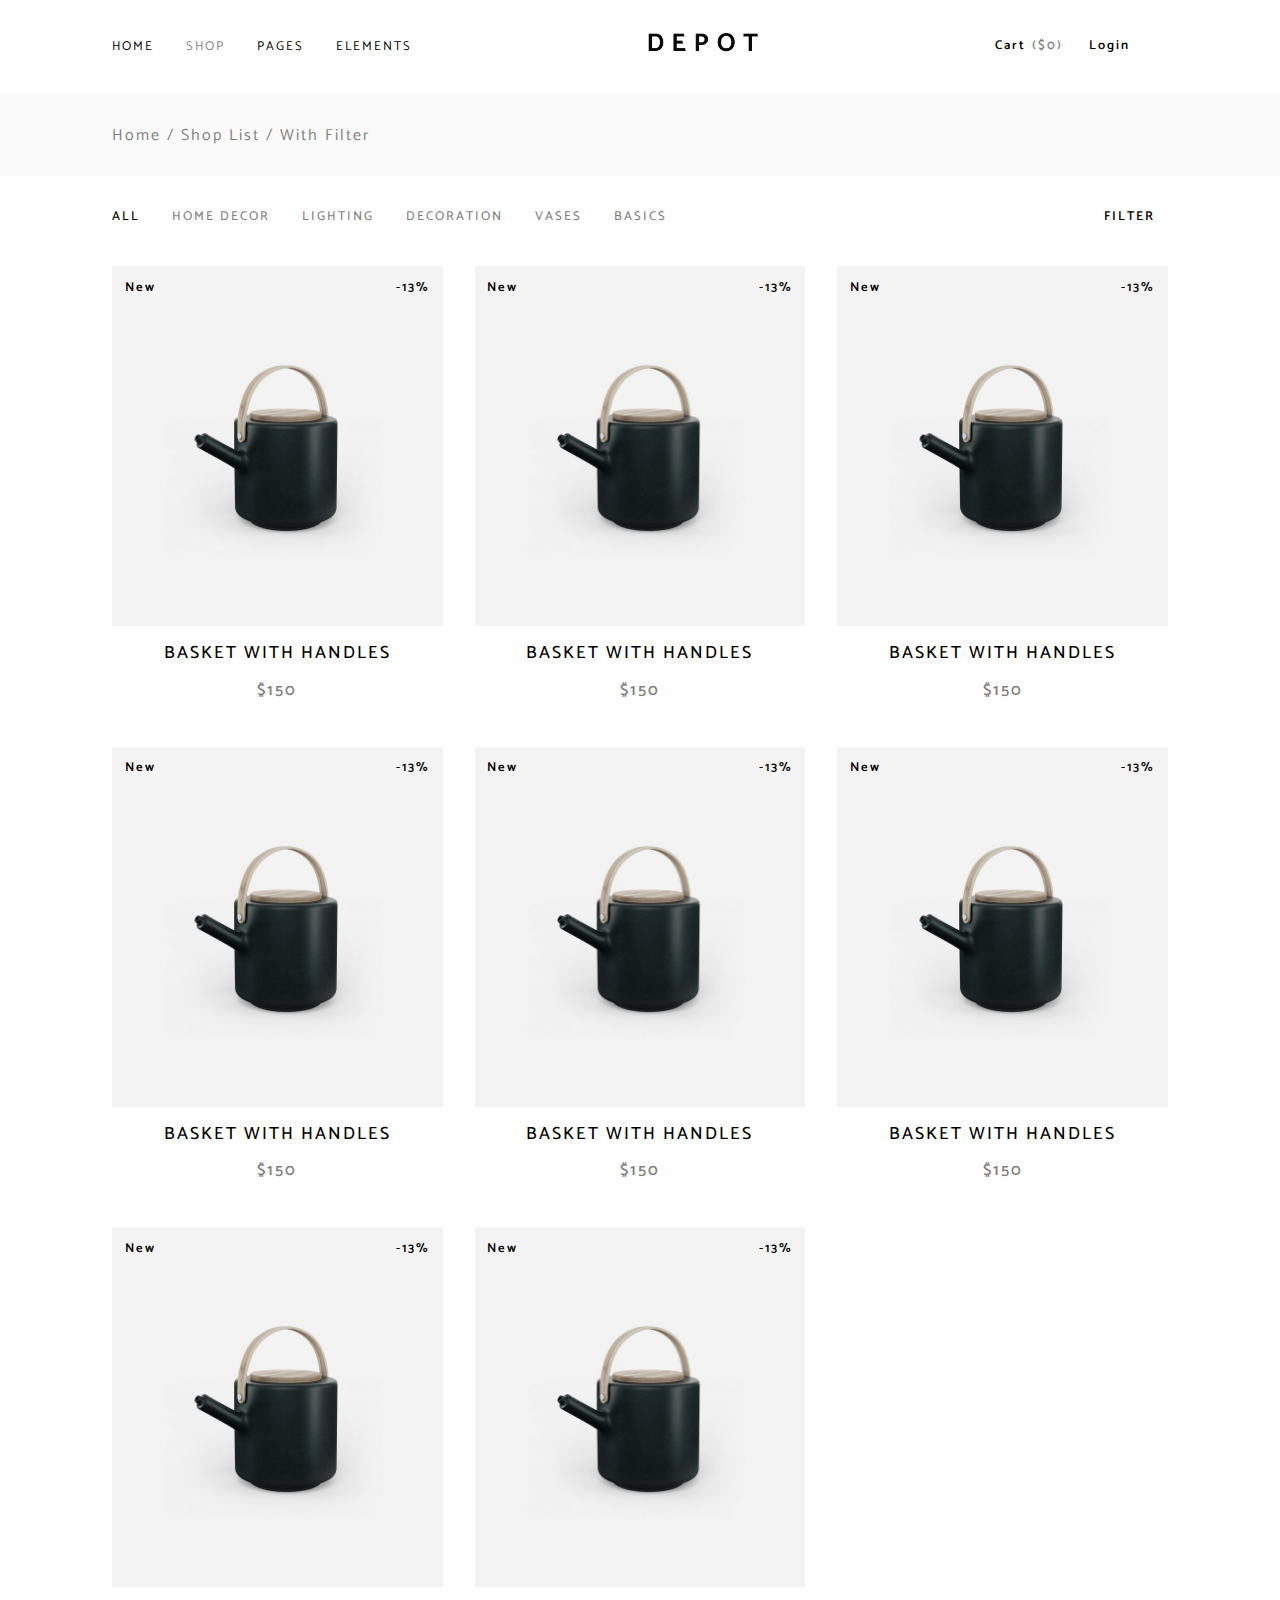
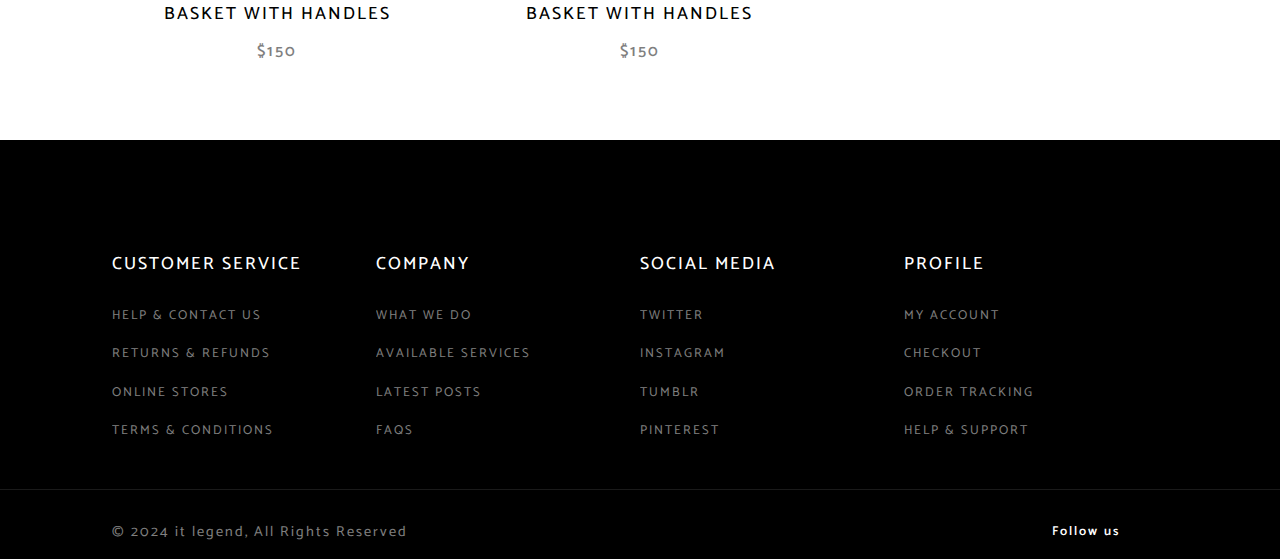
<file: refrence/Depot/shop.html>
<!DOCTYPE html>
<html lang="en">
<head>
    <meta charset="UTF-8">
    <meta name="viewport" content="width=device-width, initial-scale=1.0">
    <title>Depot | Shop</title>
    <link rel="stylesheet" href="https://cdnjs.cloudflare.com/ajax/libs/font-awesome/6.6.0/css/all.min.css"
        integrity="sha512-Kc323vGBEqzTmouAECnVceyQqyqdsSiqLQISBL29aUW4U/M7pSPA/gEUZQqv1cwx4OnYxTxve5UMg5GT6L4JJg=="
        crossorigin="anonymous" referrerpolicy="no-referrer" />
    <link rel="stylesheet" href="./style/main.css" />
</head>
<body>
    <!-- start navbar  -->
    <nav class="navbar">
        <div class="container">
            <div class="navbar_menus">
                <ul>
                    <li>
                        <a  href="./index.html">Home</a>
                    </li>
                    <li>
                        <a class="active" href="./shop.html">shop</a>
                    </li>
                    <li>
                        <a href="#">pages</a>
                    </li>
                    <li>
                        <a href="#">elements</a>
                    </li>
                </ul>
            </div>
            <div class="navbar_logo">
                <img src="./public/images/logo.png" alt="logo" />
            </div>
            <div class="navbar_tools">
                <div class="navbar_tools_cart">
                    <span>Cart</span>
                    <span>($0)</span>
                </div>
                <div class="navbar_tools_login">
                    <i class="fa-regular fa-user"></i>
                    <span>Login</span>
                </div>
                <div class="navbar_tools_search">
                    <i class="fa-solid fa-magnifying-glass"></i>
                </div>
                <div class="navbar_tools_bar">
                    <i class="fa-solid fa-bars"></i>
                </div>
            </div>
        </div>
    </nav>
    <!-- end navbar  -->
    <main>
        <section class="product_section shop_section">
            <div class="single_product_breadcrumb">
                <p><a href="./index.html">Home</a>  / Shop List / With Filter</p>
            </div>
            <div class="container">
                <div class="product_section_links">
                    <ul>
                        <li>All</li>
                        <li>Home Decor</li>
                        <li>Lighting</li>
                        <li>Decoration</li>
                        <li>Vases</li>
                        <li>Basics</li>
                    </ul>
                    <div class="product_section_links_filter">
                        <span>Filter</span>
                        <i class="fas fa-caret-down"></i>
                        <div class="product_section_links_filter_other_links">
                            <div class="product_section_links_filter_other_links_first">
                                <h6>Sort By</h6>
                                <div class="product_section_links_filter_other_links_first_link">
                                    <span>Default</span>
                                    <span>Popularity</span>
                                    <span>average rating</span>
                                    <span>Newness</span>
                                    <span>Price: Low to High</span>
                                    <span>Price: High to Low</span>
                                </div>
                            </div>
                            <div class="product_section_links_filter_other_links_second">
                                <h6>price rang</h6>
                                <div class="product_section_links_filter_other_links_first_link">
                                    <span>All</span>
                                    <span>$0 - $50</span>
                                    <span>$50 - $100</span>
                                    <span>$100 - $150</span>
                                    <span>$150 - $200</span>
                                    <span>$200 - More</span>
                                </div>
                            </div>
                        </div>
                    </div>
                </div>
                <div class="prodcuts_conatiner">
                    <div class="product_card">
                        <div class="product_card_image">
                            <div class="product_card_image_flags">
                                <span>New</span>
                                <span>-13%</span>
                            </div>
                            <div class="product_card_image_quick">
                                <div class="product_card_image_quick_text">
                                    <a href="./productDetails.html">Quick Look</a>
                                </div>
                                <div class="product_card_image_quick_icon">
                                    <i class="fas fa-heart"></i>
                                </div>
                            </div>
                            <img src="./public/images/product1.jpg" alt="" />
                        </div>
                        <div class="product_card_content">
                            <h5>Basket With Handles</h5>
                            <div class="product_card_content_pricing">
                                <span>Add To cart</span>
                                <span>$150</span>
                            </div>
                        </div>
                    </div>
                    <div class="product_card">
                        <div class="product_card_image">
                            <div class="product_card_image_flags">
                                <span>New</span>
                                <span>-13%</span>
                            </div>
                            <div class="product_card_image_quick">
                                <div class="product_card_image_quick_text">
                                    <h6>Quick Look</h6>
                                </div>
                                <div class="product_card_image_quick_icon">
                                    <i class="fas fa-heart"></i>
                                </div>
                            </div>
                            <img src="./public/images/product1.jpg" alt="" />
                        </div>
                        <div class="product_card_content">
                            <h5>Basket With Handles</h5>
                            <div class="product_card_content_pricing">
                                <span>Add To cart</span>
                                <span>$150</span>
                            </div>
                        </div>
                    </div>
                    <div class="product_card">
                        <div class="product_card_image">
                            <div class="product_card_image_flags">
                                <span>New</span>
                                <span>-13%</span>
                            </div>
                            <div class="product_card_image_quick">
                                <div class="product_card_image_quick_text">
                                    <h6>Quick Look</h6>
                                </div>
                                <div class="product_card_image_quick_icon">
                                    <i class="fas fa-heart"></i>
                                </div>
                            </div>
                            <img src="./public/images/product1.jpg" alt="" />
                        </div>
                        <div class="product_card_content">
                            <h5>Basket With Handles</h5>
                            <div class="product_card_content_pricing">
                                <span>Add To cart</span>
                                <span>$150</span>
                            </div>
                        </div>
                    </div>
                    <div class="product_card">
                        <div class="product_card_image">
                            <div class="product_card_image_flags">
                                <span>New</span>
                                <span>-13%</span>
                            </div>
                            <div class="product_card_image_quick">
                                <div class="product_card_image_quick_text">
                                    <h6>Quick Look</h6>
                                </div>
                                <div class="product_card_image_quick_icon">
                                    <i class="fas fa-heart"></i>
                                </div>
                            </div>
                            <img src="./public/images/product1.jpg" alt="" />
                        </div>
                        <div class="product_card_content">
                            <h5>Basket With Handles</h5>
                            <div class="product_card_content_pricing">
                                <span>Add To cart</span>
                                <span>$150</span>
                            </div>
                        </div>
                    </div>
                    <div class="product_card">
                        <div class="product_card_image">
                            <div class="product_card_image_flags">
                                <span>New</span>
                                <span>-13%</span>
                            </div>
                            <div class="product_card_image_quick">
                                <div class="product_card_image_quick_text">
                                    <h6>Quick Look</h6>
                                </div>
                                <div class="product_card_image_quick_icon">
                                    <i class="fas fa-heart"></i>
                                </div>
                            </div>
                            <img src="./public/images/product1.jpg" alt="" />
                        </div>
                        <div class="product_card_content">
                            <h5>Basket With Handles</h5>
                            <div class="product_card_content_pricing">
                                <span>Add To cart</span>
                                <span>$150</span>
                            </div>
                        </div>
                    </div>
                    <div class="product_card">
                        <div class="product_card_image">
                            <div class="product_card_image_flags">
                                <span>New</span>
                                <span>-13%</span>
                            </div>
                            <div class="product_card_image_quick">
                                <div class="product_card_image_quick_text">
                                    <h6>Quick Look</h6>
                                </div>
                                <div class="product_card_image_quick_icon">
                                    <i class="fas fa-heart"></i>
                                </div>
                            </div>
                            <img src="./public/images/product1.jpg" alt="" />
                        </div>
                        <div class="product_card_content">
                            <h5>Basket With Handles</h5>
                            <div class="product_card_content_pricing">
                                <span>Add To cart</span>
                                <span>$150</span>
                            </div>
                        </div>
                    </div>
                    <div class="product_card">
                        <div class="product_card_image">
                            <div class="product_card_image_flags">
                                <span>New</span>
                                <span>-13%</span>
                            </div>
                            <div class="product_card_image_quick">
                                <div class="product_card_image_quick_text">
                                    <h6>Quick Look</h6>
                                </div>
                                <div class="product_card_image_quick_icon">
                                    <i class="fas fa-heart"></i>
                                </div>
                            </div>
                            <img src="./public/images/product1.jpg" alt="" />
                        </div>
                        <div class="product_card_content">
                            <h5>Basket With Handles</h5>
                            <div class="product_card_content_pricing">
                                <span>Add To cart</span>
                                <span>$150</span>
                            </div>
                        </div>
                    </div>
                    <div class="product_card">
                        <div class="product_card_image">
                            <div class="product_card_image_flags">
                                <span>New</span>
                                <span>-13%</span>
                            </div>
                            <div class="product_card_image_quick">
                                <div class="product_card_image_quick_text">
                                    <h6>Quick Look</h6>
                                </div>
                                <div class="product_card_image_quick_icon">
                                    <i class="fas fa-heart"></i>
                                </div>
                            </div>
                            <img src="./public/images/product1.jpg" alt="" />
                        </div>
                        <div class="product_card_content">
                            <h5>Basket With Handles</h5>
                            <div class="product_card_content_pricing">
                                <span>Add To cart</span>
                                <span>$150</span>
                            </div>
                        </div>
                    </div>
                </div>
            </div>
        </section>
    </main>
    <!-- start footer  -->
    <footer class="py dark_footer">
        <div class="container">
            <div class="footer_links">
                <div class="footer_links_service">
                    <h6>Customer Service</h6>
                    <ul>
                        <li><a href="#">Help & Contact us</a></li>
                        <li><a href="#">Returns & Refunds</a></li>
                        <li><a href="#">Online Stores</a></li>
                        <li><a href="#">Terms & Conditions</a></li>
                    </ul>
                </div>
                <div class="footer_links_service">
                    <h6>Company</h6>
                    <ul>
                        <li><a href="#">What We Do</a></li>
                        <li><a href="#">Available Services</a></li>
                        <li><a href="#">Latest Posts</a></li>
                        <li><a href="#">FAQs</a></li>
                    </ul>
                </div>
                <div class="footer_links_service">
                    <h6>Social Media</h6>
                    <ul>
                        <li><a href="#">Twitter</a></li>
                        <li><a href="#">Instagram</a></li>
                        <li><a href="#">Tumblr</a></li>
                        <li><a href="#">Pinterest</a></li>
                    </ul>
                </div>
                <div class="footer_links_service">
                    <h6>Profile</h6>
                    <ul>
                        <li><a href="#">My Account</a></li>
                        <li><a href="#">Checkout</a></li>
                        <li><a href="#">Order Tracking</a></li>
                        <li><a href="#">Help & Support</a></li>
                    </ul>
                </div>
            </div>
        </div>
        <div class="footer_bottom">
            <h6>© 2024 it legend, All Rights Reserved</h6>
            <div class="footer_bottom_links">
                <span>Follow us</span>
                <div class="footer_bottom_links_social">
                    <i class="fab fa-facebook-f"></i>
                    <i class="fab fa-twitter"></i>
                    <i class="fab fa-instagram"></i>
                </div>
            </div>
        </div>
    </footer>
    <!-- end footer  -->
</body>
</html>
</file>
<file: style/main.css>
@import url(root.css);
@import url(reset.css);
@import url(globalStyle.css);
@import url(footer.css);
@import url(navbar.css);
</file>
<file: refrence/Depot/style/main.css>
/* import style files  */
@import "./root.css";
@import "./reset.css";
@import "./globalStyle.css";
@import "./navbar.css";
@import "./banner.css";
@import "./product_section.css";
@import "./product_card.css";
@import "./footer.css";
@import "./singleProduct.css";
@import "./shop.css";
@import "./cart.css";

.toTop {
    width: 2.5em;
    height: 2.5em;
    background: var(--main-color);
    display: flex;
    align-items: center;
    justify-content: center;
    color: #fff;
    position: fixed;
    bottom: 5em;
    right: 1.5em;
    z-index: 5;
    cursor: pointer;
}
.toTop i {
    font-size: .8em;
}
</file>
